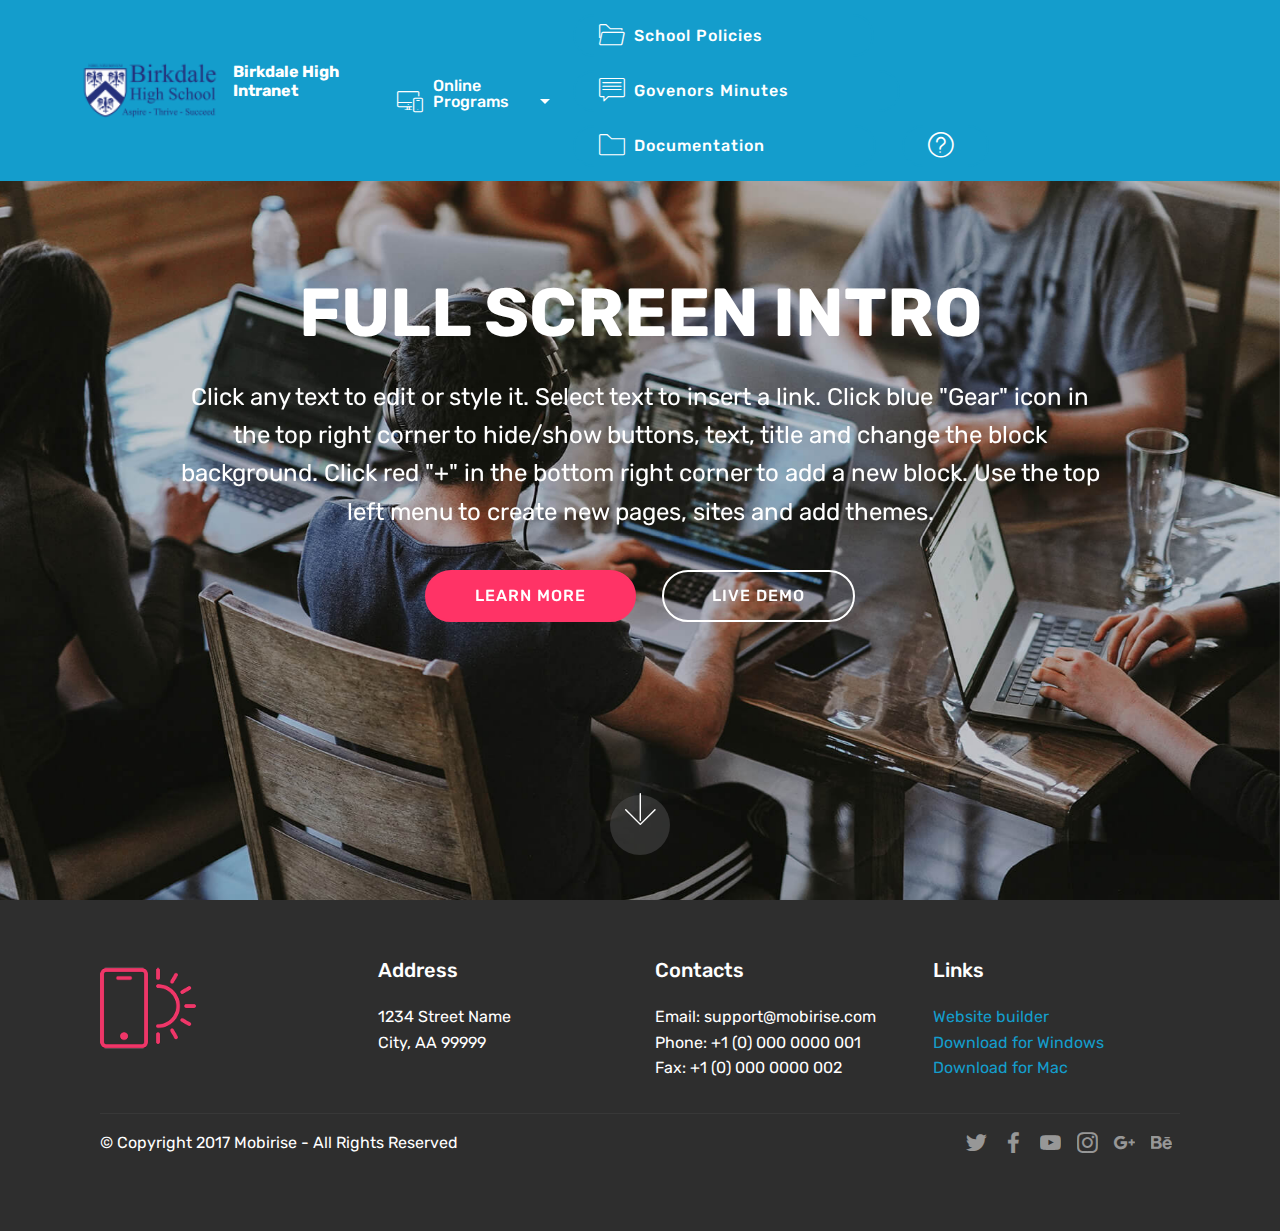
<file: index.html>
<!DOCTYPE html>
<html  >
<head>
  <!-- Site made with Mobirise Website Builder v4.10.5, https://mobirise.com -->
  <meta charset="UTF-8">
  <meta http-equiv="X-UA-Compatible" content="IE=edge">
  <meta name="generator" content="Mobirise v4.10.5, mobirise.com">
  <meta name="viewport" content="width=device-width, initial-scale=1, minimum-scale=1">
  <link rel="shortcut icon" href="assets/images/wide-full-transparent-122x53.png" type="image/x-icon">
  <meta name="description" content="">
  
  <title>Home</title>
  <link rel="stylesheet" href="assets/web/assets/mobirise-icons-bold/mobirise-icons-bold.css">
  <link rel="stylesheet" href="assets/web/assets/mobirise-icons/mobirise-icons.css">
  <link rel="stylesheet" href="assets/tether/tether.min.css">
  <link rel="stylesheet" href="assets/bootstrap/css/bootstrap.min.css">
  <link rel="stylesheet" href="assets/bootstrap/css/bootstrap-grid.min.css">
  <link rel="stylesheet" href="assets/bootstrap/css/bootstrap-reboot.min.css">
  <link rel="stylesheet" href="assets/socicon/css/styles.css">
  <link rel="stylesheet" href="assets/dropdown/css/style.css">
  <link rel="stylesheet" href="assets/theme/css/style.css">
  <link rel="stylesheet" href="assets/mobirise/css/mbr-additional.css" type="text/css">
  
  
  
</head>
<body>
  <section class="menu cid-qTkzRZLJNu" once="menu" id="menu1-0">

    

    <nav class="navbar navbar-expand beta-menu navbar-dropdown align-items-center navbar-fixed-top navbar-toggleable-sm">
        <button class="navbar-toggler navbar-toggler-right" type="button" data-toggle="collapse" data-target="#navbarSupportedContent" aria-controls="navbarSupportedContent" aria-expanded="false" aria-label="Toggle navigation">
            <div class="hamburger">
                <span></span>
                <span></span>
                <span></span>
                <span></span>
            </div>
        </button>
        <div class="menu-logo">
            <div class="navbar-brand">
                <span class="navbar-logo">
                    <a href="http://www.birkdalehigh.co.uk/">
                         <img src="assets/images/wide-full-transparent-122x53.png" alt="Mobirise" title="" style="height: 3.8rem;">
                    </a>
                </span>
                <span class="navbar-caption-wrap"><a class="navbar-caption text-white display-4" href="page1.html">Birkdale High <br>Intranet<br><br></a></span>
            </div>
        </div>
        <div class="collapse navbar-collapse" id="navbarSupportedContent">
            <ul class="navbar-nav nav-dropdown" data-app-modern-menu="true"><li class="nav-item">
                    <a class="nav-link link text-white display-4" href="https://mobirise.com">
                        </a>
                </li>
                <li class="nav-item dropdown open">
                    <a class="nav-link link text-white dropdown-toggle display-4" href="https://drive.google.com/drive/folders/1jQ9R87kAhr331OAlBccJO-vX7zREajGc" target="_blank" data-toggle="dropdown-submenu" aria-expanded="true"><span class="mbri-responsive mbr-iconfont mbr-iconfont-btn"></span>Online Programs &nbsp; &nbsp; &nbsp; &nbsp; &nbsp; &nbsp; &nbsp; &nbsp; &nbsp; &nbsp;&nbsp;</a><div class="dropdown-menu"><a class="text-white dropdown-item display-4" href="https://www.gcsepod.com/" target="_blank">GCSEPod</a><a class="text-white dropdown-item display-4" href="https://my.dynamic-learning.co.uk/Default.aspx?ReturnUrl=%2fMyDynamicLearning.aspx" target="_blank" aria-expanded="false">Dynamic Learning</a><a class="text-white dropdown-item display-4" href="https://switch.egress.com/ui/signin.aspx?ReturnUrl=%2fui%2fadmin" target="_blank" aria-expanded="false">egress</a><a class="text-white dropdown-item display-4" href="https://www.youtube.com/" target="_blank" aria-expanded="false">Youtube</a><a class="text-white dropdown-item display-4" href="https://pay-myview.sefton.gov.uk/dashboard/dashboard-ui/index.html#/landing" target="_blank" aria-expanded="false">My View<br></a><a class="text-white dropdown-item display-4" href="https://www.brainpop.com/" target="_blank" aria-expanded="false">Brain Pop<br></a><a class="text-white dropdown-item display-4" href="https://hegartymaths.com/" target="_blank" aria-expanded="false">Hegartymaths</a><a class="text-white dropdown-item display-4" href="https://www.sisraanalytics.co.uk/Account/Login?ReturnUrl=%2f" target="_blank" aria-expanded="false">Sisra<br></a><a class="text-white dropdown-item display-4" href="mailto:itsupport@birkdalehigh.co.uk" aria-expanded="false">Email IT<br></a><a class="text-white dropdown-item display-4" href="mailto:estate@birkdalehigh.co.uk" aria-expanded="false">Email Site Team<br></a></div>
                </li></ul>
            <div class="navbar-buttons mbr-section-btn"><a class="btn btn-sm btn-primary display-4" href="https://drive.google.com/drive/folders/1UfEXJvoWuZFtWRUJCmHR9GHPba_xgJ-9" target="_blank"><span class="mbri-opened-folder mbr-iconfont mbr-iconfont-btn"></span>
                    School Policies &nbsp; &nbsp; &nbsp; &nbsp; &nbsp; &nbsp; &nbsp; &nbsp;&nbsp;</a> <a class="btn btn-sm btn-primary display-4" href="https://drive.google.com/drive/folders/1aQSUJGkWvcbtR89gL-1DhSEqVC8IT1Pg" target="_blank"><span class="mbri-chat mbr-iconfont mbr-iconfont-btn"></span>
                    Govenors Minutes &nbsp; &nbsp; &nbsp; &nbsp; &nbsp; &nbsp; &nbsp; &nbsp;&nbsp;</a> <a class="btn btn-sm btn-primary display-4" href="https://drive.google.com/drive/folders/1jQ9R87kAhr331OAlBccJO-vX7zREajGc" target="_blank"><span class="mbri-folder mbr-iconfont mbr-iconfont-btn"></span>Documentation &nbsp; &nbsp; &nbsp; &nbsp; &nbsp; &nbsp; &nbsp; &nbsp;&nbsp;</a> <a class="btn btn-sm btn-primary display-4" href="page2.html" target="_blank"><span class="mbrib-question mbr-iconfont mbr-iconfont-btn"></span></a></div>
        </div>
    </nav>
</section>

<section class="engine"><a href="https://mobirise.info/b">how to create your own site for free</a></section><section class="cid-qTkA127IK8 mbr-fullscreen mbr-parallax-background" id="header2-1">

    

    

    <div class="container align-center">
        <div class="row justify-content-md-center">
            <div class="mbr-white col-md-10">
                <h1 class="mbr-section-title mbr-bold pb-3 mbr-fonts-style display-1">
                    FULL SCREEN INTRO
                </h1>
                
                <p class="mbr-text pb-3 mbr-fonts-style display-5">
                    Click any text to edit or style it. Select text to insert a link. Click blue "Gear" icon in the top right corner to hide/show buttons, text, title and change the block background. Click red "+" in the bottom right corner to add a new block. Use the top left menu to create new pages, sites and add themes.
                </p>
                <div class="mbr-section-btn">
                    <a class="btn btn-md btn-secondary display-4" href="https://mobirise.com">LEARN MORE</a>
                    <a class="btn btn-md btn-white-outline display-4" href="https://mobirise.com">LIVE DEMO</a>
                </div>
            </div>
        </div>
    </div>
    <div class="mbr-arrow hidden-sm-down" aria-hidden="true">
        <a href="#next">
            <i class="mbri-down mbr-iconfont"></i>
        </a>
    </div>
</section>

<section class="cid-qTkAaeaxX5" id="footer1-2">

    

    

    <div class="container">
        <div class="media-container-row content text-white">
            <div class="col-12 col-md-3">
                <div class="media-wrap">
                    <a href="https://mobirise.com/">
                        <img src="assets/images/logo2.png" alt="Mobirise">
                    </a>
                </div>
            </div>
            <div class="col-12 col-md-3 mbr-fonts-style display-7">
                <h5 class="pb-3">
                    Address
                </h5>
                <p class="mbr-text">
                    1234 Street Name
                    <br>City, AA 99999
                </p>
            </div>
            <div class="col-12 col-md-3 mbr-fonts-style display-7">
                <h5 class="pb-3">
                    Contacts
                </h5>
                <p class="mbr-text">
                    Email: support@mobirise.com
                    <br>Phone: +1 (0) 000 0000 001
                    <br>Fax: +1 (0) 000 0000 002
                </p>
            </div>
            <div class="col-12 col-md-3 mbr-fonts-style display-7">
                <h5 class="pb-3">
                    Links
                </h5>
                <p class="mbr-text">
                    <a class="text-primary" href="https://mobirise.com/">Website builder</a>
                    <br><a class="text-primary" href="https://mobirise.com/mobirise-free-win.zip">Download for Windows</a>
                    <br><a class="text-primary" href="https://mobirise.com/mobirise-free-mac.zip">Download for Mac</a>
                </p>
            </div>
        </div>
        <div class="footer-lower">
            <div class="media-container-row">
                <div class="col-sm-12">
                    <hr>
                </div>
            </div>
            <div class="media-container-row mbr-white">
                <div class="col-sm-6 copyright">
                    <p class="mbr-text mbr-fonts-style display-7">
                        © Copyright 2017 Mobirise - All Rights Reserved
                    </p>
                </div>
                <div class="col-md-6">
                    <div class="social-list align-right">
                        <div class="soc-item">
                            <a href="https://twitter.com/mobirise" target="_blank">
                                <span class="socicon-twitter socicon mbr-iconfont mbr-iconfont-social"></span>
                            </a>
                        </div>
                        <div class="soc-item">
                            <a href="https://www.facebook.com/pages/Mobirise/1616226671953247" target="_blank">
                                <span class="socicon-facebook socicon mbr-iconfont mbr-iconfont-social"></span>
                            </a>
                        </div>
                        <div class="soc-item">
                            <a href="https://www.youtube.com/c/mobirise" target="_blank">
                                <span class="socicon-youtube socicon mbr-iconfont mbr-iconfont-social"></span>
                            </a>
                        </div>
                        <div class="soc-item">
                            <a href="https://instagram.com/mobirise" target="_blank">
                                <span class="socicon-instagram socicon mbr-iconfont mbr-iconfont-social"></span>
                            </a>
                        </div>
                        <div class="soc-item">
                            <a href="https://plus.google.com/u/0/+Mobirise" target="_blank">
                                <span class="socicon-googleplus socicon mbr-iconfont mbr-iconfont-social"></span>
                            </a>
                        </div>
                        <div class="soc-item">
                            <a href="https://www.behance.net/Mobirise" target="_blank">
                                <span class="socicon-behance socicon mbr-iconfont mbr-iconfont-social"></span>
                            </a>
                        </div>
                    </div>
                </div>
            </div>
        </div>
    </div>
</section>


  <script src="assets/web/assets/jquery/jquery.min.js"></script>
  <script src="assets/popper/popper.min.js"></script>
  <script src="assets/tether/tether.min.js"></script>
  <script src="assets/bootstrap/js/bootstrap.min.js"></script>
  <script src="assets/touchswipe/jquery.touch-swipe.min.js"></script>
  <script src="assets/parallax/jarallax.min.js"></script>
  <script src="assets/smoothscroll/smooth-scroll.js"></script>
  <script src="assets/dropdown/js/nav-dropdown.js"></script>
  <script src="assets/dropdown/js/navbar-dropdown.js"></script>
  <script src="assets/theme/js/script.js"></script>
  
  
</body>
</html>
</file>
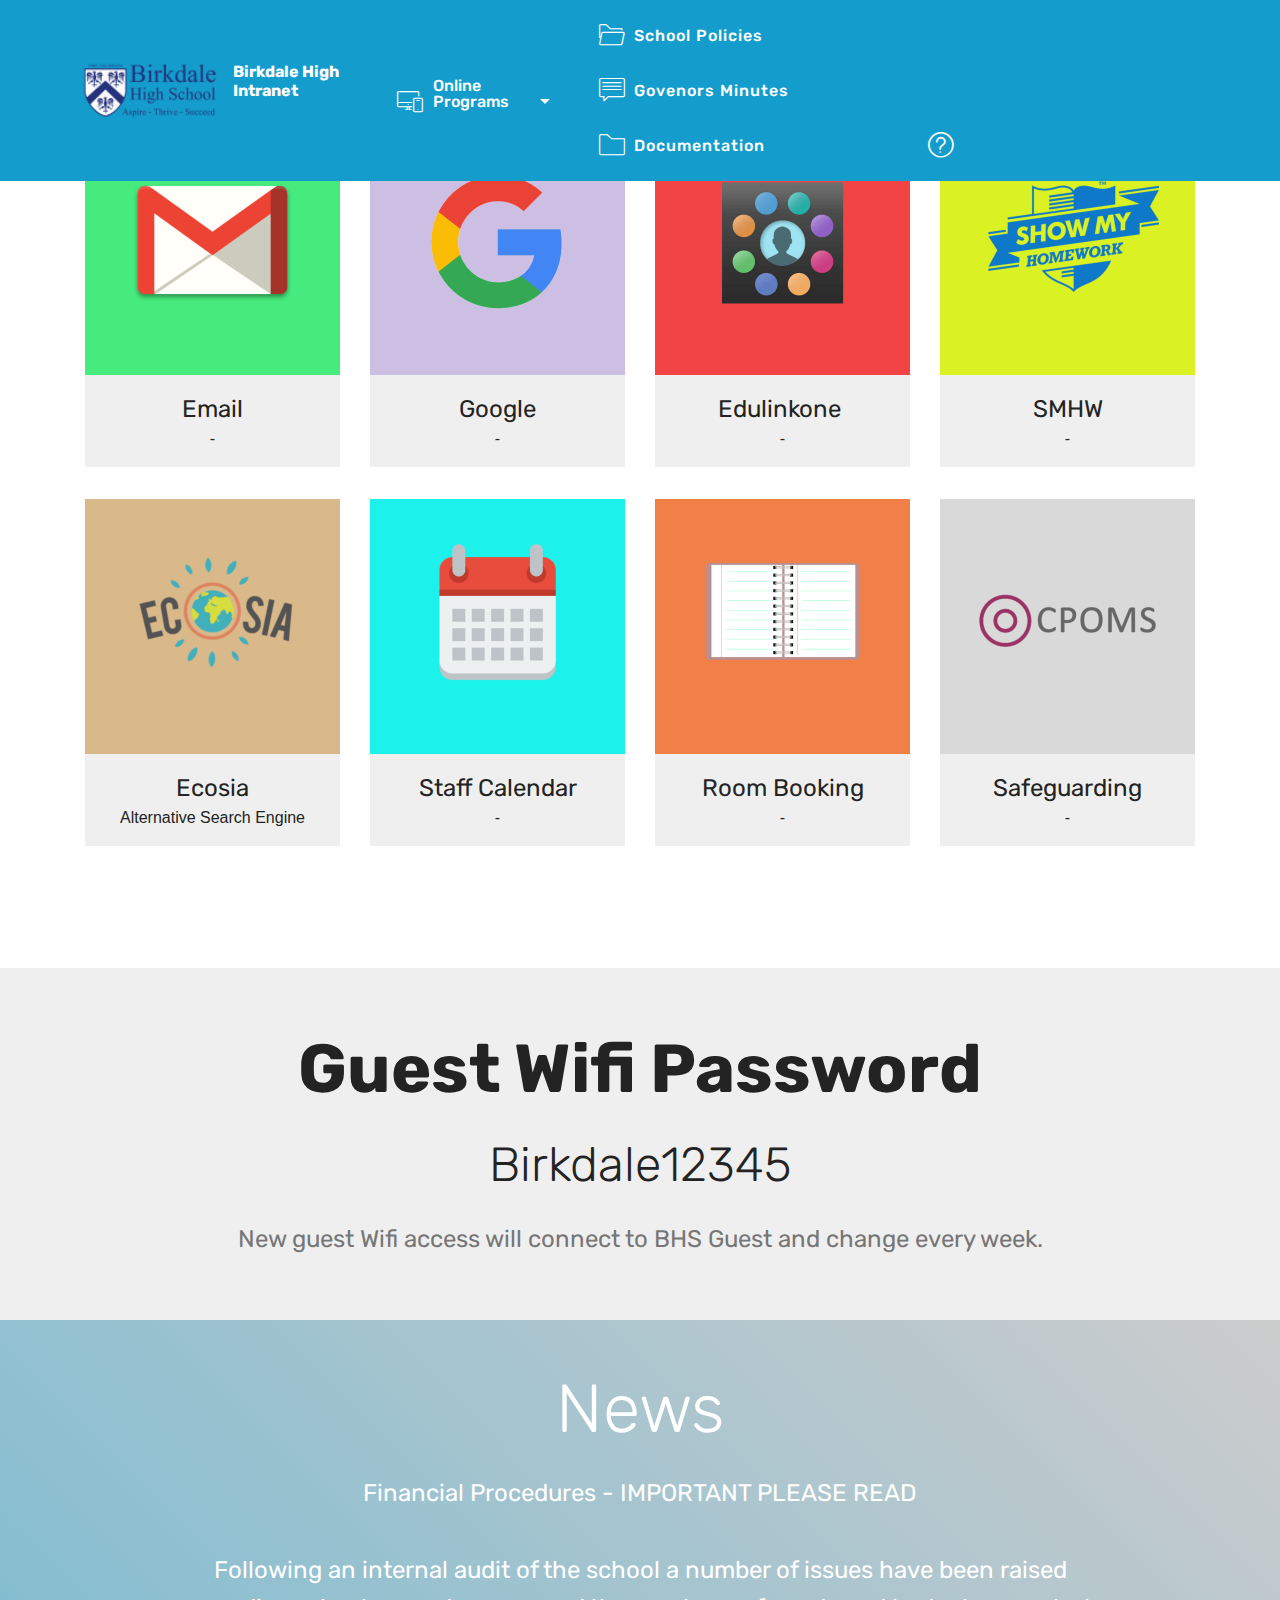
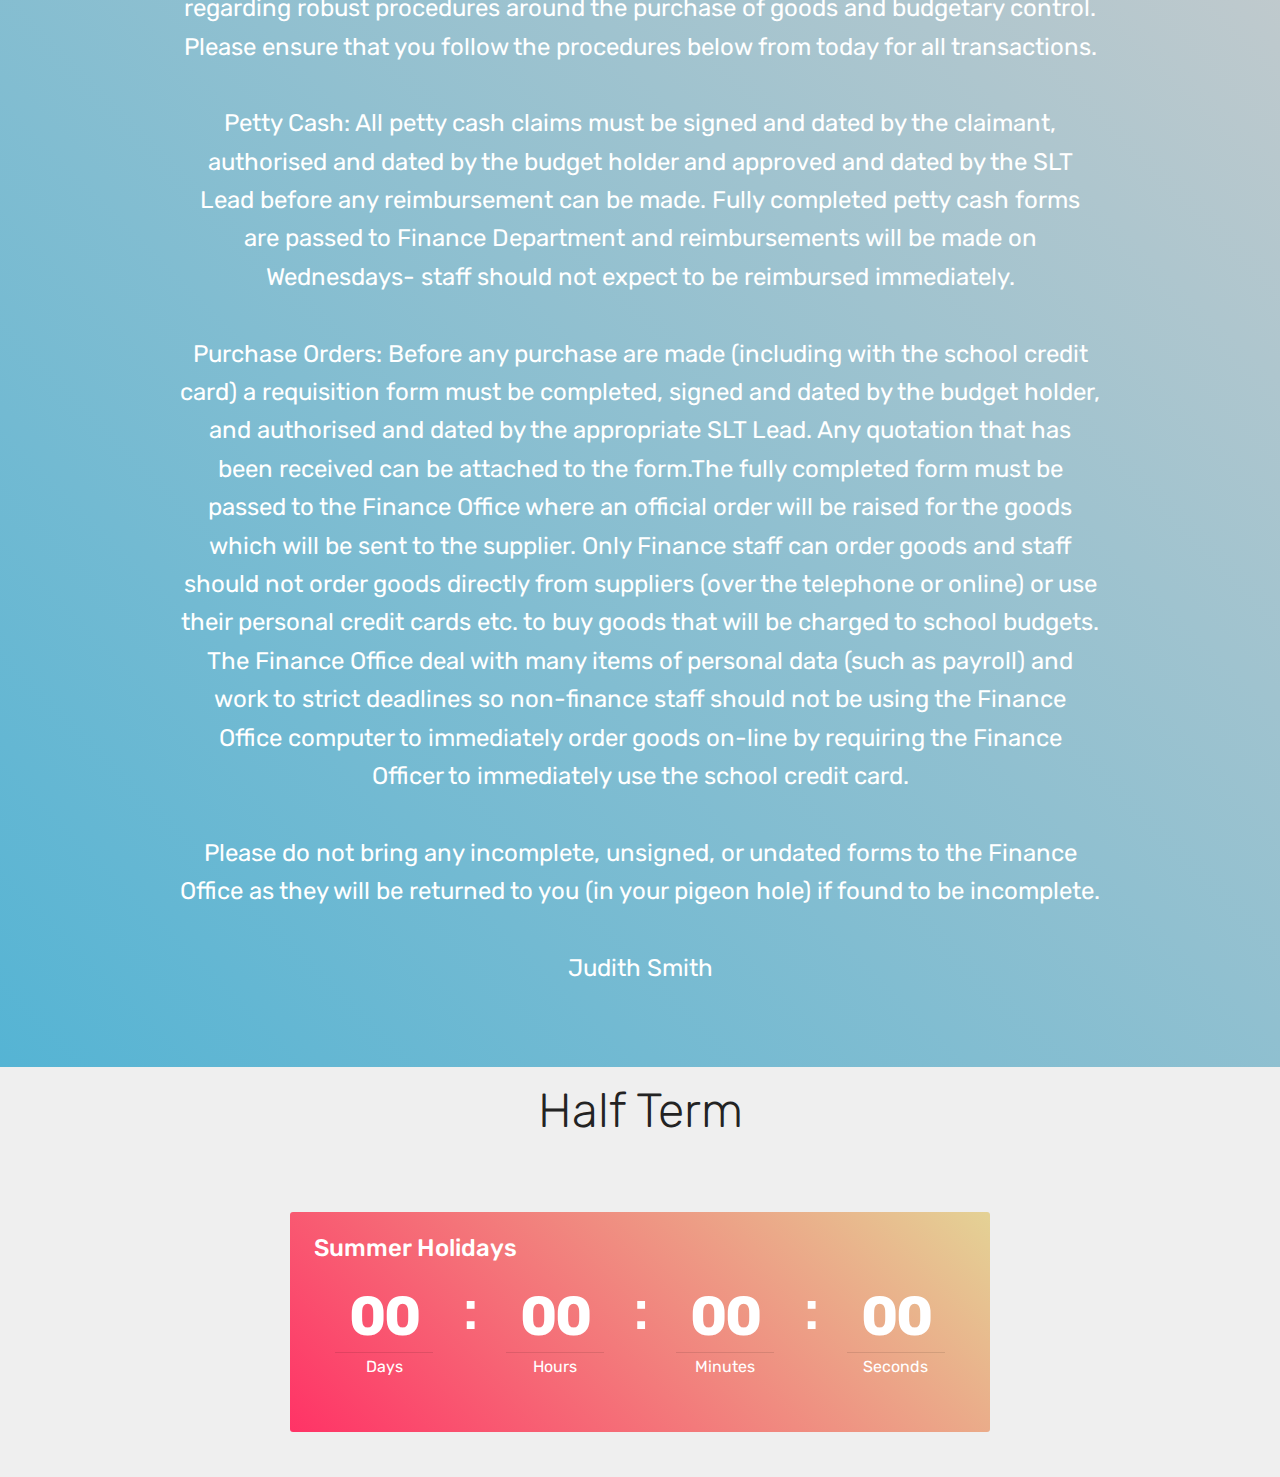
<file: page1.html>
<!DOCTYPE html>
<html  >
<head>
  <!-- Site made with Mobirise Website Builder v4.10.5, https://mobirise.com -->
  <meta charset="UTF-8">
  <meta http-equiv="X-UA-Compatible" content="IE=edge">
  <meta name="generator" content="Mobirise v4.10.5, mobirise.com">
  <meta name="viewport" content="width=device-width, initial-scale=1, minimum-scale=1">
  <link rel="shortcut icon" href="assets/images/wide-full-transparent-122x53.png" type="image/x-icon">
  <meta name="description" content="Web Generator Description">
  
  <title>Page 1</title>
  <link rel="stylesheet" href="assets/web/assets/mobirise-icons-bold/mobirise-icons-bold.css">
  <link rel="stylesheet" href="assets/web/assets/mobirise-icons/mobirise-icons.css">
  <link rel="stylesheet" href="assets/tether/tether.min.css">
  <link rel="stylesheet" href="assets/bootstrap/css/bootstrap.min.css">
  <link rel="stylesheet" href="assets/bootstrap/css/bootstrap-grid.min.css">
  <link rel="stylesheet" href="assets/bootstrap/css/bootstrap-reboot.min.css">
  <link rel="stylesheet" href="assets/socicon/css/styles.css">
  <link rel="stylesheet" href="assets/dropdown/css/style.css">
  <link rel="stylesheet" href="assets/theme/css/style.css">
  <link rel="stylesheet" href="assets/mobirise/css/mbr-additional.css" type="text/css">
  
  
  
</head>
<body>
  <section class="menu cid-qTkzRZLJNu" once="menu" id="menu1-3">

    

    <nav class="navbar navbar-expand beta-menu navbar-dropdown align-items-center navbar-fixed-top navbar-toggleable-sm">
        <button class="navbar-toggler navbar-toggler-right" type="button" data-toggle="collapse" data-target="#navbarSupportedContent" aria-controls="navbarSupportedContent" aria-expanded="false" aria-label="Toggle navigation">
            <div class="hamburger">
                <span></span>
                <span></span>
                <span></span>
                <span></span>
            </div>
        </button>
        <div class="menu-logo">
            <div class="navbar-brand">
                <span class="navbar-logo">
                    <a href="http://www.birkdalehigh.co.uk/">
                         <img src="assets/images/wide-full-transparent-122x53.png" alt="Mobirise" title="" style="height: 3.8rem;">
                    </a>
                </span>
                <span class="navbar-caption-wrap"><a class="navbar-caption text-white display-4" href="page1.html">Birkdale High <br>Intranet<br><br></a></span>
            </div>
        </div>
        <div class="collapse navbar-collapse" id="navbarSupportedContent">
            <ul class="navbar-nav nav-dropdown" data-app-modern-menu="true"><li class="nav-item">
                    <a class="nav-link link text-white display-4" href="https://mobirise.com">
                        </a>
                </li>
                <li class="nav-item dropdown">
                    <a class="nav-link link text-white dropdown-toggle display-4" href="https://drive.google.com/drive/folders/1jQ9R87kAhr331OAlBccJO-vX7zREajGc" target="_blank" data-toggle="dropdown-submenu" aria-expanded="true"><span class="mbri-responsive mbr-iconfont mbr-iconfont-btn"></span>Online Programs &nbsp; &nbsp; &nbsp; &nbsp; &nbsp; &nbsp; &nbsp; &nbsp; &nbsp; &nbsp;&nbsp;</a><div class="dropdown-menu"><a class="text-white dropdown-item display-4" href="https://www.gcsepod.com/" target="_blank">GCSEPod</a><a class="text-white dropdown-item display-4" href="https://my.dynamic-learning.co.uk/Default.aspx?ReturnUrl=%2fMyDynamicLearning.aspx" target="_blank" aria-expanded="false">Dynamic Learning</a><a class="text-white dropdown-item display-4" href="https://switch.egress.com/ui/signin.aspx?ReturnUrl=%2fui%2fadmin" target="_blank" aria-expanded="false">egress</a><a class="text-white dropdown-item display-4" href="https://www.youtube.com/" target="_blank" aria-expanded="false">Youtube</a><a class="text-white dropdown-item display-4" href="https://pay-myview.sefton.gov.uk/dashboard/dashboard-ui/index.html#/landing" target="_blank" aria-expanded="false">My View<br></a><a class="text-white dropdown-item display-4" href="https://www.brainpop.com/" target="_blank" aria-expanded="false">Brain Pop<br></a><a class="text-white dropdown-item display-4" href="https://hegartymaths.com/" target="_blank" aria-expanded="false">Hegartymaths</a><a class="text-white dropdown-item display-4" href="https://www.sisraanalytics.co.uk/Account/Login?ReturnUrl=%2f" target="_blank" aria-expanded="false">Sisra<br></a><a class="text-white dropdown-item display-4" href="mailto:itsupport@birkdalehigh.co.uk" aria-expanded="false">Email IT<br></a><a class="text-white dropdown-item display-4" href="mailto:estate@birkdalehigh.co.uk" aria-expanded="false">Email Site Team<br></a></div>
                </li></ul>
            <div class="navbar-buttons mbr-section-btn"><a class="btn btn-sm btn-primary display-4" href="https://drive.google.com/drive/folders/1UfEXJvoWuZFtWRUJCmHR9GHPba_xgJ-9" target="_blank"><span class="mbri-opened-folder mbr-iconfont mbr-iconfont-btn"></span>
                    School Policies &nbsp; &nbsp; &nbsp; &nbsp; &nbsp; &nbsp; &nbsp; &nbsp;&nbsp;</a> <a class="btn btn-sm btn-primary display-4" href="https://drive.google.com/drive/folders/1aQSUJGkWvcbtR89gL-1DhSEqVC8IT1Pg" target="_blank"><span class="mbri-chat mbr-iconfont mbr-iconfont-btn"></span>
                    Govenors Minutes &nbsp; &nbsp; &nbsp; &nbsp; &nbsp; &nbsp; &nbsp; &nbsp;&nbsp;</a> <a class="btn btn-sm btn-primary display-4" href="https://drive.google.com/drive/folders/1jQ9R87kAhr331OAlBccJO-vX7zREajGc" target="_blank"><span class="mbri-folder mbr-iconfont mbr-iconfont-btn"></span>Documentation &nbsp; &nbsp; &nbsp; &nbsp; &nbsp; &nbsp; &nbsp; &nbsp;&nbsp;</a> <a class="btn btn-sm btn-primary display-4" href="page2.html" target="_blank"><span class="mbrib-question mbr-iconfont mbr-iconfont-btn"></span></a></div>
        </div>
    </nav>
</section>

<section class="engine"><a href="https://mobirise.info/n">free simple website templates</a></section><section class="team1 cid-ruXBXW7Nhv" id="team1-t">
    
    
    
    <div class="container align-center">
        
        
        <div class="row media-row">
            
        <div class="team-item col-lg-3 col-md-6">
                <div class="item-image">
                    <a href="https://mail.google.com/mail" target="_blank"><img src="assets/images/gmail-510x510.png" alt="" title=""></a>
                </div>
                <div class="item-caption py-3">
                    <div class="item-name px-2">
                        <p class="mbr-fonts-style display-5">Email</p>
                    </div>
                    <div class="item-role px-2">
                        <p>-</p>
                    </div>
                    
                </div>
            </div><div class="team-item col-lg-3 col-md-6">
                <div class="item-image">
                    <a href="https://www.google.co.uk" target="_blank"><img src="assets/images/googlr-510x510.png" alt="" title=""></a>
                </div>
                <div class="item-caption py-3">
                    <div class="item-name px-2">
                        <p class="mbr-fonts-style display-5">
                           Google</p>
                    </div>
                    <div class="item-role px-2">
                        <p>-</p>
                    </div>
                    
                </div>
            </div><div class="team-item col-lg-3 col-md-6">
                <div class="item-image">
                    <a href="https://www.edulinkone.com/#!/login"><img src="assets/images/edulink-1-510x510.png" alt="" title=""></a>
                </div>
                <div class="item-caption py-3">
                    <div class="item-name px-2">
                        <p class="mbr-fonts-style display-5">Edulinkone&nbsp;</p>
                    </div>
                    <div class="item-role px-2">
                        <p>-</p>
                    </div>
                    
                </div>
            </div><div class="team-item col-lg-3 col-md-6">
                <div class="item-image">
                    <a href="https://www.showmyhomework.co.uk/login" target="_blank"><img src="assets/images/smhw-510x510.png" alt="" title=""></a>
                </div>
                <div class="item-caption py-3">
                    <div class="item-name px-2">
                        <p class="mbr-fonts-style display-5">
                           SMHW</p>
                    </div>
                    <div class="item-role px-2">
                        <p>-</p>
                    </div>
                    
                </div>
            </div></div>    
    </div>
</section>

<section class="team1 cid-ruXKQJD11f" id="team1-v">
    
    
    
    <div class="container align-center">
        
        
        <div class="row media-row">
            
        <div class="team-item col-lg-3 col-md-6">
                <div class="item-image">
                    <a href="https://www.ecosia.org" target="_blank"><img src="assets/images/ecosia-510x510.png" alt="" title=""></a>
                </div>
                <div class="item-caption py-3">
                    <div class="item-name px-2">
                        <p class="mbr-fonts-style display-5">
                           Ecosia</p>
                    </div>
                    <div class="item-role px-2">
                        <p>Alternative Search Engine</p>
                    </div>
                    
                </div>
            </div><div class="team-item col-lg-3 col-md-6">
                <div class="item-image">
                    <a href="https://calendar.google.com/calendar/embed?src=birkdalehigh.co.uk_mjddvo6ghug471mosne9po3cv8%40group.calendar.google.com&ctz=Europe%2FLondon" target="_blank"><img src="assets/images/calendar-510x510.png" alt="" title=""></a>
                </div>
                <div class="item-caption py-3">
                    <div class="item-name px-2">
                        <p class="mbr-fonts-style display-5">
                           Staff Calendar</p>
                    </div>
                    <div class="item-role px-2">
                        <p>-</p>
                    </div>
                    
                </div>
            </div><div class="team-item col-lg-3 col-md-6">
                <div class="item-image">
                    <a href="https://www.edulinkone.com/#!/resourse-booking/list" target="_blank"><img src="assets/images/booking-510x510.png" alt="" title=""></a>
                </div>
                <div class="item-caption py-3">
                    <div class="item-name px-2">
                        <p class="mbr-fonts-style display-5">Room Booking</p>
                    </div>
                    <div class="item-role px-2">
                        <p>-</p>
                    </div>
                    
                </div>
            </div><div class="team-item col-lg-3 col-md-6">
                <div class="item-image">
                    <a href="https://birkdalehigh.cpoms.net/auth/identity?origin=https://birkdalehigh.cpoms.net/" target="_blank"><img src="assets/images/cpoms2-510x510.png" alt="" title=""></a>
                </div>
                <div class="item-caption py-3">
                    <div class="item-name px-2">
                        <p class="mbr-fonts-style display-5">
                           Safeguarding</p>
                    </div>
                    <div class="item-role px-2">
                        <p>-</p>
                    </div>
                    
                </div>
            </div></div>    
    </div>
</section>

<section class="header1 cid-rppTqAUvDa" id="header16-7">

    

    

    <div class="container">
        <div class="row justify-content-md-center">
            <div class="col-md-10 align-center">
                <h1 class="mbr-section-title mbr-bold pb-3 mbr-fonts-style display-1">Guest Wifi Password</h1>
                <h3 class="mbr-section-subtitle mbr-light pb-3 mbr-fonts-style display-2">
                    Birkdale12345
                </h3>
                <p class="mbr-text pb-3 mbr-fonts-style display-5">New guest Wifi access will connect to BHS Guest and change every week.</p>
                
            </div>
        </div>
    </div>

</section>

<section class="header5 cid-rtKV84juHn mbr-fullscreen" id="header5-k">

    

    
    <div class="container">
        <div class="row justify-content-center">
            <div class="mbr-white col-md-10">
                <h1 class="mbr-section-title align-center pb-3 mbr-fonts-style display-1">
                    News</h1>
                <p class="mbr-text align-center display-5 pb-3 mbr-fonts-style">Financial Procedures - IMPORTANT PLEASE READ
<br>
<br>Following an internal audit of the school a number of issues have been raised regarding robust procedures around the purchase of goods and budgetary control. Please ensure that you follow the procedures below from today for all transactions.
<br>
<br>Petty Cash: All petty cash claims must be signed and dated by the claimant, authorised and dated by the budget holder and approved and dated by the SLT Lead before any reimbursement can be made. Fully completed petty cash forms are passed to Finance Department and reimbursements will be made on Wednesdays- staff should not expect to be reimbursed immediately.
<br>
<br>Purchase Orders: Before any purchase are made (including with the school credit card) a requisition form must be completed, signed and dated by the budget holder, and authorised and dated by the appropriate SLT Lead. Any quotation that has been received can be attached to the form.The fully completed form must be passed to the Finance Office where an official order will be raised for the goods which will be sent to the supplier. Only Finance staff can order goods and staff should not order goods directly from suppliers (over the telephone or online) or use their personal credit cards etc. to buy goods that will be charged to school budgets. The Finance Office deal with many items of personal data (such as payroll) and work to strict deadlines so non-finance staff should not be using the Finance Office computer to immediately order goods on-line by requiring the Finance Officer to immediately use the school credit card.
<br>
<br>Please do not bring any incomplete, unsigned, or undated forms to the Finance Office as they will be returned to you (in your pigeon hole) if found to be incomplete.
<br>
<br>Judith Smith</p>
                
            </div>
        </div>
    </div>

    
</section>

<section class="countdown2 cid-rppYfRzf7m" id="countdown2-d">

    

    

    <div class="container">
        <h2 class="mbr-section-title pb-3 align-center mbr-fonts-style display-2">Half Term</h2>
        
    </div>
    <div class="container pt-5 mt-2">
        <div class=" countdown-cont align-center p-4">
            <div class="event-name align-left mbr-white ">
                <h4 class="mbr-fonts-style display-5">Summer Holidays</h4>
            </div>
            <div class="countdown align-center py-2" data-due-date="2019/10/25">
            </div>
            <div class="daysCountdown" title="Days"></div>
            <div class="hoursCountdown" title="Hours"></div>
            <div class="minutesCountdown" title="Minutes"></div>
            <div class="secondsCountdown" title="Seconds"></div>
            <div class="event-date align-left mbr-white">
                <h5 class="mbr-fonts-style display-7"></h5>
            </div>
        </div>

        
    </div>
</section>


  <script src="assets/web/assets/jquery/jquery.min.js"></script>
  <script src="assets/popper/popper.min.js"></script>
  <script src="assets/tether/tether.min.js"></script>
  <script src="assets/bootstrap/js/bootstrap.min.js"></script>
  <script src="assets/touchswipe/jquery.touch-swipe.min.js"></script>
  <script src="assets/countdown/jquery.countdown.min.js"></script>
  <script src="assets/smoothscroll/smooth-scroll.js"></script>
  <script src="assets/dropdown/js/nav-dropdown.js"></script>
  <script src="assets/dropdown/js/navbar-dropdown.js"></script>
  <script src="assets/theme/js/script.js"></script>
  
  
</body>
</html>
</file>
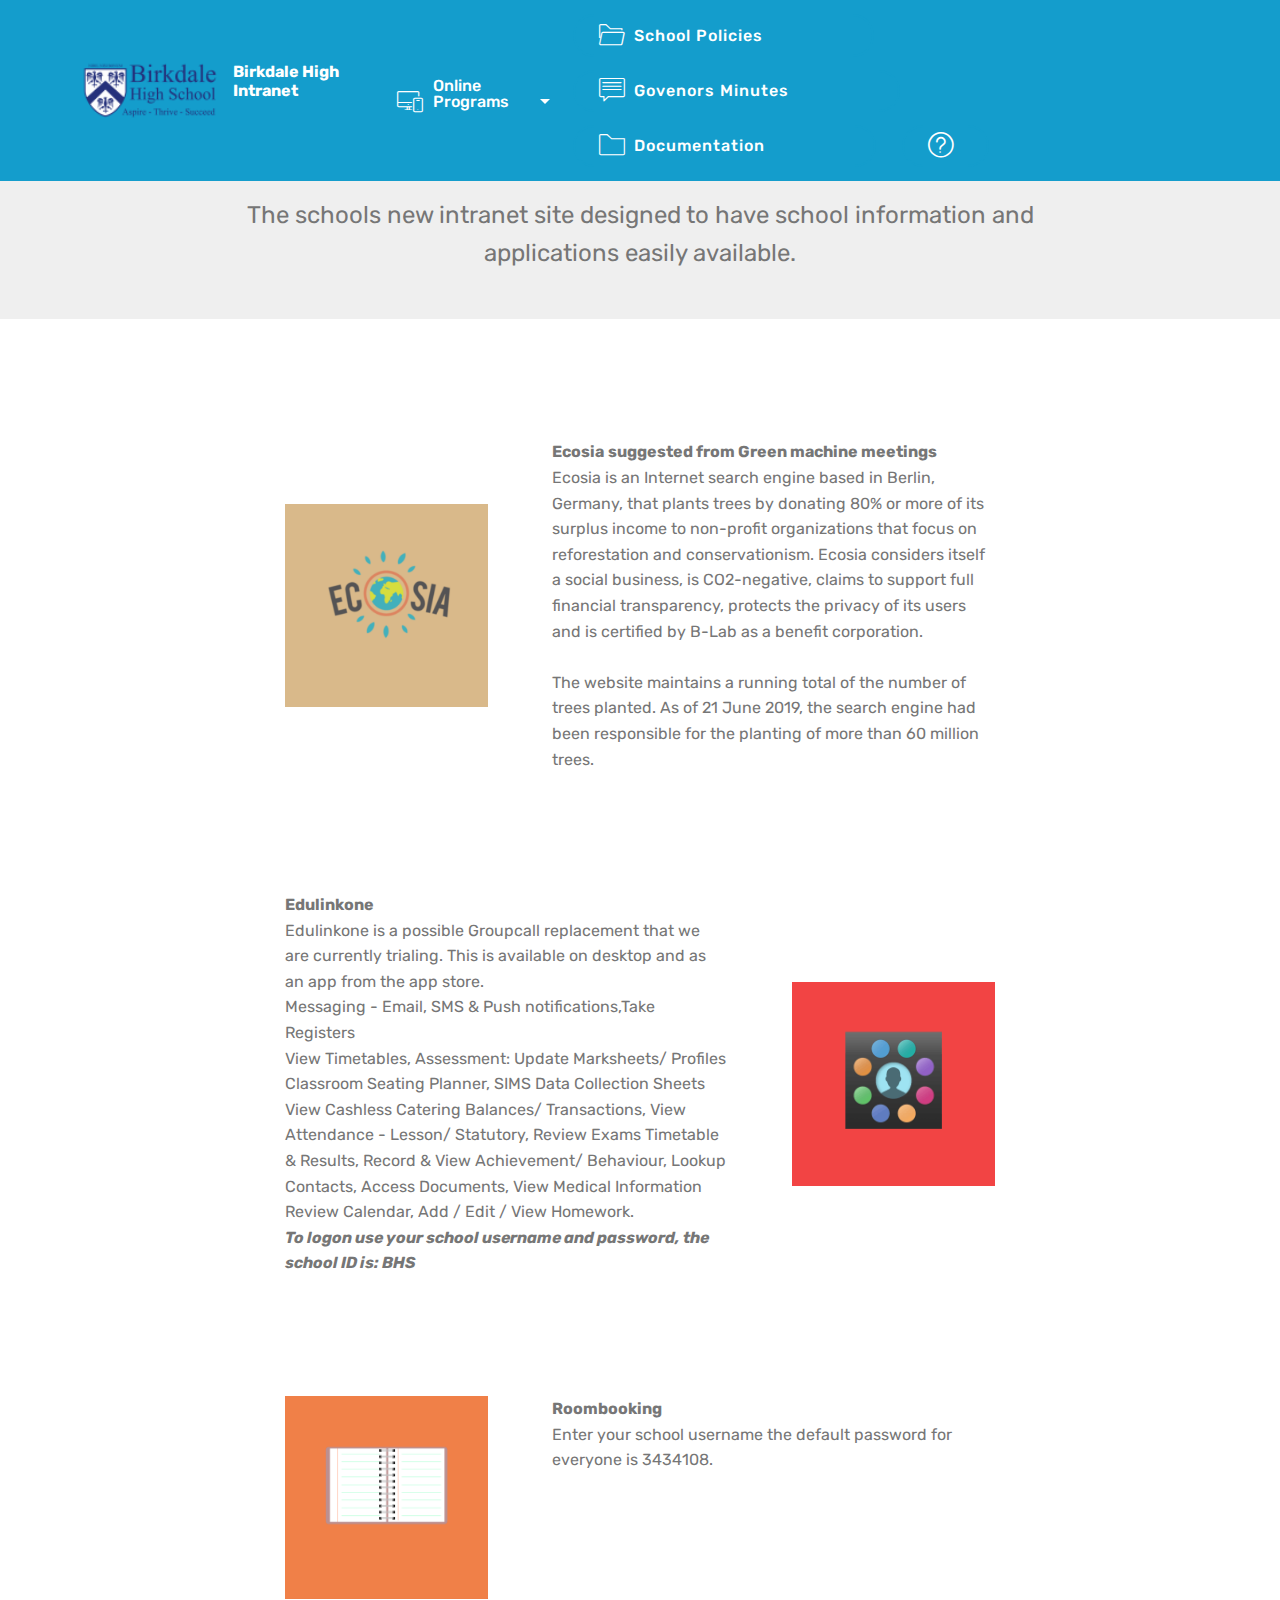
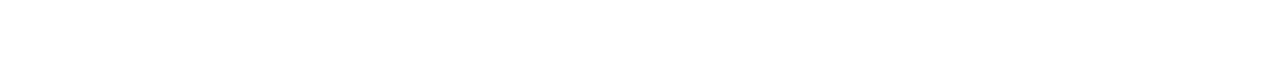
<file: page2.html>
<!DOCTYPE html>
<html  >
<head>
  <!-- Site made with Mobirise Website Builder v4.10.5, https://mobirise.com -->
  <meta charset="UTF-8">
  <meta http-equiv="X-UA-Compatible" content="IE=edge">
  <meta name="generator" content="Mobirise v4.10.5, mobirise.com">
  <meta name="viewport" content="width=device-width, initial-scale=1, minimum-scale=1">
  <link rel="shortcut icon" href="assets/images/wide-full-transparent-122x53.png" type="image/x-icon">
  <meta name="description" content="Web Site Maker Description">
  
  <title>Information</title>
  <link rel="stylesheet" href="assets/web/assets/mobirise-icons/mobirise-icons.css">
  <link rel="stylesheet" href="assets/web/assets/mobirise-icons-bold/mobirise-icons-bold.css">
  <link rel="stylesheet" href="assets/tether/tether.min.css">
  <link rel="stylesheet" href="assets/bootstrap/css/bootstrap.min.css">
  <link rel="stylesheet" href="assets/bootstrap/css/bootstrap-grid.min.css">
  <link rel="stylesheet" href="assets/bootstrap/css/bootstrap-reboot.min.css">
  <link rel="stylesheet" href="assets/dropdown/css/style.css">
  <link rel="stylesheet" href="assets/theme/css/style.css">
  <link rel="stylesheet" href="assets/mobirise/css/mbr-additional.css" type="text/css">
  
  
  
</head>
<body>
  <section class="menu cid-qTkzRZLJNu" once="menu" id="menu1-y">

    

    <nav class="navbar navbar-expand beta-menu navbar-dropdown align-items-center navbar-fixed-top navbar-toggleable-sm">
        <button class="navbar-toggler navbar-toggler-right" type="button" data-toggle="collapse" data-target="#navbarSupportedContent" aria-controls="navbarSupportedContent" aria-expanded="false" aria-label="Toggle navigation">
            <div class="hamburger">
                <span></span>
                <span></span>
                <span></span>
                <span></span>
            </div>
        </button>
        <div class="menu-logo">
            <div class="navbar-brand">
                <span class="navbar-logo">
                    <a href="http://www.birkdalehigh.co.uk/">
                         <img src="assets/images/wide-full-transparent-122x53.png" alt="Mobirise" title="" style="height: 3.8rem;">
                    </a>
                </span>
                <span class="navbar-caption-wrap"><a class="navbar-caption text-white display-4" href="page1.html">Birkdale High <br>Intranet<br><br></a></span>
            </div>
        </div>
        <div class="collapse navbar-collapse" id="navbarSupportedContent">
            <ul class="navbar-nav nav-dropdown" data-app-modern-menu="true"><li class="nav-item">
                    <a class="nav-link link text-white display-4" href="https://mobirise.com">
                        </a>
                </li>
                <li class="nav-item dropdown">
                    <a class="nav-link link text-white dropdown-toggle display-4" href="https://drive.google.com/drive/folders/1jQ9R87kAhr331OAlBccJO-vX7zREajGc" target="_blank" data-toggle="dropdown-submenu" aria-expanded="true"><span class="mbri-responsive mbr-iconfont mbr-iconfont-btn"></span>Online Programs &nbsp; &nbsp; &nbsp; &nbsp; &nbsp; &nbsp; &nbsp; &nbsp; &nbsp; &nbsp;&nbsp;</a><div class="dropdown-menu"><a class="text-white dropdown-item display-4" href="https://www.gcsepod.com/" target="_blank">GCSEPod</a><a class="text-white dropdown-item display-4" href="https://my.dynamic-learning.co.uk/Default.aspx?ReturnUrl=%2fMyDynamicLearning.aspx" target="_blank" aria-expanded="false">Dynamic Learning</a><a class="text-white dropdown-item display-4" href="https://switch.egress.com/ui/signin.aspx?ReturnUrl=%2fui%2fadmin" target="_blank" aria-expanded="false">egress</a><a class="text-white dropdown-item display-4" href="https://www.youtube.com/" target="_blank" aria-expanded="false">Youtube</a><a class="text-white dropdown-item display-4" href="https://pay-myview.sefton.gov.uk/dashboard/dashboard-ui/index.html#/landing" target="_blank" aria-expanded="false">My View<br></a><a class="text-white dropdown-item display-4" href="https://www.brainpop.com/" target="_blank" aria-expanded="false">Brain Pop<br></a><a class="text-white dropdown-item display-4" href="https://hegartymaths.com/" target="_blank" aria-expanded="false">Hegartymaths</a><a class="text-white dropdown-item display-4" href="https://www.sisraanalytics.co.uk/Account/Login?ReturnUrl=%2f" target="_blank" aria-expanded="false">Sisra<br></a><a class="text-white dropdown-item display-4" href="mailto:itsupport@birkdalehigh.co.uk" aria-expanded="false">Email IT<br></a><a class="text-white dropdown-item display-4" href="mailto:estate@birkdalehigh.co.uk" aria-expanded="false">Email Site Team<br></a></div>
                </li></ul>
            <div class="navbar-buttons mbr-section-btn"><a class="btn btn-sm btn-primary display-4" href="https://drive.google.com/drive/folders/1UfEXJvoWuZFtWRUJCmHR9GHPba_xgJ-9" target="_blank"><span class="mbri-opened-folder mbr-iconfont mbr-iconfont-btn"></span>
                    School Policies &nbsp; &nbsp; &nbsp; &nbsp; &nbsp; &nbsp; &nbsp; &nbsp;&nbsp;</a> <a class="btn btn-sm btn-primary display-4" href="https://drive.google.com/drive/folders/1aQSUJGkWvcbtR89gL-1DhSEqVC8IT1Pg" target="_blank"><span class="mbri-chat mbr-iconfont mbr-iconfont-btn"></span>
                    Govenors Minutes &nbsp; &nbsp; &nbsp; &nbsp; &nbsp; &nbsp; &nbsp; &nbsp;&nbsp;</a> <a class="btn btn-sm btn-primary display-4" href="https://drive.google.com/drive/folders/1jQ9R87kAhr331OAlBccJO-vX7zREajGc" target="_blank"><span class="mbri-folder mbr-iconfont mbr-iconfont-btn"></span>Documentation &nbsp; &nbsp; &nbsp; &nbsp; &nbsp; &nbsp; &nbsp; &nbsp;&nbsp;</a> <a class="btn btn-sm btn-primary display-4" href="page2.html" target="_blank"><span class="mbrib-question mbr-iconfont mbr-iconfont-btn"></span></a></div>
        </div>
    </nav>
</section>

<section class="engine"><a href="https://mobirise.info/c">free site builder</a></section><section class="header1 cid-rv3m1TiN4w" id="header16-11">

    

    

    <div class="container">
        <div class="row justify-content-md-center">
            <div class="col-md-10 align-center">
                <h1 class="mbr-section-title mbr-bold pb-3 mbr-fonts-style display-1">
                    Birkdale High Intranet&nbsp;</h1>
                
                <p class="mbr-text pb-3 mbr-fonts-style display-5">
                    The schools new intranet site designed to have school information and applications easily available.</p>
                
            </div>
        </div>
    </div>

</section>

<section class="mbr-section content7 cid-rv3lGdPn28" id="content7-10">
          
    

    <div class="container">
        <div class="media-container-row">
            <div class="col-12 col-md-8">
                <div class="media-container-row">
                    <div class="media-content">
                        <div class="mbr-section-text">
                            <p class="mbr-text align-right mb-0 mbr-fonts-style display-7"><strong>Ecosia</strong>&nbsp;<strong>suggested from Green machine meetings&nbsp;</strong><br>Ecosia is an Internet search engine based in Berlin, Germany, that plants trees by donating 80% or more of its surplus income to non-profit organizations that focus on reforestation and conservationism. Ecosia considers itself a social business, is CO2-negative, claims to support full financial transparency, protects the privacy of its users and is certified by B-Lab as a benefit corporation.&nbsp;<br>
<br>The website maintains a running total of the number of trees planted. As of 21 June 2019, the search engine had been responsible for the planting of more than 60 million trees.</p>
                        </div>
                    </div>
                    <div class="mbr-figure" style="width: 55%;">
                     <img src="assets/images/ecosia-510x510.png" alt="Mobirise" title="">  
                    </div>
                </div>
            </div>
        </div>
    </div>
</section>

<section class="mbr-section content7 cid-rv3nD0aawU" id="content7-12">
          
    

    <div class="container">
        <div class="media-container-row">
            <div class="col-12 col-md-8">
                <div class="media-container-row">
                    <div class="media-content">
                        <div class="mbr-section-text">
                            <p class="mbr-text align-right mb-0 mbr-fonts-style display-7"><strong>Edulinkone</strong>&nbsp;<br>Edulinkone is a possible Groupcall replacement that we are currently trialing. This is available on desktop and as an app from the app store.<br>Messaging - Email, SMS &amp; Push notifications,Take Registers
<br>View Timetables, Assessment: Update Marksheets/ Profiles
<br>Classroom Seating Planner, SIMS Data Collection Sheets
<br>View Cashless Catering Balances/ Transactions, View Attendance - Lesson/ Statutory, Review Exams Timetable &amp; Results, Record &amp; View Achievement/ Behaviour, Lookup Contacts, Access Documents, View Medical Information
Review Calendar, Add / Edit / View Homework.<br><strong><em>To logon use your school username and password, the school ID is: BHS</em></strong></p>
                        </div>
                    </div>
                    <div class="mbr-figure" style="width: 55%;">
                     <img src="assets/images/edulink-1-436x436.png" alt="Mobirise" title="">  
                    </div>
                </div>
            </div>
        </div>
    </div>
</section>

<section class="mbr-section content6 cid-rv3pHxR5wf" id="content6-13">
    
     
    
    <div class="container">
        <div class="media-container-row">
            <div class="col-12 col-md-8">
                <div class="media-container-row">
                    <div class="mbr-figure" style="width: 55%;">
                      <img src="assets/images/booking-436x436.png" alt="Mobirise" title="">  
                    </div>
                    <div class="media-content">
                        <div class="mbr-section-text">
                            <p class="mbr-text mb-0 mbr-fonts-style display-7"><strong>Roombooking</strong><br>Enter your school username the default password for everyone is 3434108.</p>
                        </div>
                    </div>
                </div>
            </div>
        </div>
    </div>
</section>


  <script src="assets/web/assets/jquery/jquery.min.js"></script>
  <script src="assets/popper/popper.min.js"></script>
  <script src="assets/tether/tether.min.js"></script>
  <script src="assets/bootstrap/js/bootstrap.min.js"></script>
  <script src="assets/smoothscroll/smooth-scroll.js"></script>
  <script src="assets/dropdown/js/nav-dropdown.js"></script>
  <script src="assets/dropdown/js/navbar-dropdown.js"></script>
  <script src="assets/touchswipe/jquery.touch-swipe.min.js"></script>
  <script src="assets/theme/js/script.js"></script>
  
  
</body>
</html>
</file>
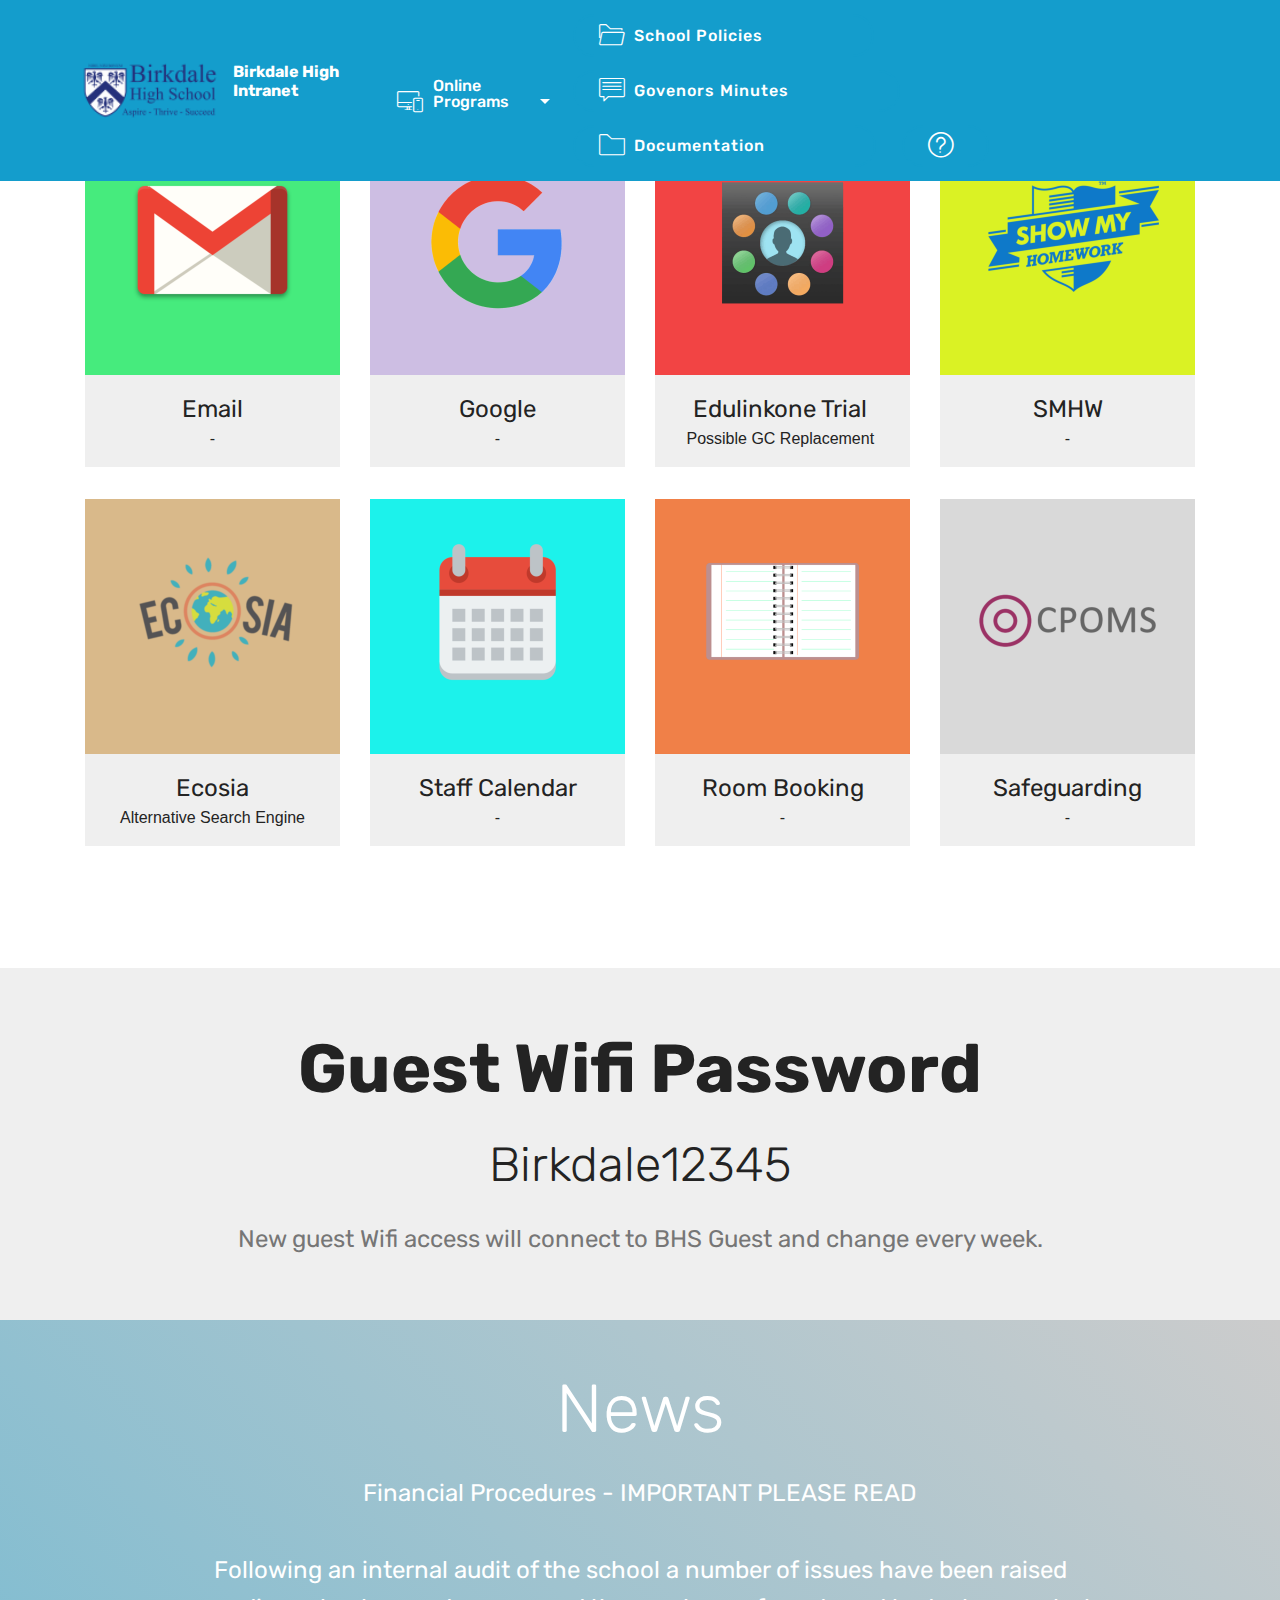
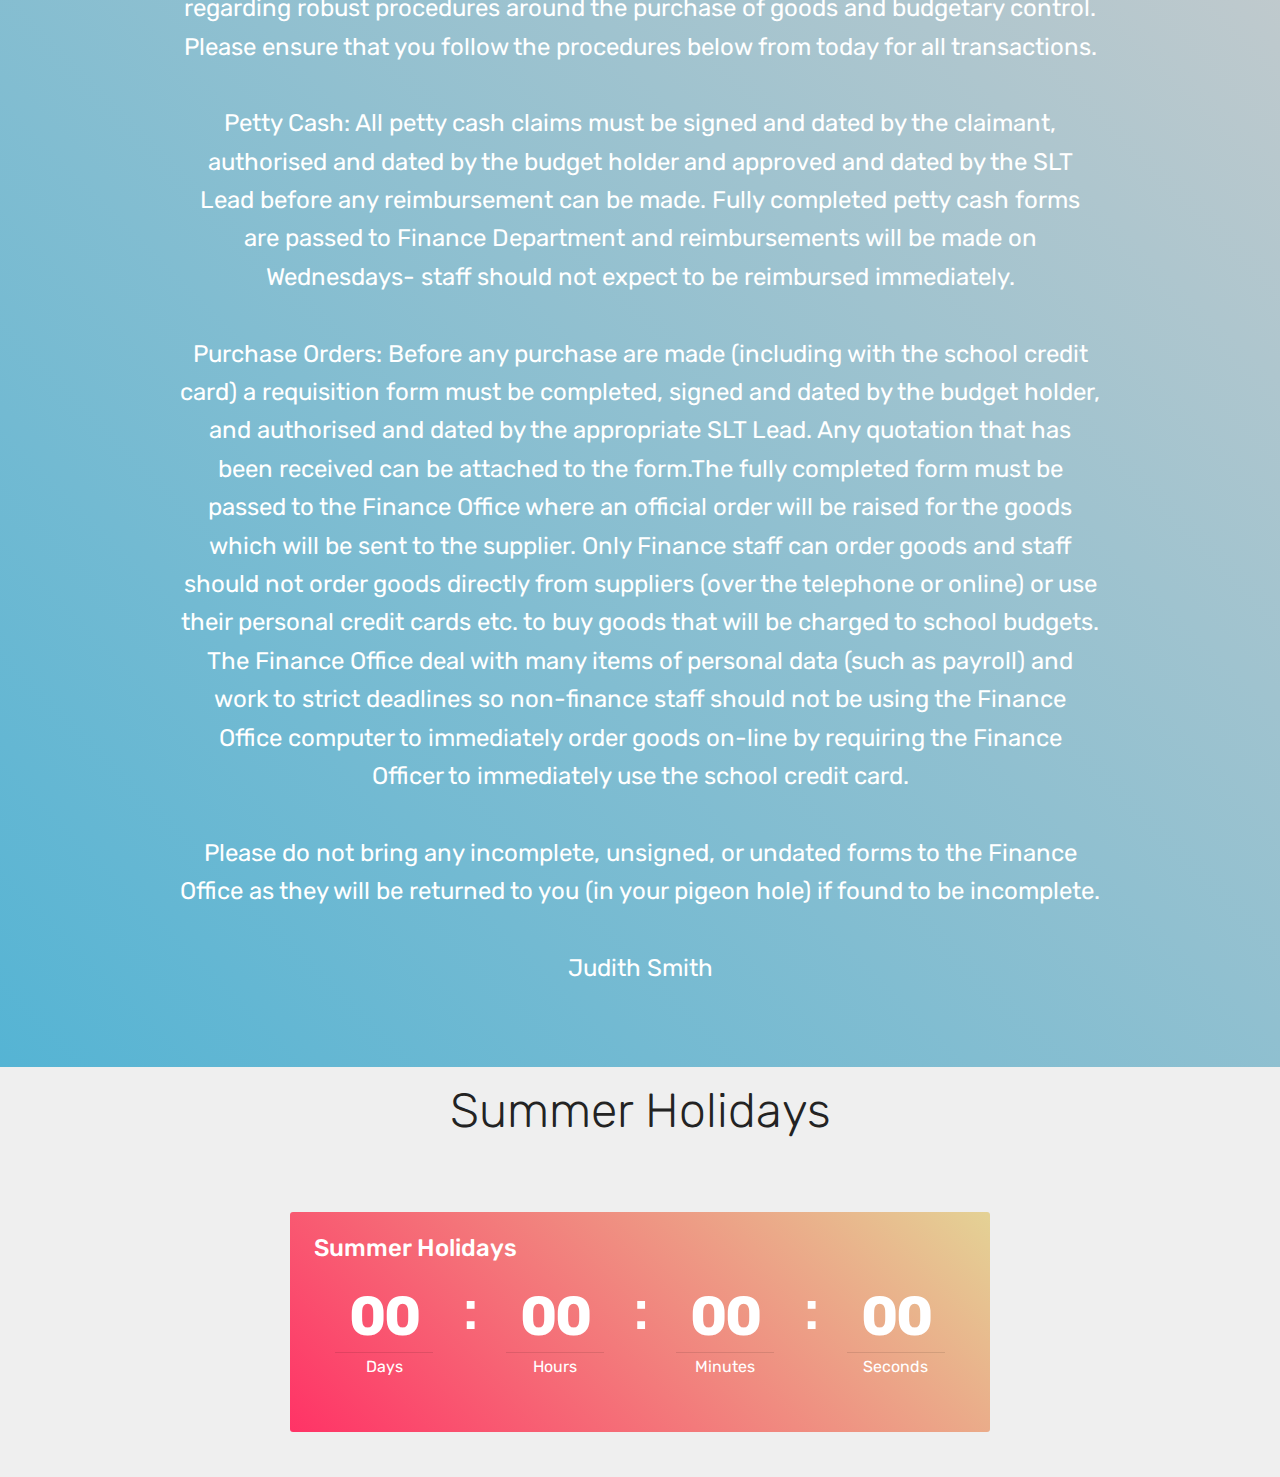
<file: page3.html>
<!DOCTYPE html>
<html  >
<head>
  <!-- Site made with Mobirise Website Builder v4.10.5, https://mobirise.com -->
  <meta charset="UTF-8">
  <meta http-equiv="X-UA-Compatible" content="IE=edge">
  <meta name="generator" content="Mobirise v4.10.5, mobirise.com">
  <meta name="viewport" content="width=device-width, initial-scale=1, minimum-scale=1">
  <link rel="shortcut icon" href="assets/images/wide-full-transparent-122x53.png" type="image/x-icon">
  <meta name="description" content="Web Generator Description">
  
  <title>Page 3</title>
  <link rel="stylesheet" href="assets/web/assets/mobirise-icons-bold/mobirise-icons-bold.css">
  <link rel="stylesheet" href="assets/web/assets/mobirise-icons/mobirise-icons.css">
  <link rel="stylesheet" href="assets/tether/tether.min.css">
  <link rel="stylesheet" href="assets/bootstrap/css/bootstrap.min.css">
  <link rel="stylesheet" href="assets/bootstrap/css/bootstrap-grid.min.css">
  <link rel="stylesheet" href="assets/bootstrap/css/bootstrap-reboot.min.css">
  <link rel="stylesheet" href="assets/socicon/css/styles.css">
  <link rel="stylesheet" href="assets/dropdown/css/style.css">
  <link rel="stylesheet" href="assets/theme/css/style.css">
  <link rel="stylesheet" href="assets/mobirise/css/mbr-additional.css" type="text/css">
  
  
  
</head>
<body>
  <section class="menu cid-rvIHChcr31" once="menu" id="menu1-16">

    

    <nav class="navbar navbar-expand beta-menu navbar-dropdown align-items-center navbar-fixed-top navbar-toggleable-sm">
        <button class="navbar-toggler navbar-toggler-right" type="button" data-toggle="collapse" data-target="#navbarSupportedContent" aria-controls="navbarSupportedContent" aria-expanded="false" aria-label="Toggle navigation">
            <div class="hamburger">
                <span></span>
                <span></span>
                <span></span>
                <span></span>
            </div>
        </button>
        <div class="menu-logo">
            <div class="navbar-brand">
                <span class="navbar-logo">
                    <a href="http://www.birkdalehigh.co.uk/">
                         <img src="assets/images/wide-full-transparent-122x53.png" alt="Mobirise" title="" style="height: 3.8rem;">
                    </a>
                </span>
                <span class="navbar-caption-wrap"><a class="navbar-caption text-white display-4" href="page1.html">Birkdale High <br>Intranet<br><br></a></span>
            </div>
        </div>
        <div class="collapse navbar-collapse" id="navbarSupportedContent">
            <ul class="navbar-nav nav-dropdown" data-app-modern-menu="true"><li class="nav-item">
                    <a class="nav-link link text-white display-4" href="https://mobirise.com">
                        </a>
                </li>
                <li class="nav-item dropdown open">
                    <a class="nav-link link text-white dropdown-toggle display-4" href="https://drive.google.com/drive/folders/1jQ9R87kAhr331OAlBccJO-vX7zREajGc" target="_blank" data-toggle="dropdown-submenu" aria-expanded="true"><span class="mbri-responsive mbr-iconfont mbr-iconfont-btn"></span>Online Programs &nbsp; &nbsp; &nbsp; &nbsp; &nbsp; &nbsp; &nbsp; &nbsp; &nbsp; &nbsp;&nbsp;</a><div class="dropdown-menu"><a class="text-white dropdown-item display-4" href="https://www.gcsepod.com/" target="_blank">GCSEPod</a><a class="text-white dropdown-item display-4" href="https://my.dynamic-learning.co.uk/Default.aspx?ReturnUrl=%2fMyDynamicLearning.aspx" target="_blank" aria-expanded="false">Dynamic Learning</a><a class="text-white dropdown-item display-4" href="https://switch.egress.com/ui/signin.aspx?ReturnUrl=%2fui%2fadmin" target="_blank" aria-expanded="false">egress</a><a class="text-white dropdown-item display-4" href="https://www.youtube.com/" target="_blank" aria-expanded="false">Youtube</a><a class="text-white dropdown-item display-4" href="https://pay-myview.sefton.gov.uk/dashboard/dashboard-ui/index.html#/landing" target="_blank" aria-expanded="false">My View<br></a><a class="text-white dropdown-item display-4" href="https://www.brainpop.com/" target="_blank" aria-expanded="false">Brain Pop<br></a><a class="text-white dropdown-item display-4" href="https://hegartymaths.com/" target="_blank" aria-expanded="false">Hegartymaths</a><a class="text-white dropdown-item display-4" href="https://www.sisraanalytics.co.uk/Account/Login?ReturnUrl=%2f" target="_blank" aria-expanded="false">Sisra<br></a><a class="text-white dropdown-item display-4" href="mailto:itsupport@birkdalehigh.co.uk" aria-expanded="false">Email IT<br></a><a class="text-white dropdown-item display-4" href="mailto:estate@birkdalehigh.co.uk" aria-expanded="false">Email Site Team<br></a></div>
                </li></ul>
            <div class="navbar-buttons mbr-section-btn"><a class="btn btn-sm btn-primary display-4" href="https://drive.google.com/drive/folders/1UfEXJvoWuZFtWRUJCmHR9GHPba_xgJ-9" target="_blank"><span class="mbri-opened-folder mbr-iconfont mbr-iconfont-btn"></span>
                    School Policies &nbsp; &nbsp; &nbsp; &nbsp; &nbsp; &nbsp; &nbsp; &nbsp;&nbsp;</a> <a class="btn btn-sm btn-primary display-4" href="https://drive.google.com/drive/folders/1aQSUJGkWvcbtR89gL-1DhSEqVC8IT1Pg" target="_blank"><span class="mbri-chat mbr-iconfont mbr-iconfont-btn"></span>
                    Govenors Minutes &nbsp; &nbsp; &nbsp; &nbsp; &nbsp; &nbsp; &nbsp; &nbsp;&nbsp;</a> <a class="btn btn-sm btn-primary display-4" href="https://drive.google.com/drive/folders/1jQ9R87kAhr331OAlBccJO-vX7zREajGc" target="_blank"><span class="mbri-folder mbr-iconfont mbr-iconfont-btn"></span>Documentation &nbsp; &nbsp; &nbsp; &nbsp; &nbsp; &nbsp; &nbsp; &nbsp;&nbsp;</a> <a class="btn btn-sm btn-primary display-4" href="page2.html" target="_blank"><span class="mbrib-question mbr-iconfont mbr-iconfont-btn"></span></a></div>
        </div>
    </nav>
</section>

<section class="engine"><a href="https://mobirise.info/x">css templates</a></section><section class="team1 cid-rvIHCcRQG8" id="team1-14">
    
    
    
    <div class="container align-center">
        
        
        <div class="row media-row">
            
        <div class="team-item col-lg-3 col-md-6">
                <div class="item-image">
                    <a href="https://mail.google.com/mail" target="_blank"><img src="assets/images/gmail-510x510.png" alt="" title=""></a>
                </div>
                <div class="item-caption py-3">
                    <div class="item-name px-2">
                        <p class="mbr-fonts-style display-5">Email</p>
                    </div>
                    <div class="item-role px-2">
                        <p>-</p>
                    </div>
                    
                </div>
            </div><div class="team-item col-lg-3 col-md-6">
                <div class="item-image">
                    <a href="https://www.google.co.uk" target="_blank"><img src="assets/images/googlr-510x510.png" alt="" title=""></a>
                </div>
                <div class="item-caption py-3">
                    <div class="item-name px-2">
                        <p class="mbr-fonts-style display-5">
                           Google</p>
                    </div>
                    <div class="item-role px-2">
                        <p>-</p>
                    </div>
                    
                </div>
            </div><div class="team-item col-lg-3 col-md-6">
                <div class="item-image">
                    <a href="https://www.edulinkone.com/#!/login"><img src="assets/images/edulink-1-510x510.png" alt="" title=""></a>
                </div>
                <div class="item-caption py-3">
                    <div class="item-name px-2">
                        <p class="mbr-fonts-style display-5">Edulinkone Trial&nbsp;</p>
                    </div>
                    <div class="item-role px-2">
                        <p>Possible GC Replacement&nbsp;</p>
                    </div>
                    
                </div>
            </div><div class="team-item col-lg-3 col-md-6">
                <div class="item-image">
                    <a href="https://www.showmyhomework.co.uk/login" target="_blank"><img src="assets/images/smhw-510x510.png" alt="" title=""></a>
                </div>
                <div class="item-caption py-3">
                    <div class="item-name px-2">
                        <p class="mbr-fonts-style display-5">
                           SMHW</p>
                    </div>
                    <div class="item-role px-2">
                        <p>-</p>
                    </div>
                    
                </div>
            </div></div>    
    </div>
</section>

<section class="team1 cid-rvIHCeQ2ee" id="team1-15">
    
    
    
    <div class="container align-center">
        
        
        <div class="row media-row">
            
        <div class="team-item col-lg-3 col-md-6">
                <div class="item-image">
                    <a href="https://www.ecosia.org" target="_blank"><img src="assets/images/ecosia-510x510.png" alt="" title=""></a>
                </div>
                <div class="item-caption py-3">
                    <div class="item-name px-2">
                        <p class="mbr-fonts-style display-5">
                           Ecosia</p>
                    </div>
                    <div class="item-role px-2">
                        <p>Alternative Search Engine</p>
                    </div>
                    
                </div>
            </div><div class="team-item col-lg-3 col-md-6">
                <div class="item-image">
                    <a href="https://calendar.google.com/calendar/embed?src=birkdalehigh.co.uk_mjddvo6ghug471mosne9po3cv8%40group.calendar.google.com&ctz=Europe%2FLondon" target="_blank"><img src="assets/images/calendar-510x510.png" alt="" title=""></a>
                </div>
                <div class="item-caption py-3">
                    <div class="item-name px-2">
                        <p class="mbr-fonts-style display-5">
                           Staff Calendar</p>
                    </div>
                    <div class="item-role px-2">
                        <p>-</p>
                    </div>
                    
                </div>
            </div><div class="team-item col-lg-3 col-md-6">
                <div class="item-image">
                    <a href="https://birkdalehigh.crbsapp.co.uk/login" target="_blank"><img src="assets/images/booking-510x510.png" alt="" title=""></a>
                </div>
                <div class="item-caption py-3">
                    <div class="item-name px-2">
                        <p class="mbr-fonts-style display-5">Room Booking</p>
                    </div>
                    <div class="item-role px-2">
                        <p>-</p>
                    </div>
                    
                </div>
            </div><div class="team-item col-lg-3 col-md-6">
                <div class="item-image">
                    <a href="https://birkdalehigh.cpoms.net/auth/identity?origin=https://birkdalehigh.cpoms.net/" target="_blank"><img src="assets/images/cpoms2-510x510.png" alt="" title=""></a>
                </div>
                <div class="item-caption py-3">
                    <div class="item-name px-2">
                        <p class="mbr-fonts-style display-5">
                           Safeguarding</p>
                    </div>
                    <div class="item-role px-2">
                        <p>-</p>
                    </div>
                    
                </div>
            </div></div>    
    </div>
</section>

<section class="header1 cid-rvIHCi7e4k" id="header16-17">

    

    

    <div class="container">
        <div class="row justify-content-md-center">
            <div class="col-md-10 align-center">
                <h1 class="mbr-section-title mbr-bold pb-3 mbr-fonts-style display-1">Guest Wifi Password</h1>
                <h3 class="mbr-section-subtitle mbr-light pb-3 mbr-fonts-style display-2">
                    Birkdale12345
                </h3>
                <p class="mbr-text pb-3 mbr-fonts-style display-5">New guest Wifi access will connect to BHS Guest and change every week.</p>
                
            </div>
        </div>
    </div>

</section>

<section class="header5 cid-rvIHCjmnah mbr-fullscreen" id="header5-18">

    

    
    <div class="container">
        <div class="row justify-content-center">
            <div class="mbr-white col-md-10">
                <h1 class="mbr-section-title align-center pb-3 mbr-fonts-style display-1">
                    News</h1>
                <p class="mbr-text align-center display-5 pb-3 mbr-fonts-style">Financial Procedures - IMPORTANT PLEASE READ
<br>
<br>Following an internal audit of the school a number of issues have been raised regarding robust procedures around the purchase of goods and budgetary control. Please ensure that you follow the procedures below from today for all transactions.
<br>
<br>Petty Cash: All petty cash claims must be signed and dated by the claimant, authorised and dated by the budget holder and approved and dated by the SLT Lead before any reimbursement can be made. Fully completed petty cash forms are passed to Finance Department and reimbursements will be made on Wednesdays- staff should not expect to be reimbursed immediately.
<br>
<br>Purchase Orders: Before any purchase are made (including with the school credit card) a requisition form must be completed, signed and dated by the budget holder, and authorised and dated by the appropriate SLT Lead. Any quotation that has been received can be attached to the form.The fully completed form must be passed to the Finance Office where an official order will be raised for the goods which will be sent to the supplier. Only Finance staff can order goods and staff should not order goods directly from suppliers (over the telephone or online) or use their personal credit cards etc. to buy goods that will be charged to school budgets. The Finance Office deal with many items of personal data (such as payroll) and work to strict deadlines so non-finance staff should not be using the Finance Office computer to immediately order goods on-line by requiring the Finance Officer to immediately use the school credit card.
<br>
<br>Please do not bring any incomplete, unsigned, or undated forms to the Finance Office as they will be returned to you (in your pigeon hole) if found to be incomplete.
<br>
<br>Judith Smith</p>
                
            </div>
        </div>
    </div>

    
</section>

<section class="countdown2 cid-rvIHCkpiWH" id="countdown2-19">

    

    

    <div class="container">
        <h2 class="mbr-section-title pb-3 align-center mbr-fonts-style display-2">
            Summer Holidays</h2>
        
    </div>
    <div class="container pt-5 mt-2">
        <div class=" countdown-cont align-center p-4">
            <div class="event-name align-left mbr-white ">
                <h4 class="mbr-fonts-style display-5">Summer Holidays</h4>
            </div>
            <div class="countdown align-center py-2" data-due-date="2019/07/19">
            </div>
            <div class="daysCountdown" title="Days"></div>
            <div class="hoursCountdown" title="Hours"></div>
            <div class="minutesCountdown" title="Minutes"></div>
            <div class="secondsCountdown" title="Seconds"></div>
            <div class="event-date align-left mbr-white">
                <h5 class="mbr-fonts-style display-7"></h5>
            </div>
        </div>

        
    </div>
</section>


  <script src="assets/web/assets/jquery/jquery.min.js"></script>
  <script src="assets/popper/popper.min.js"></script>
  <script src="assets/tether/tether.min.js"></script>
  <script src="assets/bootstrap/js/bootstrap.min.js"></script>
  <script src="assets/touchswipe/jquery.touch-swipe.min.js"></script>
  <script src="assets/countdown/jquery.countdown.min.js"></script>
  <script src="assets/smoothscroll/smooth-scroll.js"></script>
  <script src="assets/dropdown/js/nav-dropdown.js"></script>
  <script src="assets/dropdown/js/navbar-dropdown.js"></script>
  <script src="assets/theme/js/script.js"></script>
  
  
</body>
</html>
</file>
<file: assets/web/assets/mobirise-icons-bold/mobirise-icons-bold.css>
@font-face {
  font-family: 'mobirise-icons-bold';
  src:  url('mobirise-icons-bold.eot?m1l4yr');
  src:  url('mobirise-icons-bold.eot?m1l4yr#iefix') format('embedded-opentype'),
    url('mobirise-icons-bold.ttf?m1l4yr') format('truetype'),
    url('mobirise-icons-bold.woff?m1l4yr') format('woff'),
    url('mobirise-icons-bold.svg?m1l4yr#mobirise-icons-bold') format('svg');
  font-weight: normal;
  font-style: normal;
}

[class^="mbrib-"], [class*="mbrib-"] {
  /* use !important to prevent issues with browser extensions that change fonts */
  font-family: 'mobirise-icons-bold' !important;
  speak: none;
  font-style: normal;
  font-weight: normal;
  font-variant: normal;
  text-transform: none;
  line-height: 1;

  /* Better Font Rendering =========== */
  -webkit-font-smoothing: antialiased;
  -moz-osx-font-smoothing: grayscale;
}

.mbrib-add-submenu:before {
  content: "\e900";
}
.mbrib-alert:before {
  content: "\e901";
}
.mbrib-align-center:before {
  content: "\e902";
}
.mbrib-align-justify:before {
  content: "\e903";
}
.mbrib-align-left:before {
  content: "\e904";
}
.mbrib-align-right:before {
  content: "\e905";
}
.mbrib-android:before {
  content: "\e906";
}
.mbrib-apple:before {
  content: "\e907";
}
.mbrib-arrow-down:before {
  content: "\e908";
}
.mbrib-arrow-next:before {
  content: "\e909";
}
.mbrib-arrow-prev:before {
  content: "\e90a";
}
.mbrib-arrow-up:before {
  content: "\e90b";
}
.mbrib-bold:before {
  content: "\e90c";
}
.mbrib-bookmark:before {
  content: "\e90d";
}
.mbrib-bootstrap:before {
  content: "\e90e";
}
.mbrib-briefcase:before {
  content: "\e90f";
}
.mbrib-browse:before {
  content: "\e910";
}
.mbrib-bulleted-list:before {
  content: "\e911";
}
.mbrib-calendar:before {
  content: "\e912";
}
.mbrib-camera:before {
  content: "\e913";
}
.mbrib-cart-add:before {
  content: "\e914";
}
.mbrib-cart-full:before {
  content: "\e915";
}
.mbrib-cash:before {
  content: "\e916";
}
.mbrib-change-style:before {
  content: "\e917";
}
.mbrib-chat:before {
  content: "\e918";
}
.mbrib-clock:before {
  content: "\e919";
}
.mbrib-close:before {
  content: "\e91a";
}
.mbrib-cloud:before {
  content: "\e91b";
}
.mbrib-code:before {
  content: "\e91c";
}
.mbrib-contact-form:before {
  content: "\e91d";
}
.mbrib-credit-card:before {
  content: "\e91e";
}
.mbrib-cursor-click:before {
  content: "\e91f";
}
.mbrib-cust-feedback:before {
  content: "\e920";
}
.mbrib-database:before {
  content: "\e921";
}
.mbrib-delivery:before {
  content: "\e922";
}
.mbrib-desktop:before {
  content: "\e923";
}
.mbrib-devices:before {
  content: "\e924";
}
.mbrib-down:before {
  content: "\e925";
}
.mbrib-download:before {
  content: "\e926";
}
.mbrib-drag-n-drop:before {
  content: "\e927";
}
.mbrib-drag-n-drop2:before {
  content: "\e928";
}
.mbrib-edit:before {
  content: "\e929";
}
.mbrib-edit2:before {
  content: "\e92a";
}
.mbrib-error:before {
  content: "\e92b";
}
.mbrib-extension:before {
  content: "\e92c";
}
.mbrib-features:before {
  content: "\e92d";
}
.mbrib-file:before {
  content: "\e92e";
}
.mbrib-flag:before {
  content: "\e92f";
}
.mbrib-folder:before {
  content: "\e930";
}
.mbrib-gift:before {
  content: "\e931";
}
.mbrib-github:before {
  content: "\e932";
}
.mbrib-globe-2:before {
  content: "\e933";
}
.mbrib-globe:before {
  content: "\e934";
}
.mbrib-growing-chart:before {
  content: "\e935";
}
.mbrib-hearth:before {
  content: "\e936";
}
.mbrib-help:before {
  content: "\e937";
}
.mbrib-home:before {
  content: "\e938";
}
.mbrib-hot-cup:before {
  content: "\e939";
}
.mbrib-idea:before {
  content: "\e93a";
}
.mbrib-image-gallery:before {
  content: "\e93b";
}
.mbrib-image-slider:before {
  content: "\e93c";
}
.mbrib-info:before {
  content: "\e93d";
}
.mbrib-italic:before {
  content: "\e93e";
}
.mbrib-key:before {
  content: "\e93f";
}
.mbrib-laptop:before {
  content: "\e940";
}
.mbrib-layers:before {
  content: "\e941";
}
.mbrib-left-right:before {
  content: "\e942";
}
.mbrib-left:before {
  content: "\e943";
}
.mbrib-letter:before {
  content: "\e944";
}
.mbrib-like:before {
  content: "\e945";
}
.mbrib-link:before {
  content: "\e946";
}
.mbrib-lock:before {
  content: "\e947";
}
.mbrib-login:before {
  content: "\e948";
}
.mbrib-logout:before {
  content: "\e949";
}
.mbrib-magic-stick:before {
  content: "\e94a";
}
.mbrib-map-pin:before {
  content: "\e94b";
}
.mbrib-menu:before {
  content: "\e94c";
}
.mbrib-mobile:before {
  content: "\e94d";
}
.mbrib-mobile2:before {
  content: "\e94e";
}
.mbrib-mobirise:before {
  content: "\e94f";
}
.mbrib-more-horizontal:before {
  content: "\e950";
}
.mbrib-more-vertical:before {
  content: "\e951";
}
.mbrib-music:before {
  content: "\e952";
}
.mbrib-new-file:before {
  content: "\e953";
}
.mbrib-numbered-list:before {
  content: "\e954";
}
.mbrib-opened-folder:before {
  content: "\e955";
}
.mbrib-pages:before {
  content: "\e956";
}
.mbrib-paper-plane:before {
  content: "\e957";
}
.mbrib-paperclip:before {
  content: "\e958";
}
.mbrib-photo:before {
  content: "\e959";
}
.mbrib-photos:before {
  content: "\e95a";
}
.mbrib-pin:before {
  content: "\e95b";
}
.mbrib-play:before {
  content: "\e95c";
}
.mbrib-plus:before {
  content: "\e95d";
}
.mbrib-preview:before {
  content: "\e95e";
}
.mbrib-print:before {
  content: "\e95f";
}
.mbrib-protect:before {
  content: "\e960";
}
.mbrib-question:before {
  content: "\e961";
}
.mbrib-quote-left:before {
  content: "\e962";
}
.mbrib-quote-right:before {
  content: "\e963";
}
.mbrib-redo:before {
  content: "\e964";
}
.mbrib-refresh:before {
  content: "\e965";
}
.mbrib-responsive:before {
  content: "\e966";
}
.mbrib-right:before {
  content: "\e967";
}
.mbrib-rocket:before {
  content: "\e968";
}
.mbrib-sad-face:before {
  content: "\e969";
}
.mbrib-sale:before {
  content: "\e96a";
}
.mbrib-save:before {
  content: "\e96b";
}
.mbrib-search:before {
  content: "\e96c";
}
.mbrib-setting:before {
  content: "\e96d";
}
.mbrib-setting2:before {
  content: "\e96e";
}
.mbrib-setting3:before {
  content: "\e96f";
}
.mbrib-share:before {
  content: "\e970";
}
.mbrib-shopping-bag:before {
  content: "\e971";
}
.mbrib-shopping-basket:before {
  content: "\e972";
}
.mbrib-shopping-cart:before {
  content: "\e973";
}
.mbrib-sites:before {
  content: "\e974";
}
.mbrib-smile-face:before {
  content: "\e975";
}
.mbrib-speed:before {
  content: "\e976";
}
.mbrib-star:before {
  content: "\e977";
}
.mbrib-success:before {
  content: "\e978";
}
.mbrib-sun:before {
  content: "\e979";
}
.mbrib-sun2:before {
  content: "\e97a";
}
.mbrib-tablet-vertical:before {
  content: "\e97b";
}
.mbrib-tablet:before {
  content: "\e97c";
}
.mbrib-target:before {
  content: "\e97d";
}
.mbrib-timer:before {
  content: "\e97e";
}
.mbrib-to-ftp:before {
  content: "\e97f";
}
.mbrib-to-local-drive:before {
  content: "\e980";
}
.mbrib-touch-swipe:before {
  content: "\e981";
}
.mbrib-touch:before {
  content: "\e982";
}
.mbrib-trash:before {
  content: "\e983";
}
.mbrib-underline:before {
  content: "\e984";
}
.mbrib-undo:before {
  content: "\e985";
}
.mbrib-unlink:before {
  content: "\e986";
}
.mbrib-unlock:before {
  content: "\e987";
}
.mbrib-up-down:before {
  content: "\e988";
}
.mbrib-up:before {
  content: "\e989";
}
.mbrib-update:before {
  content: "\e98a";
}
.mbrib-upload:before {
  content: "\e98b";
}
.mbrib-user:before {
  content: "\e98c";
}
.mbrib-user2:before {
  content: "\e98d";
}
.mbrib-users:before {
  content: "\e98e";
}
.mbrib-video-play:before {
  content: "\e98f";
}
.mbrib-video:before {
  content: "\e990";
}
.mbrib-watch:before {
  content: "\e991";
}
.mbrib-website-theme:before {
  content: "\e992";
}
.mbrib-wifi:before {
  content: "\e993";
}
.mbrib-windows:before {
  content: "\e994";
}
.mbrib-zoom-out:before {
  content: "\e995";
}
</file>
<file: assets/web/assets/mobirise-icons/mobirise-icons.css>
@font-face {
  font-family: 'MobiriseIcons';
  src:  url('mobirise-icons.eot?spat4u');
  src:  url('mobirise-icons.eot?spat4u#iefix') format('embedded-opentype'),
    url('mobirise-icons.ttf?spat4u') format('truetype'),
    url('mobirise-icons.woff?spat4u') format('woff'),
    url('mobirise-icons.svg?spat4u#MobiriseIcons') format('svg');
  font-weight: normal;
  font-style: normal;
}

[class^="mbri-"], [class*=" mbri-"] {
  /* use !important to prevent issues with browser extensions that change fonts */
  font-family: MobiriseIcons !important;
  speak: none;
  font-style: normal;
  font-weight: normal;
  font-variant: normal;
  text-transform: none;
  line-height: 1;

  /* Better Font Rendering =========== */
  -webkit-font-smoothing: antialiased;
  -moz-osx-font-smoothing: grayscale;
}

.mbri-add-submenu:before {
  content: "\e900";
}
.mbri-alert:before {
  content: "\e901";
}
.mbri-align-center:before {
  content: "\e902";
}
.mbri-align-justify:before {
  content: "\e903";
}
.mbri-align-left:before {
  content: "\e904";
}
.mbri-align-right:before {
  content: "\e905";
}
.mbri-android:before {
  content: "\e906";
}
.mbri-apple:before {
  content: "\e907";
}
.mbri-arrow-down:before {
  content: "\e908";
}
.mbri-arrow-next:before {
  content: "\e909";
}
.mbri-arrow-prev:before {
  content: "\e90a";
}
.mbri-arrow-up:before {
  content: "\e90b";
}
.mbri-bold:before {
  content: "\e90c";
}
.mbri-bookmark:before {
  content: "\e90d";
}
.mbri-bootstrap:before {
  content: "\e90e";
}
.mbri-briefcase:before {
  content: "\e90f";
}
.mbri-browse:before {
  content: "\e910";
}
.mbri-bulleted-list:before {
  content: "\e911";
}
.mbri-calendar:before {
  content: "\e912";
}
.mbri-camera:before {
  content: "\e913";
}
.mbri-cart-add:before {
  content: "\e914";
}
.mbri-cart-full:before {
  content: "\e915";
}
.mbri-cash:before {
  content: "\e916";
}
.mbri-change-style:before {
  content: "\e917";
}
.mbri-chat:before {
  content: "\e918";
}
.mbri-clock:before {
  content: "\e919";
}
.mbri-close:before {
  content: "\e91a";
}
.mbri-cloud:before {
  content: "\e91b";
}
.mbri-code:before {
  content: "\e91c";
}
.mbri-contact-form:before {
  content: "\e91d";
}
.mbri-credit-card:before {
  content: "\e91e";
}
.mbri-cursor-click:before {
  content: "\e91f";
}
.mbri-cust-feedback:before {
  content: "\e920";
}
.mbri-database:before {
  content: "\e921";
}
.mbri-delivery:before {
  content: "\e922";
}
.mbri-desktop:before {
  content: "\e923";
}
.mbri-devices:before {
  content: "\e924";
}
.mbri-down:before {
  content: "\e925";
}
.mbri-download:before {
  content: "\e989";
}
.mbri-drag-n-drop:before {
  content: "\e927";
}
.mbri-drag-n-drop2:before {
  content: "\e928";
}
.mbri-edit:before {
  content: "\e929";
}
.mbri-edit2:before {
  content: "\e92a";
}
.mbri-error:before {
  content: "\e92b";
}
.mbri-extension:before {
  content: "\e92c";
}
.mbri-features:before {
  content: "\e92d";
}
.mbri-file:before {
  content: "\e92e";
}
.mbri-flag:before {
  content: "\e92f";
}
.mbri-folder:before {
  content: "\e930";
}
.mbri-gift:before {
  content: "\e931";
}
.mbri-github:before {
  content: "\e932";
}
.mbri-globe:before {
  content: "\e933";
}
.mbri-globe-2:before {
  content: "\e934";
}
.mbri-growing-chart:before {
  content: "\e935";
}
.mbri-hearth:before {
  content: "\e936";
}
.mbri-help:before {
  content: "\e937";
}
.mbri-home:before {
  content: "\e938";
}
.mbri-hot-cup:before {
  content: "\e939";
}
.mbri-idea:before {
  content: "\e93a";
}
.mbri-image-gallery:before {
  content: "\e93b";
}
.mbri-image-slider:before {
  content: "\e93c";
}
.mbri-info:before {
  content: "\e93d";
}
.mbri-italic:before {
  content: "\e93e";
}
.mbri-key:before {
  content: "\e93f";
}
.mbri-laptop:before {
  content: "\e940";
}
.mbri-layers:before {
  content: "\e941";
}
.mbri-left-right:before {
  content: "\e942";
}
.mbri-left:before {
  content: "\e943";
}
.mbri-letter:before {
  content: "\e944";
}
.mbri-like:before {
  content: "\e945";
}
.mbri-link:before {
  content: "\e946";
}
.mbri-lock:before {
  content: "\e947";
}
.mbri-login:before {
  content: "\e948";
}
.mbri-logout:before {
  content: "\e949";
}
.mbri-magic-stick:before {
  content: "\e94a";
}
.mbri-map-pin:before {
  content: "\e94b";
}
.mbri-menu:before {
  content: "\e94c";
}
.mbri-mobile:before {
  content: "\e94d";
}
.mbri-mobile2:before {
  content: "\e94e";
}
.mbri-mobirise:before {
  content: "\e94f";
}
.mbri-more-horizontal:before {
  content: "\e950";
}
.mbri-more-vertical:before {
  content: "\e951";
}
.mbri-music:before {
  content: "\e952";
}
.mbri-new-file:before {
  content: "\e953";
}
.mbri-numbered-list:before {
  content: "\e954";
}
.mbri-opened-folder:before {
  content: "\e955";
}
.mbri-pages:before {
  content: "\e956";
}
.mbri-paper-plane:before {
  content: "\e957";
}
.mbri-paperclip:before {
  content: "\e958";
}
.mbri-photo:before {
  content: "\e959";
}
.mbri-photos:before {
  content: "\e95a";
}
.mbri-pin:before {
  content: "\e95b";
}
.mbri-play:before {
  content: "\e95c";
}
.mbri-plus:before {
  content: "\e95d";
}
.mbri-preview:before {
  content: "\e95e";
}
.mbri-print:before {
  content: "\e95f";
}
.mbri-protect:before {
  content: "\e960";
}
.mbri-question:before {
  content: "\e961";
}
.mbri-quote-left:before {
  content: "\e962";
}
.mbri-quote-right:before {
  content: "\e963";
}
.mbri-refresh:before {
  content: "\e964";
}
.mbri-responsive:before {
  content: "\e965";
}
.mbri-right:before {
  content: "\e966";
}
.mbri-rocket:before {
  content: "\e967";
}
.mbri-sad-face:before {
  content: "\e968";
}
.mbri-sale:before {
  content: "\e969";
}
.mbri-save:before {
  content: "\e96a";
}
.mbri-search:before {
  content: "\e96b";
}
.mbri-setting:before {
  content: "\e96c";
}
.mbri-setting2:before {
  content: "\e96d";
}
.mbri-setting3:before {
  content: "\e96e";
}
.mbri-share:before {
  content: "\e96f";
}
.mbri-shopping-bag:before {
  content: "\e970";
}
.mbri-shopping-basket:before {
  content: "\e971";
}
.mbri-shopping-cart:before {
  content: "\e972";
}
.mbri-sites:before {
  content: "\e973";
}
.mbri-smile-face:before {
  content: "\e974";
}
.mbri-speed:before {
  content: "\e975";
}
.mbri-star:before {
  content: "\e976";
}
.mbri-success:before {
  content: "\e977";
}
.mbri-sun:before {
  content: "\e978";
}
.mbri-sun2:before {
  content: "\e979";
}
.mbri-tablet:before {
  content: "\e97a";
}
.mbri-tablet-vertical:before {
  content: "\e97b";
}
.mbri-target:before {
  content: "\e97c";
}
.mbri-timer:before {
  content: "\e97d";
}
.mbri-to-ftp:before {
  content: "\e97e";
}
.mbri-to-local-drive:before {
  content: "\e97f";
}
.mbri-touch-swipe:before {
  content: "\e980";
}
.mbri-touch:before {
  content: "\e981";
}
.mbri-trash:before {
  content: "\e982";
}
.mbri-underline:before {
  content: "\e983";
}
.mbri-unlink:before {
  content: "\e984";
}
.mbri-unlock:before {
  content: "\e985";
}
.mbri-up-down:before {
  content: "\e986";
}
.mbri-up:before {
  content: "\e987";
}
.mbri-update:before {
  content: "\e988";
}
.mbri-upload:before {
 content: "\e926"; 
}
.mbri-user:before {
  content: "\e98a";
}
.mbri-user2:before {
  content: "\e98b";
}
.mbri-users:before {
  content: "\e98c";
}
.mbri-video:before {
  content: "\e98d";
}
.mbri-video-play:before {
  content: "\e98e";
}
.mbri-watch:before {
  content: "\e98f";
}
.mbri-website-theme:before {
  content: "\e990";
}
.mbri-wifi:before {
  content: "\e991";
}
.mbri-windows:before {
  content: "\e992";
}
.mbri-zoom-out:before {
  content: "\e993";
}
.mbri-redo:before {
  content: "\e994";
}
.mbri-undo:before {
  content: "\e995";
}
</file>
<file: assets/socicon/css/styles.css>
@charset "UTF-8";

@font-face {
  font-family: "socicon";
  src:url("../fonts/socicon.eot");
  src:url("../fonts/socicon.eot?#iefix") format("embedded-opentype"),
    url("../fonts/socicon.woff") format("woff"),
    url("../fonts/socicon.ttf") format("truetype"),
    url("../fonts/socicon.svg#socicon") format("svg");
  font-weight: normal;
  font-style: normal;

}

[data-icon]:before {
  font-family: "socicon" !important;
  content: attr(data-icon);
  font-style: normal !important;
  font-weight: normal !important;
  font-variant: normal !important;
  text-transform: none !important;
  speak: none;
  line-height: 1;
  -webkit-font-smoothing: antialiased;
  -moz-osx-font-smoothing: grayscale;
}

[class^="socicon-"]:before,
[class*=" socicon-"]:before {
  font-family: "socicon" !important;
  font-style: normal !important;
  font-weight: normal !important;
  font-variant: normal !important;
  text-transform: none !important;
  speak: none;
  line-height: 1;
  -webkit-font-smoothing: antialiased;
  -moz-osx-font-smoothing: grayscale;
}

.socicon-modelmayhem:before {
  content: "\e000";
}
.socicon-mixcloud:before {
  content: "\e001";
}
.socicon-drupal:before {
  content: "\e002";
}
.socicon-swarm:before {
  content: "\e003";
}
.socicon-istock:before {
  content: "\e004";
}
.socicon-yammer:before {
  content: "\e005";
}
.socicon-ello:before {
  content: "\e006";
}
.socicon-stackoverflow:before {
  content: "\e007";
}
.socicon-persona:before {
  content: "\e008";
}
.socicon-triplej:before {
  content: "\e009";
}
.socicon-houzz:before {
  content: "\e00a";
}
.socicon-rss:before {
  content: "\e00b";
}
.socicon-paypal:before {
  content: "\e00c";
}
.socicon-odnoklassniki:before {
  content: "\e00d";
}
.socicon-airbnb:before {
  content: "\e00e";
}
.socicon-periscope:before {
  content: "\e00f";
}
.socicon-outlook:before {
  content: "\e010";
}
.socicon-coderwall:before {
  content: "\e011";
}
.socicon-tripadvisor:before {
  content: "\e012";
}
.socicon-appnet:before {
  content: "\e013";
}
.socicon-goodreads:before {
  content: "\e014";
}
.socicon-tripit:before {
  content: "\e015";
}
.socicon-lanyrd:before {
  content: "\e016";
}
.socicon-slideshare:before {
  content: "\e017";
}
.socicon-buffer:before {
  content: "\e018";
}
.socicon-disqus:before {
  content: "\e019";
}
.socicon-vkontakte:before {
  content: "\e01a";
}
.socicon-whatsapp:before {
  content: "\e01b";
}
.socicon-patreon:before {
  content: "\e01c";
}
.socicon-storehouse:before {
  content: "\e01d";
}
.socicon-pocket:before {
  content: "\e01e";
}
.socicon-mail:before {
  content: "\e01f";
}
.socicon-blogger:before {
  content: "\e020";
}
.socicon-technorati:before {
  content: "\e021";
}
.socicon-reddit:before {
  content: "\e022";
}
.socicon-dribbble:before {
  content: "\e023";
}
.socicon-stumbleupon:before {
  content: "\e024";
}
.socicon-digg:before {
  content: "\e025";
}
.socicon-envato:before {
  content: "\e026";
}
.socicon-behance:before {
  content: "\e027";
}
.socicon-delicious:before {
  content: "\e028";
}
.socicon-deviantart:before {
  content: "\e029";
}
.socicon-forrst:before {
  content: "\e02a";
}
.socicon-play:before {
  content: "\e02b";
}
.socicon-zerply:before {
  content: "\e02c";
}
.socicon-wikipedia:before {
  content: "\e02d";
}
.socicon-apple:before {
  content: "\e02e";
}
.socicon-flattr:before {
  content: "\e02f";
}
.socicon-github:before {
  content: "\e030";
}
.socicon-renren:before {
  content: "\e031";
}
.socicon-friendfeed:before {
  content: "\e032";
}
.socicon-newsvine:before {
  content: "\e033";
}
.socicon-identica:before {
  content: "\e034";
}
.socicon-bebo:before {
  content: "\e035";
}
.socicon-zynga:before {
  content: "\e036";
}
.socicon-steam:before {
  content: "\e037";
}
.socicon-xbox:before {
  content: "\e038";
}
.socicon-windows:before {
  content: "\e039";
}
.socicon-qq:before {
  content: "\e03a";
}
.socicon-douban:before {
  content: "\e03b";
}
.socicon-meetup:before {
  content: "\e03c";
}
.socicon-playstation:before {
  content: "\e03d";
}
.socicon-android:before {
  content: "\e03e";
}
.socicon-snapchat:before {
  content: "\e03f";
}
.socicon-twitter:before {
  content: "\e040";
}
.socicon-facebook:before {
  content: "\e041";
}
.socicon-googleplus:before {
  content: "\e042";
}
.socicon-pinterest:before {
  content: "\e043";
}
.socicon-foursquare:before {
  content: "\e044";
}
.socicon-yahoo:before {
  content: "\e045";
}
.socicon-skype:before {
  content: "\e046";
}
.socicon-yelp:before {
  content: "\e047";
}
.socicon-feedburner:before {
  content: "\e048";
}
.socicon-linkedin:before {
  content: "\e049";
}
.socicon-viadeo:before {
  content: "\e04a";
}
.socicon-xing:before {
  content: "\e04b";
}
.socicon-myspace:before {
  content: "\e04c";
}
.socicon-soundcloud:before {
  content: "\e04d";
}
.socicon-spotify:before {
  content: "\e04e";
}
.socicon-grooveshark:before {
  content: "\e04f";
}
.socicon-lastfm:before {
  content: "\e050";
}
.socicon-youtube:before {
  content: "\e051";
}
.socicon-vimeo:before {
  content: "\e052";
}
.socicon-dailymotion:before {
  content: "\e053";
}
.socicon-vine:before {
  content: "\e054";
}
.socicon-flickr:before {
  content: "\e055";
}
.socicon-500px:before {
  content: "\e056";
}
.socicon-wordpress:before {
  content: "\e058";
}
.socicon-tumblr:before {
  content: "\e059";
}
.socicon-twitch:before {
  content: "\e05a";
}
.socicon-8tracks:before {
  content: "\e05b";
}
.socicon-amazon:before {
  content: "\e05c";
}
.socicon-icq:before {
  content: "\e05d";
}
.socicon-smugmug:before {
  content: "\e05e";
}
.socicon-ravelry:before {
  content: "\e05f";
}
.socicon-weibo:before {
  content: "\e060";
}
.socicon-baidu:before {
  content: "\e061";
}
.socicon-angellist:before {
  content: "\e062";
}
.socicon-ebay:before {
  content: "\e063";
}
.socicon-imdb:before {
  content: "\e064";
}
.socicon-stayfriends:before {
  content: "\e065";
}
.socicon-residentadvisor:before {
  content: "\e066";
}
.socicon-google:before {
  content: "\e067";
}
.socicon-yandex:before {
  content: "\e068";
}
.socicon-sharethis:before {
  content: "\e069";
}
.socicon-bandcamp:before {
  content: "\e06a";
}
.socicon-itunes:before {
  content: "\e06b";
}
.socicon-deezer:before {
  content: "\e06c";
}
.socicon-telegram:before {
  content: "\e06e";
}
.socicon-openid:before {
  content: "\e06f";
}
.socicon-amplement:before {
  content: "\e070";
}
.socicon-viber:before {
  content: "\e071";
}
.socicon-zomato:before {
  content: "\e072";
}
.socicon-draugiem:before {
  content: "\e074";
}
.socicon-endomodo:before {
  content: "\e075";
}
.socicon-filmweb:before {
  content: "\e076";
}
.socicon-stackexchange:before {
  content: "\e077";
}
.socicon-wykop:before {
  content: "\e078";
}
.socicon-teamspeak:before {
  content: "\e079";
}
.socicon-teamviewer:before {
  content: "\e07a";
}
.socicon-ventrilo:before {
  content: "\e07b";
}
.socicon-younow:before {
  content: "\e07c";
}
.socicon-raidcall:before {
  content: "\e07d";
}
.socicon-mumble:before {
  content: "\e07e";
}
.socicon-medium:before {
  content: "\e06d";
}
.socicon-bebee:before {
  content: "\e07f";
}
.socicon-hitbox:before {
  content: "\e080";
}
.socicon-reverbnation:before {
  content: "\e081";
}
.socicon-formulr:before {
  content: "\e082";
}
.socicon-instagram:before {
  content: "\e057";
}
.socicon-battlenet:before {
  content: "\e083";
}
.socicon-chrome:before {
  content: "\e084";
}
.socicon-discord:before {
  content: "\e086";
}
.socicon-issuu:before {
  content: "\e087";
}
.socicon-macos:before {
  content: "\e088";
}
.socicon-firefox:before {
  content: "\e089";
}
.socicon-opera:before {
  content: "\e08d";
}
.socicon-keybase:before {
  content: "\e090";
}
.socicon-alliance:before {
  content: "\e091";
}
.socicon-livejournal:before {
  content: "\e092";
}
.socicon-googlephotos:before {
  content: "\e093";
}
.socicon-horde:before {
  content: "\e094";
}
.socicon-etsy:before {
  content: "\e095";
}
.socicon-zapier:before {
  content: "\e096";
}
.socicon-google-scholar:before {
  content: "\e097";
}
.socicon-researchgate:before {
  content: "\e098";
}
.socicon-wechat:before {
  content: "\e099";
}
.socicon-strava:before {
  content: "\e09a";
}
.socicon-line:before {
  content: "\e09b";
}
.socicon-lyft:before {
  content: "\e09c";
}
.socicon-uber:before {
  content: "\e09d";
}
.socicon-songkick:before {
  content: "\e09e";
}
.socicon-viewbug:before {
  content: "\e09f";
}
.socicon-googlegroups:before {
  content: "\e0a0";
}
.socicon-quora:before {
  content: "\e073";
}
.socicon-diablo:before {
  content: "\e085";
}
.socicon-blizzard:before {
  content: "\e0a1";
}
.socicon-hearthstone:before {
  content: "\e08b";
}
.socicon-heroes:before {
  content: "\e08a";
}
.socicon-overwatch:before {
  content: "\e08c";
}
.socicon-warcraft:before {
  content: "\e08e";
}
.socicon-starcraft:before {
  content: "\e08f";
}
.socicon-beam:before {
  content: "\e0a2";
}
.socicon-curse:before {
  content: "\e0a3";
}
.socicon-player:before {
  content: "\e0a4";
}
.socicon-streamjar:before {
  content: "\e0a5";
}
.socicon-nintendo:before {
  content: "\e0a6";
}
.socicon-hellocoton:before {
  content: "\e0a7";
}
</file>
<file: assets/dropdown/css/style.css>
.navbar-dropdown {
  left: 0;
  padding: 0;
  position: absolute;
  right: 0;
  top: 0;
  transition: all 0.45s ease;
  z-index: 1030;
  background: #282828; }
  .navbar-dropdown .navbar-logo {
    margin-right: 0.8rem;
    transition: margin 0.3s ease-in-out;
    vertical-align: middle; }
    .navbar-dropdown .navbar-logo img {
      height: 3.125rem;
      transition: all 0.3s ease-in-out; }
    .navbar-dropdown .navbar-logo.mbr-iconfont {
      font-size: 3.125rem;
      line-height: 3.125rem; }
  .navbar-dropdown .navbar-caption {
    font-weight: 700;
    white-space: normal;
    vertical-align: -4px;
    line-height: 3.125rem !important; }
    .navbar-dropdown .navbar-caption, .navbar-dropdown .navbar-caption:hover {
      color: inherit;
      text-decoration: none; }
  .navbar-dropdown .mbr-iconfont + .navbar-caption {
    vertical-align: -1px; }
  .navbar-dropdown.navbar-fixed-top {
    position: fixed; }
  .navbar-dropdown .navbar-brand span {
    vertical-align: -4px; }
  .navbar-dropdown.bg-color.transparent {
    background: none; }
  .navbar-dropdown.navbar-short .navbar-brand {
    padding: 0.625rem 0; }
    .navbar-dropdown.navbar-short .navbar-brand span {
      vertical-align: -1px; }
  .navbar-dropdown.navbar-short .navbar-caption {
    line-height: 2.375rem !important;
    vertical-align: -2px; }
  .navbar-dropdown.navbar-short .navbar-logo {
    margin-right: 0.5rem; }
    .navbar-dropdown.navbar-short .navbar-logo img {
      height: 2.375rem; }
    .navbar-dropdown.navbar-short .navbar-logo.mbr-iconfont {
      font-size: 2.375rem;
      line-height: 2.375rem; }
  .navbar-dropdown.navbar-short .mbr-table-cell {
    height: 3.625rem; }
  .navbar-dropdown .navbar-close {
    left: 0.6875rem;
    position: fixed;
    top: 0.75rem;
    z-index: 1000; }
  .navbar-dropdown .hamburger-icon {
    content: "";
    display: inline-block;
    vertical-align: middle;
    width: 16px;
    -webkit-box-shadow: 0 -6px 0 1px #282828,0 0 0 1px #282828,0 6px 0 1px #282828;
    -moz-box-shadow: 0 -6px 0 1px #282828,0 0 0 1px #282828,0 6px 0 1px #282828;
    box-shadow: 0 -6px 0 1px #282828,0 0 0 1px #282828,0 6px 0 1px #282828; }

.dropdown-menu .dropdown-toggle[data-toggle="dropdown-submenu"]::after {
  border-bottom: 0.35em solid transparent;
  border-left: 0.35em solid;
  border-right: 0;
  border-top: 0.35em solid transparent;
  margin-left: 0.3rem; }

.dropdown-menu .dropdown-item:focus {
  outline: 0; }

.nav-dropdown {
  font-size: 0.75rem;
  font-weight: 500;
  height: auto !important; }
  .nav-dropdown .nav-btn {
    padding-left: 1rem; }
  .nav-dropdown .link {
    margin: .667em 1.667em;
    font-weight: 500;
    padding: 0;
    transition: color .2s ease-in-out; }
    .nav-dropdown .link.dropdown-toggle {
      margin-right: 2.583em; }
      .nav-dropdown .link.dropdown-toggle::after {
        margin-left: .25rem;
        border-top: 0.35em solid;
        border-right: 0.35em solid transparent;
        border-left: 0.35em solid transparent;
        border-bottom: 0; }
      .nav-dropdown .link.dropdown-toggle[aria-expanded="true"] {
        margin: 0;
        padding: 0.667em 3.263em  0.667em 1.667em; }
  .nav-dropdown .link::after,
  .nav-dropdown .dropdown-item::after {
    color: inherit; }
  .nav-dropdown .btn {
    font-size: 0.75rem;
    font-weight: 700;
    letter-spacing: 0;
    margin-bottom: 0;
    padding-left: 1.25rem;
    padding-right: 1.25rem; }
  .nav-dropdown .dropdown-menu {
    border-radius: 0;
    border: 0;
    left: 0;
    margin: 0;
    padding-bottom: 1.25rem;
    padding-top: 1.25rem;
    position: relative; }
  .nav-dropdown .dropdown-submenu {
    margin-left: 0.125rem;
    top: 0; }
  .nav-dropdown .dropdown-item {
    font-weight: 500;
    line-height: 2;
    padding: 0.3846em 4.615em 0.3846em 1.5385em;
    position: relative;
    transition: color .2s ease-in-out, background-color .2s ease-in-out; }
    .nav-dropdown .dropdown-item::after {
      margin-top: -0.3077em;
      position: absolute;
      right: 1.1538em;
      top: 50%; }
    .nav-dropdown .dropdown-item:focus, .nav-dropdown .dropdown-item:hover {
      background: none; }

@media (max-width: 767px) {
  .nav-dropdown.navbar-toggleable-sm {
    bottom: 0;
    display: none;
    left: 0;
    overflow-x: hidden;
    position: fixed;
    top: 0;
    transform: translateX(-100%);
    -ms-transform: translateX(-100%);
    -webkit-transform: translateX(-100%);
    width: 18.75rem;
    z-index: 999; } }
.nav-dropdown.navbar-toggleable-xl {
  bottom: 0;
  display: none;
  left: 0;
  overflow-x: hidden;
  position: fixed;
  top: 0;
  transform: translateX(-100%);
  -ms-transform: translateX(-100%);
  -webkit-transform: translateX(-100%);
  width: 18.75rem;
  z-index: 999; }

.nav-dropdown-sm {
  display: block !important;
  overflow-x: hidden;
  overflow: auto;
  padding-top: 3.875rem; }
  .nav-dropdown-sm::after {
    content: "";
    display: block;
    height: 3rem;
    width: 100%; }
  .nav-dropdown-sm.collapse.in ~ .navbar-close {
    display: block !important; }
  .nav-dropdown-sm.collapsing, .nav-dropdown-sm.collapse.in {
    transform: translateX(0);
    -ms-transform: translateX(0);
    -webkit-transform: translateX(0);
    transition: all 0.25s ease-out;
    -webkit-transition: all 0.25s ease-out;
    background: #282828; }
  .nav-dropdown-sm.collapsing[aria-expanded="false"] {
    transform: translateX(-100%);
    -ms-transform: translateX(-100%);
    -webkit-transform: translateX(-100%); }
  .nav-dropdown-sm .nav-item {
    display: block;
    margin-left: 0 !important;
    padding-left: 0; }
  .nav-dropdown-sm .link,
  .nav-dropdown-sm .dropdown-item {
    border-top: 1px dotted rgba(255, 255, 255, 0.1);
    font-size: 0.8125rem;
    line-height: 1.6;
    margin: 0 !important;
    padding: 0.875rem 2.4rem 0.875rem 1.5625rem !important;
    position: relative;
    white-space: normal; }
    .nav-dropdown-sm .link:focus, .nav-dropdown-sm .link:hover,
    .nav-dropdown-sm .dropdown-item:focus,
    .nav-dropdown-sm .dropdown-item:hover {
      background: rgba(0, 0, 0, 0.2) !important;
      color: #c0a375; }
  .nav-dropdown-sm .nav-btn {
    position: relative;
    padding: 1.5625rem 1.5625rem 0 1.5625rem; }
    .nav-dropdown-sm .nav-btn::before {
      border-top: 1px dotted rgba(255, 255, 255, 0.1);
      content: "";
      left: 0;
      position: absolute;
      top: 0;
      width: 100%; }
    .nav-dropdown-sm .nav-btn + .nav-btn {
      padding-top: 0.625rem; }
      .nav-dropdown-sm .nav-btn + .nav-btn::before {
        display: none; }
  .nav-dropdown-sm .btn {
    padding: 0.625rem 0; }
  .nav-dropdown-sm .dropdown-toggle[data-toggle="dropdown-submenu"]::after {
    margin-left: .25rem;
    border-top: 0.35em solid;
    border-right: 0.35em solid transparent;
    border-left: 0.35em solid transparent;
    border-bottom: 0; }
  .nav-dropdown-sm .dropdown-toggle[data-toggle="dropdown-submenu"][aria-expanded="true"]::after {
    border-top: 0;
    border-right: 0.35em solid transparent;
    border-left: 0.35em solid transparent;
    border-bottom: 0.35em solid; }
  .nav-dropdown-sm .dropdown-menu {
    margin: 0;
    padding: 0;
    position: relative;
    top: 0;
    left: 0;
    width: 100%;
    border: 0;
    float: none;
    border-radius: 0;
    background: none; }
  .nav-dropdown-sm .dropdown-submenu {
    left: 100%;
    margin-left: 0.125rem;
    margin-top: -1.25rem;
    top: 0; }

.navbar-toggleable-sm .nav-dropdown .dropdown-menu {
  position: absolute; }

.navbar-toggleable-sm .nav-dropdown .dropdown-submenu {
  left: 100%;
  margin-left: 0.125rem;
  margin-top: -1.25rem;
  top: 0; }

.navbar-toggleable-sm.opened .nav-dropdown .dropdown-menu {
  position: relative; }

.navbar-toggleable-sm.opened .nav-dropdown .dropdown-submenu {
  left: 0;
  margin-left: 00rem;
  margin-top: 0rem;
  top: 0; }

.is-builder .nav-dropdown.collapsing {
  transition: none !important; }

/*# sourceMappingURL=style.css.map */
</file>
<file: assets/theme/css/style.css>
/*!
 * Mobirise v4 theme (https://mobirise.com/)
 * Copyright 2017 Mobirise
 */
section {
  background-color: #eeeeee; }

section,
.container,
.container-fluid {
  position: relative;
  word-wrap: break-word; }

a.mbr-iconfont:hover {
  text-decoration: none; }

.article .lead p, .article .lead ul, .article .lead ol, .article .lead pre, .article .lead blockquote {
  margin-bottom: 0; }

a {
  font-style: normal;
  font-weight: 400;
  cursor: pointer; }
  a, a:hover {
    text-decoration: none; }

figure {
  margin-bottom: 0; }

body {
  color: #232323; }

h1, h2, h3, h4, h5, h6,
.h1, .h2, .h3, .h4, .h5, .h6,
.display-1, .display-2, .display-3, .display-4 {
  line-height: 1;
  word-break: break-word;
  word-wrap: break-word; }

b, strong {
  font-weight: bold; }

blockquote {
  padding: 10px 0 10px 20px;
  position: relative;
  border-left: 2px solid;
  border-color: #ff3366; }

input:-webkit-autofill, input:-webkit-autofill:hover, input:-webkit-autofill:focus, input:-webkit-autofill:active {
  transition-delay: 9999s;
  transition-property: background-color, color; }

textarea[type="hidden"] {
  display: none; }

body {
  position: relative; }

section {
  background-position: 50% 50%;
  background-repeat: no-repeat;
  background-size: cover; }
  section .mbr-background-video,
  section .mbr-background-video-preview {
    position: absolute;
    bottom: 0;
    left: 0;
    right: 0;
    top: 0; }

.hidden {
  visibility: hidden; }

.mbr-z-index20 {
  z-index: 20; }

/*! Base colors */
.mbr-white {
  color: #ffffff; }

.mbr-black {
  color: #000000; }

.mbr-bg-white {
  background-color: #ffffff; }

.mbr-bg-black {
  background-color: #000000; }

/*! Text-aligns */
.align-left {
  text-align: left; }

.align-center {
  text-align: center; }

.align-right {
  text-align: right; }

@media (max-width: 767px) {
  .align-left, .align-center, .align-right, .mbr-section-btn, .mbr-section-title {
    text-align: center; } }
/*! Font-weight  */
.mbr-light {
  font-weight: 300; }

.mbr-regular {
  font-weight: 400; }

.mbr-semibold {
  font-weight: 500; }

.mbr-bold {
  font-weight: 700; }

/*! Media  */
.media-size-item {
  -webkit-flex: 1 1 auto;
  -moz-flex: 1 1 auto;
  -ms-flex: 1 1 auto;
  -o-flex: 1 1 auto;
  flex: 1 1 auto; }

.media-content {
  -webkit-flex-basis: 100%;
  flex-basis: 100%; }

.media-container-row {
  display: -ms-flexbox;
  display: -webkit-flex;
  display: flex;
  -webkit-flex-direction: row;
  -ms-flex-direction: row;
  flex-direction: row;
  -webkit-flex-wrap: wrap;
  -ms-flex-wrap: wrap;
  flex-wrap: wrap;
  -webkit-justify-content: center;
  -ms-flex-pack: center;
  justify-content: center;
  -webkit-align-content: center;
  -ms-flex-line-pack: center;
  align-content: center;
  -webkit-align-items: start;
  -ms-flex-align: start;
  align-items: start; }
  .media-container-row .media-size-item {
    width: 400px; }

.media-container-column {
  display: -ms-flexbox;
  display: -webkit-flex;
  display: flex;
  -webkit-flex-direction: column;
  -ms-flex-direction: column;
  flex-direction: column;
  -webkit-flex-wrap: wrap;
  -ms-flex-wrap: wrap;
  flex-wrap: wrap;
  -webkit-justify-content: center;
  -ms-flex-pack: center;
  justify-content: center;
  -webkit-align-content: center;
  -ms-flex-line-pack: center;
  align-content: center;
  -webkit-align-items: stretch;
  -ms-flex-align: stretch;
  align-items: stretch; }
  .media-container-column > * {
    width: 100%; }

@media (min-width: 992px) {
  .media-container-row {
    -webkit-flex-wrap: nowrap;
    -ms-flex-wrap: nowrap;
    flex-wrap: nowrap; } }
figure {
  overflow: hidden; }

figure[mbr-media-size] {
  transition: width 0.1s; }

.mbr-figure img, .mbr-figure iframe {
  display: block;
  width: 100%; }

.card {
  background-color: transparent;
  border: none; }

.card-box {
  width: 100%; }

.card-img {
  text-align: center;
  flex-shrink: 0;
  -webkit-flex-shrink: 0; }

.media {
  max-width: 100%;
  margin: 0 auto; }

.mbr-figure {
  -ms-flex-item-align: center;
  -ms-grid-row-align: center;
  -webkit-align-self: center;
  align-self: center; }

.media-container > div {
  max-width: 100%; }

.mbr-figure img, .card-img img {
  width: 100%; }

@media (max-width: 991px) {
  .media-size-item {
    width: auto !important; }

  .media {
    width: auto; }

  .mbr-figure {
    width: 100% !important; } }
/*! Buttons */
.mbr-section-btn {
  margin-left: -.25rem;
  margin-right: -.25rem;
  font-size: 0; }

nav .mbr-section-btn {
  margin-left: 0rem;
  margin-right: 0rem; }

/*! Btn icon margin */
.btn .mbr-iconfont, .btn.btn-sm .mbr-iconfont {
  cursor: pointer;
  margin-right: 0.5rem; }

.btn.btn-md .mbr-iconfont, .btn.btn-md .mbr-iconfont {
  margin-right: 0.8rem; }

.mbr-regular {
  font-weight: 400; }

.mbr-semibold {
  font-weight: 500; }

.mbr-bold {
  font-weight: 700; }

[type="submit"] {
  -webkit-appearance: none; }

/*! Full-screen */
.mbr-fullscreen .mbr-overlay {
  min-height: 100vh; }

.mbr-fullscreen {
  display: flex;
  display: -webkit-flex;
  display: -moz-flex;
  display: -ms-flex;
  display: -o-flex;
  align-items: center;
  -webkit-align-items: center;
  min-height: 100vh;
  padding-top: 3rem;
  padding-bottom: 3rem; }

/*! Map */
.map {
  height: 25rem;
  position: relative; }
  .map iframe {
    width: 100%;
    height: 100%; }

/* Form */
.form-asterisk {
  font-family: initial;
  position: absolute;
  top: -2px;
  font-weight: normal; }

/*! Scroll to top arrow */
.mbr-arrow-up {
  bottom: 25px;
  right: 90px;
  position: fixed;
  text-align: right;
  z-index: 5000;
  color: #ffffff;
  font-size: 32px;
  transform: rotate(180deg);
  -webkit-transform: rotate(180deg); }

.mbr-arrow-up a {
  background: rgba(0, 0, 0, 0.2);
  border-radius: 3px;
  color: #fff;
  display: inline-block;
  height: 60px;
  width: 60px;
  outline-style: none !important;
  position: relative;
  text-decoration: none;
  transition: all .3s ease-in-out;
  cursor: pointer;
  text-align: center; }
  .mbr-arrow-up a:hover {
    background-color: rgba(0, 0, 0, 0.4); }
  .mbr-arrow-up a i {
    line-height: 60px; }

.mbr-arrow-up-icon {
  display: block;
  color: #fff; }

.mbr-arrow-up-icon::before {
  content: "\203a";
  display: inline-block;
  font-family: serif;
  font-size: 32px;
  line-height: 1;
  font-style: normal;
  position: relative;
  top: 6px;
  left: -4px;
  -webkit-transform: rotate(-90deg);
  transform: rotate(-90deg); }

/*! Arrow Down */
.mbr-arrow {
  position: absolute;
  bottom: 45px;
  left: 50%;
  width: 60px;
  height: 60px;
  cursor: pointer;
  background-color: rgba(80, 80, 80, 0.5);
  border-radius: 50%;
  -webkit-transform: translateX(-50%);
  transform: translateX(-50%); }
  .mbr-arrow > a {
    display: inline-block;
    text-decoration: none;
    outline-style: none;
    -webkit-animation: arrowdown 1.7s ease-in-out infinite;
    animation: arrowdown 1.7s ease-in-out infinite; }
    .mbr-arrow > a > i {
      position: absolute;
      top: -2px;
      left: 15px;
      font-size: 2rem; }

@keyframes arrowdown {
  0% {
    transform: translateY(0px);
    -webkit-transform: translateY(0px); }
  50% {
    transform: translateY(-5px);
    -webkit-transform: translateY(-5px); }
  100% {
    transform: translateY(0px);
    -webkit-transform: translateY(0px); } }
@-webkit-keyframes arrowdown {
  0% {
    transform: translateY(0px);
    -webkit-transform: translateY(0px); }
  50% {
    transform: translateY(-5px);
    -webkit-transform: translateY(-5px); }
  100% {
    transform: translateY(0px);
    -webkit-transform: translateY(0px); } }
@media (max-width: 500px) {
  .mbr-arrow-up {
    left: 50%;
    right: auto;
    transform: translateX(-50%) rotate(180deg);
    -webkit-transform: translateX(-50%) rotate(180deg); } }
/*Gradients animation*/
@keyframes gradient-animation {
  from {
    background-position: 0% 100%;
    animation-timing-function: ease-in-out; }
  to {
    background-position: 100% 0%;
    animation-timing-function: ease-in-out; } }
@-webkit-keyframes gradient-animation {
  from {
    background-position: 0% 100%;
    animation-timing-function: ease-in-out; }
  to {
    background-position: 100% 0%;
    animation-timing-function: ease-in-out; } }
.bg-gradient {
  background-size: 200% 200%;
  animation: gradient-animation 5s infinite alternate;
  -webkit-animation: gradient-animation 5s infinite alternate; }

.menu .navbar-brand {
  display: -webkit-flex; }
  .menu .navbar-brand span {
    display: flex;
    display: -webkit-flex; }
  .menu .navbar-brand .navbar-caption-wrap {
    display: -webkit-flex; }
  .menu .navbar-brand .navbar-logo img {
    display: -webkit-flex; }
@media (min-width: 768px) and (max-width: 991px) {
  .menu .navbar-toggleable-sm .navbar-nav {
    display: -webkit-box;
    display: -webkit-flex;
    display: -ms-flexbox; } }
@media (max-width: 991px) {
  .menu .navbar-collapse {
    max-height: 93.5vh; }
    .menu .navbar-collapse.show {
      overflow: auto; } }
@media (min-width: 992px) {
  .menu .navbar-nav.nav-dropdown {
    display: -webkit-flex; }
  .menu .navbar-toggleable-sm .navbar-collapse {
    display: -webkit-flex !important; } }
@media (max-width: 767px) {
  .menu .navbar-collapse {
    max-height: 80vh; } }

.navbar {
  display: -webkit-flex;
  -webkit-flex-wrap: wrap;
  -webkit-align-items: center;
  -webkit-justify-content: space-between; }

.navbar-collapse {
  -webkit-flex-basis: 100%;
  -webkit-flex-grow: 1;
  -webkit-align-items: center; }

.nav-dropdown .link {
  padding: .667em 1.667em !important;
  margin: 0 !important; }

.nav {
  display: -webkit-flex;
  -webkit-flex-wrap: wrap; }

.row {
  display: -webkit-flex;
  -webkit-flex-wrap: wrap; }

.justify-content-center {
  -webkit-justify-content: center; }

.form-inline {
  display: -webkit-flex;
  -webkit-flex-flow: row wrap;
  -webkit-align-items: center; }

.card-wrapper {
  -webkit-flex: 1; }

.carousel-control {
  z-index: 10;
  display: -webkit-flex;
  -webkit-align-items: center;
  -webkit-justify-content: center; }

.carousel-controls {
  display: -webkit-flex; }

.media {
  display: -webkit-flex; }

.form-group:focus {
  outline: none; }

.jq-selectbox__select {
  padding: 1.07em .5em;
  position: absolute;
  top: 0;
  left: 0;
  width: 100%; }

.jq-selectbox__dropdown {
  position: absolute;
  top: 100% !important;
  left: 0 !important;
  width: 100% !important; }

.jq-selectbox__trigger-arrow {
  transform: translateY(-50%); }

.jq-selectbox li {
  padding: 1.07em .5em; }

input[type="range"] {
  padding-left: 0 !important;
  padding-right: 0 !important; }

.modal-dialog, .modal-content {
  height: 100%; }

.modal-dialog .carousel-inner {
  height: 100%;
  height: -webkit-fill-available;
  height: fill-available; }

.carousel-item {
  text-align: center; }

.carousel-item img {
  margin: auto; }

/*# sourceMappingURL=style.css.map */
.engine {
	position: absolute;
	text-indent: -2400px;
	text-align: center;
	padding: 0;
	top: 0;
	left: -2400px;
}
</file>
<file: assets/mobirise/css/mbr-additional.css>
@import url(https://fonts.googleapis.com/css?family=Rubik:300,300i,400,400i,500,500i,700,700i,900,900i);





body {
  font-style: normal;
  line-height: 1.5;
}
.mbr-section-title {
  font-style: normal;
  line-height: 1.2;
}
.mbr-section-subtitle {
  line-height: 1.3;
}
.mbr-text {
  font-style: normal;
  line-height: 1.6;
}
.display-1 {
  font-family: 'Rubik', sans-serif;
  font-size: 4.25rem;
}
.display-1 > .mbr-iconfont {
  font-size: 6.8rem;
}
.display-2 {
  font-family: 'Rubik', sans-serif;
  font-size: 3rem;
}
.display-2 > .mbr-iconfont {
  font-size: 4.8rem;
}
.display-4 {
  font-family: 'Rubik', sans-serif;
  font-size: 1rem;
}
.display-4 > .mbr-iconfont {
  font-size: 1.6rem;
}
.display-5 {
  font-family: 'Rubik', sans-serif;
  font-size: 1.5rem;
}
.display-5 > .mbr-iconfont {
  font-size: 2.4rem;
}
.display-7 {
  font-family: 'Rubik', sans-serif;
  font-size: 1rem;
}
.display-7 > .mbr-iconfont {
  font-size: 1.6rem;
}
/* ---- Fluid typography for mobile devices ---- */
/* 1.4 - font scale ratio ( bootstrap == 1.42857 ) */
/* 100vw - current viewport width */
/* (48 - 20)  48 == 48rem == 768px, 20 == 20rem == 320px(minimal supported viewport) */
/* 0.65 - min scale variable, may vary */
@media (max-width: 768px) {
  .display-1 {
    font-size: 3.4rem;
    font-size: calc( 2.1374999999999997rem + (4.25 - 2.1374999999999997) * ((100vw - 20rem) / (48 - 20)));
    line-height: calc( 1.4 * (2.1374999999999997rem + (4.25 - 2.1374999999999997) * ((100vw - 20rem) / (48 - 20))));
  }
  .display-2 {
    font-size: 2.4rem;
    font-size: calc( 1.7rem + (3 - 1.7) * ((100vw - 20rem) / (48 - 20)));
    line-height: calc( 1.4 * (1.7rem + (3 - 1.7) * ((100vw - 20rem) / (48 - 20))));
  }
  .display-4 {
    font-size: 0.8rem;
    font-size: calc( 1rem + (1 - 1) * ((100vw - 20rem) / (48 - 20)));
    line-height: calc( 1.4 * (1rem + (1 - 1) * ((100vw - 20rem) / (48 - 20))));
  }
  .display-5 {
    font-size: 1.2rem;
    font-size: calc( 1.175rem + (1.5 - 1.175) * ((100vw - 20rem) / (48 - 20)));
    line-height: calc( 1.4 * (1.175rem + (1.5 - 1.175) * ((100vw - 20rem) / (48 - 20))));
  }
}
/* Buttons */
.btn {
  font-weight: 500;
  border-width: 2px;
  font-style: normal;
  letter-spacing: 1px;
  margin: .4rem .8rem;
  white-space: normal;
  -webkit-transition: all 0.3s ease-in-out;
  -moz-transition: all 0.3s ease-in-out;
  transition: all 0.3s ease-in-out;
  display: inline-flex;
  align-items: center;
  justify-content: center;
  word-break: break-word;
  -webkit-align-items: center;
  -webkit-justify-content: center;
  display: -webkit-inline-flex;
  padding: 1rem 3rem;
  border-radius: 3px;
}
.btn-sm {
  font-weight: 500;
  letter-spacing: 1px;
  -webkit-transition: all 0.3s ease-in-out;
  -moz-transition: all 0.3s ease-in-out;
  transition: all 0.3s ease-in-out;
  padding: 0.6rem 1.5rem;
  border-radius: 3px;
}
.btn-md {
  font-weight: 500;
  letter-spacing: 1px;
  margin: .4rem .8rem !important;
  -webkit-transition: all 0.3s ease-in-out;
  -moz-transition: all 0.3s ease-in-out;
  transition: all 0.3s ease-in-out;
  padding: 1rem 3rem;
  border-radius: 3px;
}
.btn-lg {
  font-weight: 500;
  letter-spacing: 1px;
  margin: .4rem .8rem !important;
  -webkit-transition: all 0.3s ease-in-out;
  -moz-transition: all 0.3s ease-in-out;
  transition: all 0.3s ease-in-out;
  padding: 1.2rem 3.2rem;
  border-radius: 3px;
}
.bg-primary {
  background-color: #149dcc !important;
}
.bg-success {
  background-color: #f7ed4a !important;
}
.bg-info {
  background-color: #82786e !important;
}
.bg-warning {
  background-color: #879a9f !important;
}
.bg-danger {
  background-color: #b1a374 !important;
}
.btn-primary,
.btn-primary:active {
  background-color: #149dcc !important;
  border-color: #149dcc !important;
  color: #ffffff !important;
}
.btn-primary:hover,
.btn-primary:focus,
.btn-primary.focus,
.btn-primary.active {
  color: #ffffff !important;
  background-color: #0d6786 !important;
  border-color: #0d6786 !important;
}
.btn-primary.disabled,
.btn-primary:disabled {
  color: #ffffff !important;
  background-color: #0d6786 !important;
  border-color: #0d6786 !important;
}
.btn-secondary,
.btn-secondary:active {
  background-color: #ff3366 !important;
  border-color: #ff3366 !important;
  color: #ffffff !important;
}
.btn-secondary:hover,
.btn-secondary:focus,
.btn-secondary.focus,
.btn-secondary.active {
  color: #ffffff !important;
  background-color: #e50039 !important;
  border-color: #e50039 !important;
}
.btn-secondary.disabled,
.btn-secondary:disabled {
  color: #ffffff !important;
  background-color: #e50039 !important;
  border-color: #e50039 !important;
}
.btn-info,
.btn-info:active {
  background-color: #82786e !important;
  border-color: #82786e !important;
  color: #ffffff !important;
}
.btn-info:hover,
.btn-info:focus,
.btn-info.focus,
.btn-info.active {
  color: #ffffff !important;
  background-color: #59524b !important;
  border-color: #59524b !important;
}
.btn-info.disabled,
.btn-info:disabled {
  color: #ffffff !important;
  background-color: #59524b !important;
  border-color: #59524b !important;
}
.btn-success,
.btn-success:active {
  background-color: #f7ed4a !important;
  border-color: #f7ed4a !important;
  color: #3f3c03 !important;
}
.btn-success:hover,
.btn-success:focus,
.btn-success.focus,
.btn-success.active {
  color: #3f3c03 !important;
  background-color: #eadd0a !important;
  border-color: #eadd0a !important;
}
.btn-success.disabled,
.btn-success:disabled {
  color: #3f3c03 !important;
  background-color: #eadd0a !important;
  border-color: #eadd0a !important;
}
.btn-warning,
.btn-warning:active {
  background-color: #879a9f !important;
  border-color: #879a9f !important;
  color: #ffffff !important;
}
.btn-warning:hover,
.btn-warning:focus,
.btn-warning.focus,
.btn-warning.active {
  color: #ffffff !important;
  background-color: #617479 !important;
  border-color: #617479 !important;
}
.btn-warning.disabled,
.btn-warning:disabled {
  color: #ffffff !important;
  background-color: #617479 !important;
  border-color: #617479 !important;
}
.btn-danger,
.btn-danger:active {
  background-color: #b1a374 !important;
  border-color: #b1a374 !important;
  color: #ffffff !important;
}
.btn-danger:hover,
.btn-danger:focus,
.btn-danger.focus,
.btn-danger.active {
  color: #ffffff !important;
  background-color: #8b7d4e !important;
  border-color: #8b7d4e !important;
}
.btn-danger.disabled,
.btn-danger:disabled {
  color: #ffffff !important;
  background-color: #8b7d4e !important;
  border-color: #8b7d4e !important;
}
.btn-white {
  color: #333333 !important;
}
.btn-white,
.btn-white:active {
  background-color: #ffffff !important;
  border-color: #ffffff !important;
  color: #808080 !important;
}
.btn-white:hover,
.btn-white:focus,
.btn-white.focus,
.btn-white.active {
  color: #808080 !important;
  background-color: #d9d9d9 !important;
  border-color: #d9d9d9 !important;
}
.btn-white.disabled,
.btn-white:disabled {
  color: #808080 !important;
  background-color: #d9d9d9 !important;
  border-color: #d9d9d9 !important;
}
.btn-black,
.btn-black:active {
  background-color: #333333 !important;
  border-color: #333333 !important;
  color: #ffffff !important;
}
.btn-black:hover,
.btn-black:focus,
.btn-black.focus,
.btn-black.active {
  color: #ffffff !important;
  background-color: #0d0d0d !important;
  border-color: #0d0d0d !important;
}
.btn-black.disabled,
.btn-black:disabled {
  color: #ffffff !important;
  background-color: #0d0d0d !important;
  border-color: #0d0d0d !important;
}
.btn-primary-outline,
.btn-primary-outline:active {
  background: none;
  border-color: #0b566f;
  color: #0b566f;
}
.btn-primary-outline:hover,
.btn-primary-outline:focus,
.btn-primary-outline.focus,
.btn-primary-outline.active {
  color: #ffffff;
  background-color: #149dcc;
  border-color: #149dcc;
}
.btn-primary-outline.disabled,
.btn-primary-outline:disabled {
  color: #ffffff !important;
  background-color: #149dcc !important;
  border-color: #149dcc !important;
}
.btn-secondary-outline,
.btn-secondary-outline:active {
  background: none;
  border-color: #cc0033;
  color: #cc0033;
}
.btn-secondary-outline:hover,
.btn-secondary-outline:focus,
.btn-secondary-outline.focus,
.btn-secondary-outline.active {
  color: #ffffff;
  background-color: #ff3366;
  border-color: #ff3366;
}
.btn-secondary-outline.disabled,
.btn-secondary-outline:disabled {
  color: #ffffff !important;
  background-color: #ff3366 !important;
  border-color: #ff3366 !important;
}
.btn-info-outline,
.btn-info-outline:active {
  background: none;
  border-color: #4b453f;
  color: #4b453f;
}
.btn-info-outline:hover,
.btn-info-outline:focus,
.btn-info-outline.focus,
.btn-info-outline.active {
  color: #ffffff;
  background-color: #82786e;
  border-color: #82786e;
}
.btn-info-outline.disabled,
.btn-info-outline:disabled {
  color: #ffffff !important;
  background-color: #82786e !important;
  border-color: #82786e !important;
}
.btn-success-outline,
.btn-success-outline:active {
  background: none;
  border-color: #d2c609;
  color: #d2c609;
}
.btn-success-outline:hover,
.btn-success-outline:focus,
.btn-success-outline.focus,
.btn-success-outline.active {
  color: #3f3c03;
  background-color: #f7ed4a;
  border-color: #f7ed4a;
}
.btn-success-outline.disabled,
.btn-success-outline:disabled {
  color: #3f3c03 !important;
  background-color: #f7ed4a !important;
  border-color: #f7ed4a !important;
}
.btn-warning-outline,
.btn-warning-outline:active {
  background: none;
  border-color: #55666b;
  color: #55666b;
}
.btn-warning-outline:hover,
.btn-warning-outline:focus,
.btn-warning-outline.focus,
.btn-warning-outline.active {
  color: #ffffff;
  background-color: #879a9f;
  border-color: #879a9f;
}
.btn-warning-outline.disabled,
.btn-warning-outline:disabled {
  color: #ffffff !important;
  background-color: #879a9f !important;
  border-color: #879a9f !important;
}
.btn-danger-outline,
.btn-danger-outline:active {
  background: none;
  border-color: #7a6e45;
  color: #7a6e45;
}
.btn-danger-outline:hover,
.btn-danger-outline:focus,
.btn-danger-outline.focus,
.btn-danger-outline.active {
  color: #ffffff;
  background-color: #b1a374;
  border-color: #b1a374;
}
.btn-danger-outline.disabled,
.btn-danger-outline:disabled {
  color: #ffffff !important;
  background-color: #b1a374 !important;
  border-color: #b1a374 !important;
}
.btn-black-outline,
.btn-black-outline:active {
  background: none;
  border-color: #000000;
  color: #000000;
}
.btn-black-outline:hover,
.btn-black-outline:focus,
.btn-black-outline.focus,
.btn-black-outline.active {
  color: #ffffff;
  background-color: #333333;
  border-color: #333333;
}
.btn-black-outline.disabled,
.btn-black-outline:disabled {
  color: #ffffff !important;
  background-color: #333333 !important;
  border-color: #333333 !important;
}
.btn-white-outline,
.btn-white-outline:active,
.btn-white-outline.active {
  background: none;
  border-color: #ffffff;
  color: #ffffff;
}
.btn-white-outline:hover,
.btn-white-outline:focus,
.btn-white-outline.focus {
  color: #333333;
  background-color: #ffffff;
  border-color: #ffffff;
}
.text-primary {
  color: #149dcc !important;
}
.text-secondary {
  color: #ff3366 !important;
}
.text-success {
  color: #f7ed4a !important;
}
.text-info {
  color: #82786e !important;
}
.text-warning {
  color: #879a9f !important;
}
.text-danger {
  color: #b1a374 !important;
}
.text-white {
  color: #ffffff !important;
}
.text-black {
  color: #000000 !important;
}
a.text-primary:hover,
a.text-primary:focus {
  color: #0b566f !important;
}
a.text-secondary:hover,
a.text-secondary:focus {
  color: #cc0033 !important;
}
a.text-success:hover,
a.text-success:focus {
  color: #d2c609 !important;
}
a.text-info:hover,
a.text-info:focus {
  color: #4b453f !important;
}
a.text-warning:hover,
a.text-warning:focus {
  color: #55666b !important;
}
a.text-danger:hover,
a.text-danger:focus {
  color: #7a6e45 !important;
}
a.text-white:hover,
a.text-white:focus {
  color: #b3b3b3 !important;
}
a.text-black:hover,
a.text-black:focus {
  color: #4d4d4d !important;
}
.alert-success {
  background-color: #70c770;
}
.alert-info {
  background-color: #82786e;
}
.alert-warning {
  background-color: #879a9f;
}
.alert-danger {
  background-color: #b1a374;
}
.mbr-section-btn a.btn:not(.btn-form) {
  border-radius: 100px;
}
.mbr-section-btn a.btn:not(.btn-form):hover,
.mbr-section-btn a.btn:not(.btn-form):focus {
  box-shadow: none !important;
}
.mbr-section-btn a.btn:not(.btn-form):hover,
.mbr-section-btn a.btn:not(.btn-form):focus {
  box-shadow: 0 10px 40px 0 rgba(0, 0, 0, 0.2) !important;
  -webkit-box-shadow: 0 10px 40px 0 rgba(0, 0, 0, 0.2) !important;
}
.mbr-gallery-filter li a {
  border-radius: 100px !important;
}
.mbr-gallery-filter li.active .btn {
  background-color: #149dcc;
  border-color: #149dcc;
  color: #ffffff;
}
.mbr-gallery-filter li.active .btn:focus {
  box-shadow: none;
}
.nav-tabs .nav-link {
  border-radius: 100px !important;
}
.btn-form {
  border-radius: 0;
}
.btn-form:hover {
  cursor: pointer;
}
a,
a:hover {
  color: #149dcc;
}
.mbr-plan-header.bg-primary .mbr-plan-subtitle,
.mbr-plan-header.bg-primary .mbr-plan-price-desc {
  color: #b4e6f8;
}
.mbr-plan-header.bg-success .mbr-plan-subtitle,
.mbr-plan-header.bg-success .mbr-plan-price-desc {
  color: #ffffff;
}
.mbr-plan-header.bg-info .mbr-plan-subtitle,
.mbr-plan-header.bg-info .mbr-plan-price-desc {
  color: #beb8b2;
}
.mbr-plan-header.bg-warning .mbr-plan-subtitle,
.mbr-plan-header.bg-warning .mbr-plan-price-desc {
  color: #ced6d8;
}
.mbr-plan-header.bg-danger .mbr-plan-subtitle,
.mbr-plan-header.bg-danger .mbr-plan-price-desc {
  color: #dfd9c6;
}
/* Scroll to top button*/
.scrollToTop_wraper {
  display: none;
}
#scrollToTop a i:before {
  content: '';
  position: absolute;
  height: 40%;
  top: 25%;
  background: #fff;
  width: 2px;
  left: calc(50% - 1px);
}
#scrollToTop a i:after {
  content: '';
  position: absolute;
  display: block;
  border-top: 2px solid #fff;
  border-right: 2px solid #fff;
  width: 40%;
  height: 40%;
  left: 30%;
  bottom: 30%;
  transform: rotate(135deg);
  -webkit-transform: rotate(135deg);
}
/* Others*/
.note-check a[data-value=Rubik] {
  font-style: normal;
}
.mbr-arrow a {
  color: #ffffff;
}
@media (max-width: 767px) {
  .mbr-arrow {
    display: none;
  }
}
.form-control-label {
  position: relative;
  cursor: pointer;
  margin-bottom: .357em;
  padding: 0;
}
.alert {
  color: #ffffff;
  border-radius: 0;
  border: 0;
  font-size: .875rem;
  line-height: 1.5;
  margin-bottom: 1.875rem;
  padding: 1.25rem;
  position: relative;
}
.alert.alert-form::after {
  background-color: inherit;
  bottom: -7px;
  content: "";
  display: block;
  height: 14px;
  left: 50%;
  margin-left: -7px;
  position: absolute;
  transform: rotate(45deg);
  width: 14px;
  -webkit-transform: rotate(45deg);
}
.form-control {
  background-color: #f5f5f5;
  box-shadow: none;
  color: #565656;
  font-family: 'Rubik', sans-serif;
  font-size: 1rem;
  line-height: 1.43;
  min-height: 3.5em;
  padding: 1.07em .5em;
}
.form-control > .mbr-iconfont {
  font-size: 1.6rem;
}
.form-control,
.form-control:focus {
  border: 1px solid #e8e8e8;
}
.form-active .form-control:invalid {
  border-color: red;
}
.mbr-overlay {
  background-color: #000;
  bottom: 0;
  left: 0;
  opacity: .5;
  position: absolute;
  right: 0;
  top: 0;
  z-index: 0;
  pointer-events: none;
}
blockquote {
  font-style: italic;
  padding: 10px 0 10px 20px;
  font-size: 1.09rem;
  position: relative;
  border-color: #149dcc;
  border-width: 3px;
}
ul,
ol,
pre,
blockquote {
  margin-bottom: 2.3125rem;
}
pre {
  background: #f4f4f4;
  padding: 10px 24px;
  white-space: pre-wrap;
}
.inactive {
  -webkit-user-select: none;
  -moz-user-select: none;
  -ms-user-select: none;
  user-select: none;
  pointer-events: none;
  -webkit-user-drag: none;
  user-drag: none;
}
.mbr-section__comments .row {
  justify-content: center;
  -webkit-justify-content: center;
}
/* Forms */
.mbr-form .btn {
  margin: .4rem 0;
}
.mbr-form .input-group-btn a.btn {
  border-radius: 100px !important;
}
.mbr-form .input-group-btn a.btn:hover {
  box-shadow: 0 10px 40px 0 rgba(0, 0, 0, 0.2);
}
.mbr-form .input-group-btn button[type="submit"] {
  border-radius: 100px !important;
  padding: 1rem 3rem;
}
.mbr-form .input-group-btn button[type="submit"]:hover {
  box-shadow: 0 10px 40px 0 rgba(0, 0, 0, 0.2);
}
.form2 .form-control {
  border-top-left-radius: 100px;
  border-bottom-left-radius: 100px;
}
.form2 .input-group-btn a.btn {
  border-top-left-radius: 0 !important;
  border-bottom-left-radius: 0 !important;
}
.form2 .input-group-btn button[type="submit"] {
  border-top-left-radius: 0 !important;
  border-bottom-left-radius: 0 !important;
}
.form3 input[type="email"] {
  border-radius: 100px !important;
}
@media (max-width: 349px) {
  .form2 input[type="email"] {
    border-radius: 100px !important;
  }
  .form2 .input-group-btn a.btn {
    border-radius: 100px !important;
  }
  .form2 .input-group-btn button[type="submit"] {
    border-radius: 100px !important;
  }
}
@media (max-width: 767px) {
  .btn {
    font-size: .75rem !important;
  }
  .btn .mbr-iconfont {
    font-size: 1rem !important;
  }
}
/* Social block */
.btn-social {
  font-size: 20px;
  border-radius: 50%;
  padding: 0;
  width: 44px;
  height: 44px;
  line-height: 44px;
  text-align: center;
  position: relative;
  border: 2px solid #c0a375;
  border-color: #149dcc;
  color: #232323;
  cursor: pointer;
}
.btn-social i {
  top: 0;
  line-height: 44px;
  width: 44px;
}
.btn-social:hover {
  color: #fff;
  background: #149dcc;
}
.btn-social + .btn {
  margin-left: .1rem;
}
/* Footer */
.mbr-footer-content li::before,
.mbr-footer .mbr-contacts li::before {
  background: #149dcc;
}
.mbr-footer-content li a:hover,
.mbr-footer .mbr-contacts li a:hover {
  color: #149dcc;
}
.footer3 input[type="email"],
.footer4 input[type="email"] {
  border-radius: 100px !important;
}
.footer3 .input-group-btn a.btn,
.footer4 .input-group-btn a.btn {
  border-radius: 100px !important;
}
.footer3 .input-group-btn button[type="submit"],
.footer4 .input-group-btn button[type="submit"] {
  border-radius: 100px !important;
}
/* Headers*/
.header13 .form-inline input[type="email"],
.header14 .form-inline input[type="email"] {
  border-radius: 100px;
}
.header13 .form-inline input[type="text"],
.header14 .form-inline input[type="text"] {
  border-radius: 100px;
}
.header13 .form-inline input[type="tel"],
.header14 .form-inline input[type="tel"] {
  border-radius: 100px;
}
.header13 .form-inline a.btn,
.header14 .form-inline a.btn {
  border-radius: 100px;
}
.header13 .form-inline button,
.header14 .form-inline button {
  border-radius: 100px !important;
}
.offset-1 {
  margin-left: 8.33333%;
}
.offset-2 {
  margin-left: 16.66667%;
}
.offset-3 {
  margin-left: 25%;
}
.offset-4 {
  margin-left: 33.33333%;
}
.offset-5 {
  margin-left: 41.66667%;
}
.offset-6 {
  margin-left: 50%;
}
.offset-7 {
  margin-left: 58.33333%;
}
.offset-8 {
  margin-left: 66.66667%;
}
.offset-9 {
  margin-left: 75%;
}
.offset-10 {
  margin-left: 83.33333%;
}
.offset-11 {
  margin-left: 91.66667%;
}
@media (min-width: 576px) {
  .offset-sm-0 {
    margin-left: 0%;
  }
  .offset-sm-1 {
    margin-left: 8.33333%;
  }
  .offset-sm-2 {
    margin-left: 16.66667%;
  }
  .offset-sm-3 {
    margin-left: 25%;
  }
  .offset-sm-4 {
    margin-left: 33.33333%;
  }
  .offset-sm-5 {
    margin-left: 41.66667%;
  }
  .offset-sm-6 {
    margin-left: 50%;
  }
  .offset-sm-7 {
    margin-left: 58.33333%;
  }
  .offset-sm-8 {
    margin-left: 66.66667%;
  }
  .offset-sm-9 {
    margin-left: 75%;
  }
  .offset-sm-10 {
    margin-left: 83.33333%;
  }
  .offset-sm-11 {
    margin-left: 91.66667%;
  }
}
@media (min-width: 768px) {
  .offset-md-0 {
    margin-left: 0%;
  }
  .offset-md-1 {
    margin-left: 8.33333%;
  }
  .offset-md-2 {
    margin-left: 16.66667%;
  }
  .offset-md-3 {
    margin-left: 25%;
  }
  .offset-md-4 {
    margin-left: 33.33333%;
  }
  .offset-md-5 {
    margin-left: 41.66667%;
  }
  .offset-md-6 {
    margin-left: 50%;
  }
  .offset-md-7 {
    margin-left: 58.33333%;
  }
  .offset-md-8 {
    margin-left: 66.66667%;
  }
  .offset-md-9 {
    margin-left: 75%;
  }
  .offset-md-10 {
    margin-left: 83.33333%;
  }
  .offset-md-11 {
    margin-left: 91.66667%;
  }
}
@media (min-width: 992px) {
  .offset-lg-0 {
    margin-left: 0%;
  }
  .offset-lg-1 {
    margin-left: 8.33333%;
  }
  .offset-lg-2 {
    margin-left: 16.66667%;
  }
  .offset-lg-3 {
    margin-left: 25%;
  }
  .offset-lg-4 {
    margin-left: 33.33333%;
  }
  .offset-lg-5 {
    margin-left: 41.66667%;
  }
  .offset-lg-6 {
    margin-left: 50%;
  }
  .offset-lg-7 {
    margin-left: 58.33333%;
  }
  .offset-lg-8 {
    margin-left: 66.66667%;
  }
  .offset-lg-9 {
    margin-left: 75%;
  }
  .offset-lg-10 {
    margin-left: 83.33333%;
  }
  .offset-lg-11 {
    margin-left: 91.66667%;
  }
}
@media (min-width: 1200px) {
  .offset-xl-0 {
    margin-left: 0%;
  }
  .offset-xl-1 {
    margin-left: 8.33333%;
  }
  .offset-xl-2 {
    margin-left: 16.66667%;
  }
  .offset-xl-3 {
    margin-left: 25%;
  }
  .offset-xl-4 {
    margin-left: 33.33333%;
  }
  .offset-xl-5 {
    margin-left: 41.66667%;
  }
  .offset-xl-6 {
    margin-left: 50%;
  }
  .offset-xl-7 {
    margin-left: 58.33333%;
  }
  .offset-xl-8 {
    margin-left: 66.66667%;
  }
  .offset-xl-9 {
    margin-left: 75%;
  }
  .offset-xl-10 {
    margin-left: 83.33333%;
  }
  .offset-xl-11 {
    margin-left: 91.66667%;
  }
}
.navbar-toggler {
  -webkit-align-self: flex-start;
  -ms-flex-item-align: start;
  align-self: flex-start;
  padding: 0.25rem 0.75rem;
  font-size: 1.25rem;
  line-height: 1;
  background: transparent;
  border: 1px solid transparent;
  -webkit-border-radius: 0.25rem;
  border-radius: 0.25rem;
}
.navbar-toggler:focus,
.navbar-toggler:hover {
  text-decoration: none;
}
.navbar-toggler-icon {
  display: inline-block;
  width: 1.5em;
  height: 1.5em;
  vertical-align: middle;
  content: "";
  background: no-repeat center center;
  -webkit-background-size: 100% 100%;
  -o-background-size: 100% 100%;
  background-size: 100% 100%;
}
.navbar-toggler-left {
  position: absolute;
  left: 1rem;
}
.navbar-toggler-right {
  position: absolute;
  right: 1rem;
}
@media (max-width: 575px) {
  .navbar-toggleable .navbar-nav .dropdown-menu {
    position: static;
    float: none;
  }
  .navbar-toggleable > .container {
    padding-right: 0;
    padding-left: 0;
  }
}
@media (min-width: 576px) {
  .navbar-toggleable {
    -webkit-box-orient: horizontal;
    -webkit-box-direction: normal;
    -webkit-flex-direction: row;
    -ms-flex-direction: row;
    flex-direction: row;
    -webkit-flex-wrap: nowrap;
    -ms-flex-wrap: nowrap;
    flex-wrap: nowrap;
    -webkit-box-align: center;
    -webkit-align-items: center;
    -ms-flex-align: center;
    align-items: center;
  }
  .navbar-toggleable .navbar-nav {
    -webkit-box-orient: horizontal;
    -webkit-box-direction: normal;
    -webkit-flex-direction: row;
    -ms-flex-direction: row;
    flex-direction: row;
  }
  .navbar-toggleable .navbar-nav .nav-link {
    padding-right: .5rem;
    padding-left: .5rem;
  }
  .navbar-toggleable > .container {
    display: -webkit-box;
    display: -webkit-flex;
    display: -ms-flexbox;
    display: flex;
    -webkit-flex-wrap: nowrap;
    -ms-flex-wrap: nowrap;
    flex-wrap: nowrap;
    -webkit-box-align: center;
    -webkit-align-items: center;
    -ms-flex-align: center;
    align-items: center;
  }
  .navbar-toggleable .navbar-collapse {
    display: -webkit-box !important;
    display: -webkit-flex !important;
    display: -ms-flexbox !important;
    display: flex !important;
    width: 100%;
  }
  .navbar-toggleable .navbar-toggler {
    display: none;
  }
}
@media (max-width: 767px) {
  .navbar-toggleable-sm .navbar-nav .dropdown-menu {
    position: static;
    float: none;
  }
  .navbar-toggleable-sm > .container {
    padding-right: 0;
    padding-left: 0;
  }
}
@media (min-width: 768px) {
  .navbar-toggleable-sm {
    -webkit-box-orient: horizontal;
    -webkit-box-direction: normal;
    -webkit-flex-direction: row;
    -ms-flex-direction: row;
    flex-direction: row;
    -webkit-flex-wrap: nowrap;
    -ms-flex-wrap: nowrap;
    flex-wrap: nowrap;
    -webkit-box-align: center;
    -webkit-align-items: center;
    -ms-flex-align: center;
    align-items: center;
  }
  .navbar-toggleable-sm .navbar-nav {
    -webkit-box-orient: horizontal;
    -webkit-box-direction: normal;
    -webkit-flex-direction: row;
    -ms-flex-direction: row;
    flex-direction: row;
  }
  .navbar-toggleable-sm .navbar-nav .nav-link {
    padding-right: .5rem;
    padding-left: .5rem;
  }
  .navbar-toggleable-sm > .container {
    display: -webkit-box;
    display: -webkit-flex;
    display: -ms-flexbox;
    display: flex;
    -webkit-flex-wrap: nowrap;
    -ms-flex-wrap: nowrap;
    flex-wrap: nowrap;
    -webkit-box-align: center;
    -webkit-align-items: center;
    -ms-flex-align: center;
    align-items: center;
  }
  .navbar-toggleable-sm .navbar-collapse {
    display: none;
    width: 100%;
  }
  .navbar-toggleable-sm .navbar-toggler {
    display: none;
  }
}
@media (max-width: 991px) {
  .navbar-toggleable-md .navbar-nav .dropdown-menu {
    position: static;
    float: none;
  }
  .navbar-toggleable-md > .container {
    padding-right: 0;
    padding-left: 0;
  }
}
@media (min-width: 992px) {
  .navbar-toggleable-md {
    -webkit-box-orient: horizontal;
    -webkit-box-direction: normal;
    -webkit-flex-direction: row;
    -ms-flex-direction: row;
    flex-direction: row;
    -webkit-flex-wrap: nowrap;
    -ms-flex-wrap: nowrap;
    flex-wrap: nowrap;
    -webkit-box-align: center;
    -webkit-align-items: center;
    -ms-flex-align: center;
    align-items: center;
  }
  .navbar-toggleable-md .navbar-nav {
    -webkit-box-orient: horizontal;
    -webkit-box-direction: normal;
    -webkit-flex-direction: row;
    -ms-flex-direction: row;
    flex-direction: row;
  }
  .navbar-toggleable-md .navbar-nav .nav-link {
    padding-right: .5rem;
    padding-left: .5rem;
  }
  .navbar-toggleable-md > .container {
    display: -webkit-box;
    display: -webkit-flex;
    display: -ms-flexbox;
    display: flex;
    -webkit-flex-wrap: nowrap;
    -ms-flex-wrap: nowrap;
    flex-wrap: nowrap;
    -webkit-box-align: center;
    -webkit-align-items: center;
    -ms-flex-align: center;
    align-items: center;
  }
  .navbar-toggleable-md .navbar-collapse {
    display: -webkit-box !important;
    display: -webkit-flex !important;
    display: -ms-flexbox !important;
    display: flex !important;
    width: 100%;
  }
  .navbar-toggleable-md .navbar-toggler {
    display: none;
  }
}
@media (max-width: 1199px) {
  .navbar-toggleable-lg .navbar-nav .dropdown-menu {
    position: static;
    float: none;
  }
  .navbar-toggleable-lg > .container {
    padding-right: 0;
    padding-left: 0;
  }
}
@media (min-width: 1200px) {
  .navbar-toggleable-lg {
    -webkit-box-orient: horizontal;
    -webkit-box-direction: normal;
    -webkit-flex-direction: row;
    -ms-flex-direction: row;
    flex-direction: row;
    -webkit-flex-wrap: nowrap;
    -ms-flex-wrap: nowrap;
    flex-wrap: nowrap;
    -webkit-box-align: center;
    -webkit-align-items: center;
    -ms-flex-align: center;
    align-items: center;
  }
  .navbar-toggleable-lg .navbar-nav {
    -webkit-box-orient: horizontal;
    -webkit-box-direction: normal;
    -webkit-flex-direction: row;
    -ms-flex-direction: row;
    flex-direction: row;
  }
  .navbar-toggleable-lg .navbar-nav .nav-link {
    padding-right: .5rem;
    padding-left: .5rem;
  }
  .navbar-toggleable-lg > .container {
    display: -webkit-box;
    display: -webkit-flex;
    display: -ms-flexbox;
    display: flex;
    -webkit-flex-wrap: nowrap;
    -ms-flex-wrap: nowrap;
    flex-wrap: nowrap;
    -webkit-box-align: center;
    -webkit-align-items: center;
    -ms-flex-align: center;
    align-items: center;
  }
  .navbar-toggleable-lg .navbar-collapse {
    display: -webkit-box !important;
    display: -webkit-flex !important;
    display: -ms-flexbox !important;
    display: flex !important;
    width: 100%;
  }
  .navbar-toggleable-lg .navbar-toggler {
    display: none;
  }
}
.navbar-toggleable-xl {
  -webkit-box-orient: horizontal;
  -webkit-box-direction: normal;
  -webkit-flex-direction: row;
  -ms-flex-direction: row;
  flex-direction: row;
  -webkit-flex-wrap: nowrap;
  -ms-flex-wrap: nowrap;
  flex-wrap: nowrap;
  -webkit-box-align: center;
  -webkit-align-items: center;
  -ms-flex-align: center;
  align-items: center;
}
.navbar-toggleable-xl .navbar-nav .dropdown-menu {
  position: static;
  float: none;
}
.navbar-toggleable-xl > .container {
  padding-right: 0;
  padding-left: 0;
}
.navbar-toggleable-xl .navbar-nav {
  -webkit-box-orient: horizontal;
  -webkit-box-direction: normal;
  -webkit-flex-direction: row;
  -ms-flex-direction: row;
  flex-direction: row;
}
.navbar-toggleable-xl .navbar-nav .nav-link {
  padding-right: .5rem;
  padding-left: .5rem;
}
.navbar-toggleable-xl > .container {
  display: -webkit-box;
  display: -webkit-flex;
  display: -ms-flexbox;
  display: flex;
  -webkit-flex-wrap: nowrap;
  -ms-flex-wrap: nowrap;
  flex-wrap: nowrap;
  -webkit-box-align: center;
  -webkit-align-items: center;
  -ms-flex-align: center;
  align-items: center;
}
.navbar-toggleable-xl .navbar-collapse {
  display: -webkit-box !important;
  display: -webkit-flex !important;
  display: -ms-flexbox !important;
  display: flex !important;
  width: 100%;
}
.navbar-toggleable-xl .navbar-toggler {
  display: none;
}
.card-img {
  width: auto;
}
.menu .navbar.collapsed:not(.beta-menu) {
  flex-direction: column;
  -webkit-flex-direction: column;
}
.carousel-item.active,
.carousel-item-next,
.carousel-item-prev {
  display: -webkit-box;
  display: -webkit-flex;
  display: -ms-flexbox;
  display: flex;
}
.note-air-layout .dropup .dropdown-menu,
.note-air-layout .navbar-fixed-bottom .dropdown .dropdown-menu {
  bottom: initial !important;
}
html,
body {
  height: auto;
  min-height: 100vh;
}
.dropup .dropdown-toggle::after {
  display: none;
}
@media screen and (-ms-high-contrast: active), (-ms-high-contrast: none) {
  .card-wrapper {
    flex: auto!important;
  }
}
.jq-selectbox li:hover,
.jq-selectbox li.selected {
  background-color: #149dcc;
  color: #ffffff;
}
.jq-selectbox .jq-selectbox__trigger-arrow,
.jq-number__spin.minus:after,
.jq-number__spin.plus:after {
  transition: 0.4s;
  border-top-color: currentColor;
  border-bottom-color: currentColor;
}
.jq-selectbox:hover .jq-selectbox__trigger-arrow,
.jq-number__spin.minus:hover:after,
.jq-number__spin.plus:hover:after {
  border-top-color: #149dcc;
  border-bottom-color: #149dcc;
}
.xdsoft_datetimepicker .xdsoft_calendar td.xdsoft_default,
.xdsoft_datetimepicker .xdsoft_calendar td.xdsoft_current,
.xdsoft_datetimepicker .xdsoft_timepicker .xdsoft_time_box > div > div.xdsoft_current {
  color: #ffffff !important;
  background-color: #149dcc !important;
  box-shadow: none!important;
}
.xdsoft_datetimepicker .xdsoft_calendar td:hover,
.xdsoft_datetimepicker .xdsoft_timepicker .xdsoft_time_box > div > div:hover {
  color: #ffffff !important;
  background: #ff3366 !important;
  box-shadow: none !important;
}
.cid-qTkzRZLJNu .navbar {
  padding: .5rem 0;
  background: #149dcc;
  transition: none;
  min-height: 77px;
}
.cid-qTkzRZLJNu .navbar-dropdown.bg-color.transparent.opened {
  background: #149dcc;
}
.cid-qTkzRZLJNu a {
  font-style: normal;
}
.cid-qTkzRZLJNu .nav-item span {
  padding-right: 0.4em;
  line-height: 0.5em;
  vertical-align: text-bottom;
  position: relative;
  text-decoration: none;
}
.cid-qTkzRZLJNu .nav-item a {
  display: flex;
  align-items: center;
  justify-content: center;
  padding: 0.7rem 0 !important;
  margin: 0rem .65rem !important;
}
.cid-qTkzRZLJNu .nav-item:focus,
.cid-qTkzRZLJNu .nav-link:focus {
  outline: none;
}
.cid-qTkzRZLJNu .btn {
  padding: 0.4rem 1.5rem;
  display: inline-flex;
  align-items: center;
}
.cid-qTkzRZLJNu .btn .mbr-iconfont {
  font-size: 1.6rem;
}
.cid-qTkzRZLJNu .menu-logo {
  margin-right: auto;
}
.cid-qTkzRZLJNu .menu-logo .navbar-brand {
  display: flex;
  margin-left: 5rem;
  padding: 0;
  transition: padding .2s;
  min-height: 3.8rem;
  align-items: center;
}
.cid-qTkzRZLJNu .menu-logo .navbar-brand .navbar-caption-wrap {
  display: -webkit-flex;
  -webkit-align-items: center;
  align-items: center;
  word-break: break-word;
  min-width: 7rem;
  margin: .3rem 0;
}
.cid-qTkzRZLJNu .menu-logo .navbar-brand .navbar-caption-wrap .navbar-caption {
  line-height: 1.2rem !important;
  padding-right: 2rem;
}
.cid-qTkzRZLJNu .menu-logo .navbar-brand .navbar-logo {
  font-size: 4rem;
  transition: font-size 0.25s;
}
.cid-qTkzRZLJNu .menu-logo .navbar-brand .navbar-logo img {
  display: flex;
}
.cid-qTkzRZLJNu .menu-logo .navbar-brand .navbar-logo .mbr-iconfont {
  transition: font-size 0.25s;
}
.cid-qTkzRZLJNu .navbar-toggleable-sm .navbar-collapse {
  justify-content: flex-end;
  -webkit-justify-content: flex-end;
  padding-right: 5rem;
  width: auto;
}
.cid-qTkzRZLJNu .navbar-toggleable-sm .navbar-collapse .navbar-nav {
  flex-wrap: wrap;
  -webkit-flex-wrap: wrap;
  padding-left: 0;
}
.cid-qTkzRZLJNu .navbar-toggleable-sm .navbar-collapse .navbar-nav .nav-item {
  -webkit-align-self: center;
  align-self: center;
}
.cid-qTkzRZLJNu .navbar-toggleable-sm .navbar-collapse .navbar-buttons {
  padding-left: 0;
  padding-bottom: 0;
}
.cid-qTkzRZLJNu .dropdown .dropdown-menu {
  background: #149dcc;
  display: none;
  position: absolute;
  min-width: 5rem;
  padding-top: 1.4rem;
  padding-bottom: 1.4rem;
  text-align: left;
}
.cid-qTkzRZLJNu .dropdown .dropdown-menu .dropdown-item {
  width: auto;
  padding: 0.235em 1.5385em 0.235em 1.5385em !important;
}
.cid-qTkzRZLJNu .dropdown .dropdown-menu .dropdown-item::after {
  right: 0.5rem;
}
.cid-qTkzRZLJNu .dropdown .dropdown-menu .dropdown-submenu {
  margin: 0;
}
.cid-qTkzRZLJNu .dropdown.open > .dropdown-menu {
  display: block;
}
.cid-qTkzRZLJNu .navbar-toggleable-sm.opened:after {
  position: absolute;
  width: 100vw;
  height: 100vh;
  content: '';
  background-color: rgba(0, 0, 0, 0.1);
  left: 0;
  bottom: 0;
  transform: translateY(100%);
  -webkit-transform: translateY(100%);
  z-index: 1000;
}
.cid-qTkzRZLJNu .navbar.navbar-short {
  min-height: 60px;
  transition: all .2s;
}
.cid-qTkzRZLJNu .navbar.navbar-short .navbar-toggler-right {
  top: 20px;
}
.cid-qTkzRZLJNu .navbar.navbar-short .navbar-logo a {
  font-size: 2.5rem !important;
  line-height: 2.5rem;
  transition: font-size 0.25s;
}
.cid-qTkzRZLJNu .navbar.navbar-short .navbar-logo a .mbr-iconfont {
  font-size: 2.5rem !important;
}
.cid-qTkzRZLJNu .navbar.navbar-short .navbar-logo a img {
  height: 3rem !important;
}
.cid-qTkzRZLJNu .navbar.navbar-short .navbar-brand {
  min-height: 3rem;
}
.cid-qTkzRZLJNu button.navbar-toggler {
  width: 31px;
  height: 18px;
  cursor: pointer;
  transition: all .2s;
  top: 1.5rem;
  right: 1rem;
}
.cid-qTkzRZLJNu button.navbar-toggler:focus {
  outline: none;
}
.cid-qTkzRZLJNu button.navbar-toggler .hamburger span {
  position: absolute;
  right: 0;
  width: 30px;
  height: 2px;
  border-right: 5px;
  background-color: #5b686b;
}
.cid-qTkzRZLJNu button.navbar-toggler .hamburger span:nth-child(1) {
  top: 0;
  transition: all .2s;
}
.cid-qTkzRZLJNu button.navbar-toggler .hamburger span:nth-child(2) {
  top: 8px;
  transition: all .15s;
}
.cid-qTkzRZLJNu button.navbar-toggler .hamburger span:nth-child(3) {
  top: 8px;
  transition: all .15s;
}
.cid-qTkzRZLJNu button.navbar-toggler .hamburger span:nth-child(4) {
  top: 16px;
  transition: all .2s;
}
.cid-qTkzRZLJNu nav.opened .hamburger span:nth-child(1) {
  top: 8px;
  width: 0;
  opacity: 0;
  right: 50%;
  transition: all .2s;
}
.cid-qTkzRZLJNu nav.opened .hamburger span:nth-child(2) {
  -webkit-transform: rotate(45deg);
  transform: rotate(45deg);
  transition: all .25s;
}
.cid-qTkzRZLJNu nav.opened .hamburger span:nth-child(3) {
  -webkit-transform: rotate(-45deg);
  transform: rotate(-45deg);
  transition: all .25s;
}
.cid-qTkzRZLJNu nav.opened .hamburger span:nth-child(4) {
  top: 8px;
  width: 0;
  opacity: 0;
  right: 50%;
  transition: all .2s;
}
.cid-qTkzRZLJNu .collapsed.navbar-expand {
  flex-direction: column;
}
.cid-qTkzRZLJNu .collapsed .btn {
  display: flex;
}
.cid-qTkzRZLJNu .collapsed .navbar-collapse {
  display: none !important;
  padding-right: 0 !important;
}
.cid-qTkzRZLJNu .collapsed .navbar-collapse.collapsing,
.cid-qTkzRZLJNu .collapsed .navbar-collapse.show {
  display: block !important;
}
.cid-qTkzRZLJNu .collapsed .navbar-collapse.collapsing .navbar-nav,
.cid-qTkzRZLJNu .collapsed .navbar-collapse.show .navbar-nav {
  display: block;
  text-align: center;
}
.cid-qTkzRZLJNu .collapsed .navbar-collapse.collapsing .navbar-nav .nav-item,
.cid-qTkzRZLJNu .collapsed .navbar-collapse.show .navbar-nav .nav-item {
  clear: both;
}
.cid-qTkzRZLJNu .collapsed .navbar-collapse.collapsing .navbar-buttons,
.cid-qTkzRZLJNu .collapsed .navbar-collapse.show .navbar-buttons {
  text-align: center;
}
.cid-qTkzRZLJNu .collapsed .navbar-collapse.collapsing .navbar-buttons:last-child,
.cid-qTkzRZLJNu .collapsed .navbar-collapse.show .navbar-buttons:last-child {
  margin-bottom: 1rem;
}
.cid-qTkzRZLJNu .collapsed button.navbar-toggler {
  display: block;
}
.cid-qTkzRZLJNu .collapsed .navbar-brand {
  margin-left: 1rem !important;
}
.cid-qTkzRZLJNu .collapsed .navbar-toggleable-sm {
  flex-direction: column;
  -webkit-flex-direction: column;
}
.cid-qTkzRZLJNu .collapsed .dropdown .dropdown-menu {
  width: 100%;
  text-align: center;
  position: relative;
  opacity: 0;
  display: block;
  height: 0;
  visibility: hidden;
  padding: 0;
  transition-duration: .5s;
  transition-property: opacity,padding,height;
}
.cid-qTkzRZLJNu .collapsed .dropdown.open > .dropdown-menu {
  position: relative;
  opacity: 1;
  height: auto;
  padding: 1.4rem 0;
  visibility: visible;
}
.cid-qTkzRZLJNu .collapsed .dropdown .dropdown-submenu {
  left: 0;
  text-align: center;
  width: 100%;
}
.cid-qTkzRZLJNu .collapsed .dropdown .dropdown-toggle[data-toggle="dropdown-submenu"]::after {
  margin-top: 0;
  position: inherit;
  right: 0;
  top: 50%;
  display: inline-block;
  width: 0;
  height: 0;
  margin-left: .3em;
  vertical-align: middle;
  content: "";
  border-top: .30em solid;
  border-right: .30em solid transparent;
  border-left: .30em solid transparent;
}
@media (max-width: 991px) {
  .cid-qTkzRZLJNu .navbar-expand {
    flex-direction: column;
  }
  .cid-qTkzRZLJNu img {
    height: 3.8rem !important;
  }
  .cid-qTkzRZLJNu .btn {
    display: flex;
  }
  .cid-qTkzRZLJNu button.navbar-toggler {
    display: block;
  }
  .cid-qTkzRZLJNu .navbar-brand {
    margin-left: 1rem !important;
  }
  .cid-qTkzRZLJNu .navbar-toggleable-sm {
    flex-direction: column;
    -webkit-flex-direction: column;
  }
  .cid-qTkzRZLJNu .navbar-collapse {
    display: none !important;
    padding-right: 0 !important;
  }
  .cid-qTkzRZLJNu .navbar-collapse.collapsing,
  .cid-qTkzRZLJNu .navbar-collapse.show {
    display: block !important;
  }
  .cid-qTkzRZLJNu .navbar-collapse.collapsing .navbar-nav,
  .cid-qTkzRZLJNu .navbar-collapse.show .navbar-nav {
    display: block;
    text-align: center;
  }
  .cid-qTkzRZLJNu .navbar-collapse.collapsing .navbar-nav .nav-item,
  .cid-qTkzRZLJNu .navbar-collapse.show .navbar-nav .nav-item {
    clear: both;
  }
  .cid-qTkzRZLJNu .navbar-collapse.collapsing .navbar-buttons,
  .cid-qTkzRZLJNu .navbar-collapse.show .navbar-buttons {
    text-align: center;
  }
  .cid-qTkzRZLJNu .navbar-collapse.collapsing .navbar-buttons:last-child,
  .cid-qTkzRZLJNu .navbar-collapse.show .navbar-buttons:last-child {
    margin-bottom: 1rem;
  }
  .cid-qTkzRZLJNu .dropdown .dropdown-menu {
    width: 100%;
    text-align: center;
    position: relative;
    opacity: 0;
    display: block;
    height: 0;
    visibility: hidden;
    padding: 0;
    transition-duration: .5s;
    transition-property: opacity,padding,height;
  }
  .cid-qTkzRZLJNu .dropdown.open > .dropdown-menu {
    position: relative;
    opacity: 1;
    height: auto;
    padding: 1.4rem 0;
    visibility: visible;
  }
  .cid-qTkzRZLJNu .dropdown .dropdown-submenu {
    left: 0;
    text-align: center;
    width: 100%;
  }
  .cid-qTkzRZLJNu .dropdown .dropdown-toggle[data-toggle="dropdown-submenu"]::after {
    margin-top: 0;
    position: inherit;
    right: 0;
    top: 50%;
    display: inline-block;
    width: 0;
    height: 0;
    margin-left: .3em;
    vertical-align: middle;
    content: "";
    border-top: .30em solid;
    border-right: .30em solid transparent;
    border-left: .30em solid transparent;
  }
}
@media (min-width: 767px) {
  .cid-qTkzRZLJNu .menu-logo {
    flex-shrink: 0;
  }
}
.cid-qTkzRZLJNu .navbar-collapse {
  flex-basis: auto;
}
.cid-qTkzRZLJNu .nav-link:hover,
.cid-qTkzRZLJNu .dropdown-item:hover {
  color: #0f7699 !important;
}
.cid-qTkA127IK8 {
  background-image: url("../../../assets/images/background4.jpg");
}
.cid-qTkAaeaxX5 {
  padding-top: 60px;
  padding-bottom: 60px;
  background-color: #2e2e2e;
}
@media (max-width: 767px) {
  .cid-qTkAaeaxX5 .content {
    text-align: center;
  }
  .cid-qTkAaeaxX5 .content > div:not(:last-child) {
    margin-bottom: 2rem;
  }
}
@media (max-width: 767px) {
  .cid-qTkAaeaxX5 .media-wrap {
    margin-bottom: 1rem;
  }
}
.cid-qTkAaeaxX5 .media-wrap .mbr-iconfont-logo {
  font-size: 7.5rem;
  color: #f36;
}
.cid-qTkAaeaxX5 .media-wrap img {
  height: 6rem;
}
@media (max-width: 767px) {
  .cid-qTkAaeaxX5 .footer-lower .copyright {
    margin-bottom: 1rem;
    text-align: center;
  }
}
.cid-qTkAaeaxX5 .footer-lower hr {
  margin: 1rem 0;
  border-color: #fff;
  opacity: .05;
}
.cid-qTkAaeaxX5 .footer-lower .social-list {
  padding-left: 0;
  margin-bottom: 0;
  list-style: none;
  display: flex;
  flex-wrap: wrap;
  justify-content: flex-end;
  -webkit-justify-content: flex-end;
}
.cid-qTkAaeaxX5 .footer-lower .social-list .mbr-iconfont-social {
  font-size: 1.3rem;
  color: #fff;
}
.cid-qTkAaeaxX5 .footer-lower .social-list .soc-item {
  margin: 0 .5rem;
}
.cid-qTkAaeaxX5 .footer-lower .social-list a {
  margin: 0;
  opacity: .5;
  -webkit-transition: .2s linear;
  transition: .2s linear;
}
.cid-qTkAaeaxX5 .footer-lower .social-list a:hover {
  opacity: 1;
}
@media (max-width: 767px) {
  .cid-qTkAaeaxX5 .footer-lower .social-list {
    justify-content: center;
    -webkit-justify-content: center;
  }
}
.cid-ruXBXW7Nhv {
  padding-top: 120px;
  padding-bottom: 0px;
  background-color: #ffffff;
}
.cid-ruXBXW7Nhv .mbr-section-subtitle {
  color: #767676;
}
.cid-ruXBXW7Nhv .media-row {
  display: -webkit-flex;
  justify-content: center;
  -webkit-justify-content: center;
}
.cid-ruXBXW7Nhv .team-item {
  transition: all .2s;
  margin-bottom: 2rem;
}
.cid-ruXBXW7Nhv .team-item .item-image img {
  width: 100%;
}
.cid-ruXBXW7Nhv .team-item .item-name p {
  margin-bottom: 0;
}
.cid-ruXBXW7Nhv .team-item .item-role p {
  margin-bottom: 0;
}
.cid-ruXBXW7Nhv .team-item .item-social {
  display: -webkit-flex;
  flex-wrap: wrap;
  justify-content: center;
  -webkit-flex-wrap: wrap;
  -webkit-justify-content: center;
}
.cid-ruXBXW7Nhv .team-item .item-social .socicon {
  color: #232323;
  font-size: 17px;
}
.cid-ruXBXW7Nhv .team-item .item-caption {
  background: #efefef;
}
.cid-ruXKQJD11f {
  padding-top: 0px;
  padding-bottom: 90px;
  background-color: #ffffff;
}
.cid-ruXKQJD11f .mbr-section-subtitle {
  color: #767676;
}
.cid-ruXKQJD11f .media-row {
  display: -webkit-flex;
  justify-content: center;
  -webkit-justify-content: center;
}
.cid-ruXKQJD11f .team-item {
  transition: all .2s;
  margin-bottom: 2rem;
}
.cid-ruXKQJD11f .team-item .item-image img {
  width: 100%;
}
.cid-ruXKQJD11f .team-item .item-name p {
  margin-bottom: 0;
}
.cid-ruXKQJD11f .team-item .item-role p {
  margin-bottom: 0;
}
.cid-ruXKQJD11f .team-item .item-social {
  display: -webkit-flex;
  flex-wrap: wrap;
  justify-content: center;
  -webkit-flex-wrap: wrap;
  -webkit-justify-content: center;
}
.cid-ruXKQJD11f .team-item .item-social .socicon {
  color: #232323;
  font-size: 17px;
}
.cid-ruXKQJD11f .team-item .item-caption {
  background: #efefef;
}
.cid-qTkzRZLJNu .navbar {
  padding: .5rem 0;
  background: #149dcc;
  transition: none;
  min-height: 77px;
}
.cid-qTkzRZLJNu .navbar-dropdown.bg-color.transparent.opened {
  background: #149dcc;
}
.cid-qTkzRZLJNu a {
  font-style: normal;
}
.cid-qTkzRZLJNu .nav-item span {
  padding-right: 0.4em;
  line-height: 0.5em;
  vertical-align: text-bottom;
  position: relative;
  text-decoration: none;
}
.cid-qTkzRZLJNu .nav-item a {
  display: flex;
  align-items: center;
  justify-content: center;
  padding: 0.7rem 0 !important;
  margin: 0rem .65rem !important;
}
.cid-qTkzRZLJNu .nav-item:focus,
.cid-qTkzRZLJNu .nav-link:focus {
  outline: none;
}
.cid-qTkzRZLJNu .btn {
  padding: 0.4rem 1.5rem;
  display: inline-flex;
  align-items: center;
}
.cid-qTkzRZLJNu .btn .mbr-iconfont {
  font-size: 1.6rem;
}
.cid-qTkzRZLJNu .menu-logo {
  margin-right: auto;
}
.cid-qTkzRZLJNu .menu-logo .navbar-brand {
  display: flex;
  margin-left: 5rem;
  padding: 0;
  transition: padding .2s;
  min-height: 3.8rem;
  align-items: center;
}
.cid-qTkzRZLJNu .menu-logo .navbar-brand .navbar-caption-wrap {
  display: -webkit-flex;
  -webkit-align-items: center;
  align-items: center;
  word-break: break-word;
  min-width: 7rem;
  margin: .3rem 0;
}
.cid-qTkzRZLJNu .menu-logo .navbar-brand .navbar-caption-wrap .navbar-caption {
  line-height: 1.2rem !important;
  padding-right: 2rem;
}
.cid-qTkzRZLJNu .menu-logo .navbar-brand .navbar-logo {
  font-size: 4rem;
  transition: font-size 0.25s;
}
.cid-qTkzRZLJNu .menu-logo .navbar-brand .navbar-logo img {
  display: flex;
}
.cid-qTkzRZLJNu .menu-logo .navbar-brand .navbar-logo .mbr-iconfont {
  transition: font-size 0.25s;
}
.cid-qTkzRZLJNu .navbar-toggleable-sm .navbar-collapse {
  justify-content: flex-end;
  -webkit-justify-content: flex-end;
  padding-right: 5rem;
  width: auto;
}
.cid-qTkzRZLJNu .navbar-toggleable-sm .navbar-collapse .navbar-nav {
  flex-wrap: wrap;
  -webkit-flex-wrap: wrap;
  padding-left: 0;
}
.cid-qTkzRZLJNu .navbar-toggleable-sm .navbar-collapse .navbar-nav .nav-item {
  -webkit-align-self: center;
  align-self: center;
}
.cid-qTkzRZLJNu .navbar-toggleable-sm .navbar-collapse .navbar-buttons {
  padding-left: 0;
  padding-bottom: 0;
}
.cid-qTkzRZLJNu .dropdown .dropdown-menu {
  background: #149dcc;
  display: none;
  position: absolute;
  min-width: 5rem;
  padding-top: 1.4rem;
  padding-bottom: 1.4rem;
  text-align: left;
}
.cid-qTkzRZLJNu .dropdown .dropdown-menu .dropdown-item {
  width: auto;
  padding: 0.235em 1.5385em 0.235em 1.5385em !important;
}
.cid-qTkzRZLJNu .dropdown .dropdown-menu .dropdown-item::after {
  right: 0.5rem;
}
.cid-qTkzRZLJNu .dropdown .dropdown-menu .dropdown-submenu {
  margin: 0;
}
.cid-qTkzRZLJNu .dropdown.open > .dropdown-menu {
  display: block;
}
.cid-qTkzRZLJNu .navbar-toggleable-sm.opened:after {
  position: absolute;
  width: 100vw;
  height: 100vh;
  content: '';
  background-color: rgba(0, 0, 0, 0.1);
  left: 0;
  bottom: 0;
  transform: translateY(100%);
  -webkit-transform: translateY(100%);
  z-index: 1000;
}
.cid-qTkzRZLJNu .navbar.navbar-short {
  min-height: 60px;
  transition: all .2s;
}
.cid-qTkzRZLJNu .navbar.navbar-short .navbar-toggler-right {
  top: 20px;
}
.cid-qTkzRZLJNu .navbar.navbar-short .navbar-logo a {
  font-size: 2.5rem !important;
  line-height: 2.5rem;
  transition: font-size 0.25s;
}
.cid-qTkzRZLJNu .navbar.navbar-short .navbar-logo a .mbr-iconfont {
  font-size: 2.5rem !important;
}
.cid-qTkzRZLJNu .navbar.navbar-short .navbar-logo a img {
  height: 3rem !important;
}
.cid-qTkzRZLJNu .navbar.navbar-short .navbar-brand {
  min-height: 3rem;
}
.cid-qTkzRZLJNu button.navbar-toggler {
  width: 31px;
  height: 18px;
  cursor: pointer;
  transition: all .2s;
  top: 1.5rem;
  right: 1rem;
}
.cid-qTkzRZLJNu button.navbar-toggler:focus {
  outline: none;
}
.cid-qTkzRZLJNu button.navbar-toggler .hamburger span {
  position: absolute;
  right: 0;
  width: 30px;
  height: 2px;
  border-right: 5px;
  background-color: #5b686b;
}
.cid-qTkzRZLJNu button.navbar-toggler .hamburger span:nth-child(1) {
  top: 0;
  transition: all .2s;
}
.cid-qTkzRZLJNu button.navbar-toggler .hamburger span:nth-child(2) {
  top: 8px;
  transition: all .15s;
}
.cid-qTkzRZLJNu button.navbar-toggler .hamburger span:nth-child(3) {
  top: 8px;
  transition: all .15s;
}
.cid-qTkzRZLJNu button.navbar-toggler .hamburger span:nth-child(4) {
  top: 16px;
  transition: all .2s;
}
.cid-qTkzRZLJNu nav.opened .hamburger span:nth-child(1) {
  top: 8px;
  width: 0;
  opacity: 0;
  right: 50%;
  transition: all .2s;
}
.cid-qTkzRZLJNu nav.opened .hamburger span:nth-child(2) {
  -webkit-transform: rotate(45deg);
  transform: rotate(45deg);
  transition: all .25s;
}
.cid-qTkzRZLJNu nav.opened .hamburger span:nth-child(3) {
  -webkit-transform: rotate(-45deg);
  transform: rotate(-45deg);
  transition: all .25s;
}
.cid-qTkzRZLJNu nav.opened .hamburger span:nth-child(4) {
  top: 8px;
  width: 0;
  opacity: 0;
  right: 50%;
  transition: all .2s;
}
.cid-qTkzRZLJNu .collapsed.navbar-expand {
  flex-direction: column;
}
.cid-qTkzRZLJNu .collapsed .btn {
  display: flex;
}
.cid-qTkzRZLJNu .collapsed .navbar-collapse {
  display: none !important;
  padding-right: 0 !important;
}
.cid-qTkzRZLJNu .collapsed .navbar-collapse.collapsing,
.cid-qTkzRZLJNu .collapsed .navbar-collapse.show {
  display: block !important;
}
.cid-qTkzRZLJNu .collapsed .navbar-collapse.collapsing .navbar-nav,
.cid-qTkzRZLJNu .collapsed .navbar-collapse.show .navbar-nav {
  display: block;
  text-align: center;
}
.cid-qTkzRZLJNu .collapsed .navbar-collapse.collapsing .navbar-nav .nav-item,
.cid-qTkzRZLJNu .collapsed .navbar-collapse.show .navbar-nav .nav-item {
  clear: both;
}
.cid-qTkzRZLJNu .collapsed .navbar-collapse.collapsing .navbar-buttons,
.cid-qTkzRZLJNu .collapsed .navbar-collapse.show .navbar-buttons {
  text-align: center;
}
.cid-qTkzRZLJNu .collapsed .navbar-collapse.collapsing .navbar-buttons:last-child,
.cid-qTkzRZLJNu .collapsed .navbar-collapse.show .navbar-buttons:last-child {
  margin-bottom: 1rem;
}
.cid-qTkzRZLJNu .collapsed button.navbar-toggler {
  display: block;
}
.cid-qTkzRZLJNu .collapsed .navbar-brand {
  margin-left: 1rem !important;
}
.cid-qTkzRZLJNu .collapsed .navbar-toggleable-sm {
  flex-direction: column;
  -webkit-flex-direction: column;
}
.cid-qTkzRZLJNu .collapsed .dropdown .dropdown-menu {
  width: 100%;
  text-align: center;
  position: relative;
  opacity: 0;
  display: block;
  height: 0;
  visibility: hidden;
  padding: 0;
  transition-duration: .5s;
  transition-property: opacity,padding,height;
}
.cid-qTkzRZLJNu .collapsed .dropdown.open > .dropdown-menu {
  position: relative;
  opacity: 1;
  height: auto;
  padding: 1.4rem 0;
  visibility: visible;
}
.cid-qTkzRZLJNu .collapsed .dropdown .dropdown-submenu {
  left: 0;
  text-align: center;
  width: 100%;
}
.cid-qTkzRZLJNu .collapsed .dropdown .dropdown-toggle[data-toggle="dropdown-submenu"]::after {
  margin-top: 0;
  position: inherit;
  right: 0;
  top: 50%;
  display: inline-block;
  width: 0;
  height: 0;
  margin-left: .3em;
  vertical-align: middle;
  content: "";
  border-top: .30em solid;
  border-right: .30em solid transparent;
  border-left: .30em solid transparent;
}
@media (max-width: 991px) {
  .cid-qTkzRZLJNu .navbar-expand {
    flex-direction: column;
  }
  .cid-qTkzRZLJNu img {
    height: 3.8rem !important;
  }
  .cid-qTkzRZLJNu .btn {
    display: flex;
  }
  .cid-qTkzRZLJNu button.navbar-toggler {
    display: block;
  }
  .cid-qTkzRZLJNu .navbar-brand {
    margin-left: 1rem !important;
  }
  .cid-qTkzRZLJNu .navbar-toggleable-sm {
    flex-direction: column;
    -webkit-flex-direction: column;
  }
  .cid-qTkzRZLJNu .navbar-collapse {
    display: none !important;
    padding-right: 0 !important;
  }
  .cid-qTkzRZLJNu .navbar-collapse.collapsing,
  .cid-qTkzRZLJNu .navbar-collapse.show {
    display: block !important;
  }
  .cid-qTkzRZLJNu .navbar-collapse.collapsing .navbar-nav,
  .cid-qTkzRZLJNu .navbar-collapse.show .navbar-nav {
    display: block;
    text-align: center;
  }
  .cid-qTkzRZLJNu .navbar-collapse.collapsing .navbar-nav .nav-item,
  .cid-qTkzRZLJNu .navbar-collapse.show .navbar-nav .nav-item {
    clear: both;
  }
  .cid-qTkzRZLJNu .navbar-collapse.collapsing .navbar-buttons,
  .cid-qTkzRZLJNu .navbar-collapse.show .navbar-buttons {
    text-align: center;
  }
  .cid-qTkzRZLJNu .navbar-collapse.collapsing .navbar-buttons:last-child,
  .cid-qTkzRZLJNu .navbar-collapse.show .navbar-buttons:last-child {
    margin-bottom: 1rem;
  }
  .cid-qTkzRZLJNu .dropdown .dropdown-menu {
    width: 100%;
    text-align: center;
    position: relative;
    opacity: 0;
    display: block;
    height: 0;
    visibility: hidden;
    padding: 0;
    transition-duration: .5s;
    transition-property: opacity,padding,height;
  }
  .cid-qTkzRZLJNu .dropdown.open > .dropdown-menu {
    position: relative;
    opacity: 1;
    height: auto;
    padding: 1.4rem 0;
    visibility: visible;
  }
  .cid-qTkzRZLJNu .dropdown .dropdown-submenu {
    left: 0;
    text-align: center;
    width: 100%;
  }
  .cid-qTkzRZLJNu .dropdown .dropdown-toggle[data-toggle="dropdown-submenu"]::after {
    margin-top: 0;
    position: inherit;
    right: 0;
    top: 50%;
    display: inline-block;
    width: 0;
    height: 0;
    margin-left: .3em;
    vertical-align: middle;
    content: "";
    border-top: .30em solid;
    border-right: .30em solid transparent;
    border-left: .30em solid transparent;
  }
}
@media (min-width: 767px) {
  .cid-qTkzRZLJNu .menu-logo {
    flex-shrink: 0;
  }
}
.cid-qTkzRZLJNu .navbar-collapse {
  flex-basis: auto;
}
.cid-qTkzRZLJNu .nav-link:hover,
.cid-qTkzRZLJNu .dropdown-item:hover {
  color: #0f7699 !important;
}
.cid-rppTqAUvDa {
  padding-top: 60px;
  padding-bottom: 30px;
  background-color: #efefef;
}
.cid-rppTqAUvDa P {
  color: #767676;
}
.cid-rtKV84juHn {
  background: linear-gradient(45deg, #55b4d4, #cccccc);
}
.cid-rppYfRzf7m {
  padding-top: 15px;
  padding-bottom: 45px;
  background-color: #efefef;
}
.cid-rppYfRzf7m .mbr-section-subtitle {
  color: #767676;
  font-weight: 300;
}
.cid-rppYfRzf7m .number-wrap {
  color: #ffffff;
  border-color: rgba(255, 255, 255, 0.15);
  position: relative;
  display: inline-block;
  text-align: center;
  padding: 5px 10px 13px 10px;
  margin: 0;
  min-width: 118px;
  border-radius: 2px;
  max-width: 100%;
}
.cid-rppYfRzf7m .number {
  font-style: normal;
  font-weight: 700;
  text-transform: none;
  letter-spacing: -2px;
  font-size: 55px;
  word-spacing: 0;
  line-height: 1.3;
  color: #ffffff;
}
.cid-rppYfRzf7m .period {
  display: block;
  padding-top: 2px;
  border-top: 1px solid rgba(0, 0, 0, 0.1);
}
.cid-rppYfRzf7m .dot {
  position: absolute;
  top: -10px;
  right: -1em;
  width: 1em;
  display: block;
  font-size: 55px;
  height: 83%;
  overflow: hidden;
  font-style: normal;
  font-weight: 700;
  line-height: 89.65px;
  text-transform: none;
  letter-spacing: 0;
  word-spacing: 0;
  color: #ffffff;
}
.cid-rppYfRzf7m .countdown-cont {
  background: linear-gradient(45deg, #ff3366, #e4d295);
  max-width: 700px;
  border-radius: 3px;
  margin: 0 auto;
}
@media (max-width: 768px) {
  .cid-rppYfRzf7m .dot {
    display: none;
  }
  .cid-rppYfRzf7m .col-xs-3 {
    padding-left: 0;
    padding-right: 0;
    max-width: 25%;
    flex: 0 0 25%;
  }
  .cid-rppYfRzf7m .number-wrap {
    min-width: auto;
  }
}
@media (max-width: 576px) {
  .cid-rppYfRzf7m .row {
    flex-wrap: nowrap;
  }
  .cid-rppYfRzf7m .number {
    white-space: nowrap;
  }
}
@media (max-width: 440px) {
  .cid-rppYfRzf7m .number {
    font-size: 30px;
  }
  .cid-rppYfRzf7m .period {
    font-size: 0.8rem;
  }
}
@media (max-width: 300px) {
  .cid-rppYfRzf7m .number {
    font-size: 20px;
  }
  .cid-rppYfRzf7m .period {
    font-size: 0.6rem;
  }
}
.cid-rv3m1TiN4w {
  padding-top: 90px;
  padding-bottom: 15px;
  background-color: #efefef;
}
.cid-rv3m1TiN4w P {
  color: #767676;
}
.cid-qTkzRZLJNu .navbar {
  padding: .5rem 0;
  background: #149dcc;
  transition: none;
  min-height: 77px;
}
.cid-qTkzRZLJNu .navbar-dropdown.bg-color.transparent.opened {
  background: #149dcc;
}
.cid-qTkzRZLJNu a {
  font-style: normal;
}
.cid-qTkzRZLJNu .nav-item span {
  padding-right: 0.4em;
  line-height: 0.5em;
  vertical-align: text-bottom;
  position: relative;
  text-decoration: none;
}
.cid-qTkzRZLJNu .nav-item a {
  display: flex;
  align-items: center;
  justify-content: center;
  padding: 0.7rem 0 !important;
  margin: 0rem .65rem !important;
}
.cid-qTkzRZLJNu .nav-item:focus,
.cid-qTkzRZLJNu .nav-link:focus {
  outline: none;
}
.cid-qTkzRZLJNu .btn {
  padding: 0.4rem 1.5rem;
  display: inline-flex;
  align-items: center;
}
.cid-qTkzRZLJNu .btn .mbr-iconfont {
  font-size: 1.6rem;
}
.cid-qTkzRZLJNu .menu-logo {
  margin-right: auto;
}
.cid-qTkzRZLJNu .menu-logo .navbar-brand {
  display: flex;
  margin-left: 5rem;
  padding: 0;
  transition: padding .2s;
  min-height: 3.8rem;
  align-items: center;
}
.cid-qTkzRZLJNu .menu-logo .navbar-brand .navbar-caption-wrap {
  display: -webkit-flex;
  -webkit-align-items: center;
  align-items: center;
  word-break: break-word;
  min-width: 7rem;
  margin: .3rem 0;
}
.cid-qTkzRZLJNu .menu-logo .navbar-brand .navbar-caption-wrap .navbar-caption {
  line-height: 1.2rem !important;
  padding-right: 2rem;
}
.cid-qTkzRZLJNu .menu-logo .navbar-brand .navbar-logo {
  font-size: 4rem;
  transition: font-size 0.25s;
}
.cid-qTkzRZLJNu .menu-logo .navbar-brand .navbar-logo img {
  display: flex;
}
.cid-qTkzRZLJNu .menu-logo .navbar-brand .navbar-logo .mbr-iconfont {
  transition: font-size 0.25s;
}
.cid-qTkzRZLJNu .navbar-toggleable-sm .navbar-collapse {
  justify-content: flex-end;
  -webkit-justify-content: flex-end;
  padding-right: 5rem;
  width: auto;
}
.cid-qTkzRZLJNu .navbar-toggleable-sm .navbar-collapse .navbar-nav {
  flex-wrap: wrap;
  -webkit-flex-wrap: wrap;
  padding-left: 0;
}
.cid-qTkzRZLJNu .navbar-toggleable-sm .navbar-collapse .navbar-nav .nav-item {
  -webkit-align-self: center;
  align-self: center;
}
.cid-qTkzRZLJNu .navbar-toggleable-sm .navbar-collapse .navbar-buttons {
  padding-left: 0;
  padding-bottom: 0;
}
.cid-qTkzRZLJNu .dropdown .dropdown-menu {
  background: #149dcc;
  display: none;
  position: absolute;
  min-width: 5rem;
  padding-top: 1.4rem;
  padding-bottom: 1.4rem;
  text-align: left;
}
.cid-qTkzRZLJNu .dropdown .dropdown-menu .dropdown-item {
  width: auto;
  padding: 0.235em 1.5385em 0.235em 1.5385em !important;
}
.cid-qTkzRZLJNu .dropdown .dropdown-menu .dropdown-item::after {
  right: 0.5rem;
}
.cid-qTkzRZLJNu .dropdown .dropdown-menu .dropdown-submenu {
  margin: 0;
}
.cid-qTkzRZLJNu .dropdown.open > .dropdown-menu {
  display: block;
}
.cid-qTkzRZLJNu .navbar-toggleable-sm.opened:after {
  position: absolute;
  width: 100vw;
  height: 100vh;
  content: '';
  background-color: rgba(0, 0, 0, 0.1);
  left: 0;
  bottom: 0;
  transform: translateY(100%);
  -webkit-transform: translateY(100%);
  z-index: 1000;
}
.cid-qTkzRZLJNu .navbar.navbar-short {
  min-height: 60px;
  transition: all .2s;
}
.cid-qTkzRZLJNu .navbar.navbar-short .navbar-toggler-right {
  top: 20px;
}
.cid-qTkzRZLJNu .navbar.navbar-short .navbar-logo a {
  font-size: 2.5rem !important;
  line-height: 2.5rem;
  transition: font-size 0.25s;
}
.cid-qTkzRZLJNu .navbar.navbar-short .navbar-logo a .mbr-iconfont {
  font-size: 2.5rem !important;
}
.cid-qTkzRZLJNu .navbar.navbar-short .navbar-logo a img {
  height: 3rem !important;
}
.cid-qTkzRZLJNu .navbar.navbar-short .navbar-brand {
  min-height: 3rem;
}
.cid-qTkzRZLJNu button.navbar-toggler {
  width: 31px;
  height: 18px;
  cursor: pointer;
  transition: all .2s;
  top: 1.5rem;
  right: 1rem;
}
.cid-qTkzRZLJNu button.navbar-toggler:focus {
  outline: none;
}
.cid-qTkzRZLJNu button.navbar-toggler .hamburger span {
  position: absolute;
  right: 0;
  width: 30px;
  height: 2px;
  border-right: 5px;
  background-color: #5b686b;
}
.cid-qTkzRZLJNu button.navbar-toggler .hamburger span:nth-child(1) {
  top: 0;
  transition: all .2s;
}
.cid-qTkzRZLJNu button.navbar-toggler .hamburger span:nth-child(2) {
  top: 8px;
  transition: all .15s;
}
.cid-qTkzRZLJNu button.navbar-toggler .hamburger span:nth-child(3) {
  top: 8px;
  transition: all .15s;
}
.cid-qTkzRZLJNu button.navbar-toggler .hamburger span:nth-child(4) {
  top: 16px;
  transition: all .2s;
}
.cid-qTkzRZLJNu nav.opened .hamburger span:nth-child(1) {
  top: 8px;
  width: 0;
  opacity: 0;
  right: 50%;
  transition: all .2s;
}
.cid-qTkzRZLJNu nav.opened .hamburger span:nth-child(2) {
  -webkit-transform: rotate(45deg);
  transform: rotate(45deg);
  transition: all .25s;
}
.cid-qTkzRZLJNu nav.opened .hamburger span:nth-child(3) {
  -webkit-transform: rotate(-45deg);
  transform: rotate(-45deg);
  transition: all .25s;
}
.cid-qTkzRZLJNu nav.opened .hamburger span:nth-child(4) {
  top: 8px;
  width: 0;
  opacity: 0;
  right: 50%;
  transition: all .2s;
}
.cid-qTkzRZLJNu .collapsed.navbar-expand {
  flex-direction: column;
}
.cid-qTkzRZLJNu .collapsed .btn {
  display: flex;
}
.cid-qTkzRZLJNu .collapsed .navbar-collapse {
  display: none !important;
  padding-right: 0 !important;
}
.cid-qTkzRZLJNu .collapsed .navbar-collapse.collapsing,
.cid-qTkzRZLJNu .collapsed .navbar-collapse.show {
  display: block !important;
}
.cid-qTkzRZLJNu .collapsed .navbar-collapse.collapsing .navbar-nav,
.cid-qTkzRZLJNu .collapsed .navbar-collapse.show .navbar-nav {
  display: block;
  text-align: center;
}
.cid-qTkzRZLJNu .collapsed .navbar-collapse.collapsing .navbar-nav .nav-item,
.cid-qTkzRZLJNu .collapsed .navbar-collapse.show .navbar-nav .nav-item {
  clear: both;
}
.cid-qTkzRZLJNu .collapsed .navbar-collapse.collapsing .navbar-buttons,
.cid-qTkzRZLJNu .collapsed .navbar-collapse.show .navbar-buttons {
  text-align: center;
}
.cid-qTkzRZLJNu .collapsed .navbar-collapse.collapsing .navbar-buttons:last-child,
.cid-qTkzRZLJNu .collapsed .navbar-collapse.show .navbar-buttons:last-child {
  margin-bottom: 1rem;
}
.cid-qTkzRZLJNu .collapsed button.navbar-toggler {
  display: block;
}
.cid-qTkzRZLJNu .collapsed .navbar-brand {
  margin-left: 1rem !important;
}
.cid-qTkzRZLJNu .collapsed .navbar-toggleable-sm {
  flex-direction: column;
  -webkit-flex-direction: column;
}
.cid-qTkzRZLJNu .collapsed .dropdown .dropdown-menu {
  width: 100%;
  text-align: center;
  position: relative;
  opacity: 0;
  display: block;
  height: 0;
  visibility: hidden;
  padding: 0;
  transition-duration: .5s;
  transition-property: opacity,padding,height;
}
.cid-qTkzRZLJNu .collapsed .dropdown.open > .dropdown-menu {
  position: relative;
  opacity: 1;
  height: auto;
  padding: 1.4rem 0;
  visibility: visible;
}
.cid-qTkzRZLJNu .collapsed .dropdown .dropdown-submenu {
  left: 0;
  text-align: center;
  width: 100%;
}
.cid-qTkzRZLJNu .collapsed .dropdown .dropdown-toggle[data-toggle="dropdown-submenu"]::after {
  margin-top: 0;
  position: inherit;
  right: 0;
  top: 50%;
  display: inline-block;
  width: 0;
  height: 0;
  margin-left: .3em;
  vertical-align: middle;
  content: "";
  border-top: .30em solid;
  border-right: .30em solid transparent;
  border-left: .30em solid transparent;
}
@media (max-width: 991px) {
  .cid-qTkzRZLJNu .navbar-expand {
    flex-direction: column;
  }
  .cid-qTkzRZLJNu img {
    height: 3.8rem !important;
  }
  .cid-qTkzRZLJNu .btn {
    display: flex;
  }
  .cid-qTkzRZLJNu button.navbar-toggler {
    display: block;
  }
  .cid-qTkzRZLJNu .navbar-brand {
    margin-left: 1rem !important;
  }
  .cid-qTkzRZLJNu .navbar-toggleable-sm {
    flex-direction: column;
    -webkit-flex-direction: column;
  }
  .cid-qTkzRZLJNu .navbar-collapse {
    display: none !important;
    padding-right: 0 !important;
  }
  .cid-qTkzRZLJNu .navbar-collapse.collapsing,
  .cid-qTkzRZLJNu .navbar-collapse.show {
    display: block !important;
  }
  .cid-qTkzRZLJNu .navbar-collapse.collapsing .navbar-nav,
  .cid-qTkzRZLJNu .navbar-collapse.show .navbar-nav {
    display: block;
    text-align: center;
  }
  .cid-qTkzRZLJNu .navbar-collapse.collapsing .navbar-nav .nav-item,
  .cid-qTkzRZLJNu .navbar-collapse.show .navbar-nav .nav-item {
    clear: both;
  }
  .cid-qTkzRZLJNu .navbar-collapse.collapsing .navbar-buttons,
  .cid-qTkzRZLJNu .navbar-collapse.show .navbar-buttons {
    text-align: center;
  }
  .cid-qTkzRZLJNu .navbar-collapse.collapsing .navbar-buttons:last-child,
  .cid-qTkzRZLJNu .navbar-collapse.show .navbar-buttons:last-child {
    margin-bottom: 1rem;
  }
  .cid-qTkzRZLJNu .dropdown .dropdown-menu {
    width: 100%;
    text-align: center;
    position: relative;
    opacity: 0;
    display: block;
    height: 0;
    visibility: hidden;
    padding: 0;
    transition-duration: .5s;
    transition-property: opacity,padding,height;
  }
  .cid-qTkzRZLJNu .dropdown.open > .dropdown-menu {
    position: relative;
    opacity: 1;
    height: auto;
    padding: 1.4rem 0;
    visibility: visible;
  }
  .cid-qTkzRZLJNu .dropdown .dropdown-submenu {
    left: 0;
    text-align: center;
    width: 100%;
  }
  .cid-qTkzRZLJNu .dropdown .dropdown-toggle[data-toggle="dropdown-submenu"]::after {
    margin-top: 0;
    position: inherit;
    right: 0;
    top: 50%;
    display: inline-block;
    width: 0;
    height: 0;
    margin-left: .3em;
    vertical-align: middle;
    content: "";
    border-top: .30em solid;
    border-right: .30em solid transparent;
    border-left: .30em solid transparent;
  }
}
@media (min-width: 767px) {
  .cid-qTkzRZLJNu .menu-logo {
    flex-shrink: 0;
  }
}
.cid-qTkzRZLJNu .navbar-collapse {
  flex-basis: auto;
}
.cid-qTkzRZLJNu .nav-link:hover,
.cid-qTkzRZLJNu .dropdown-item:hover {
  color: #0f7699 !important;
}
.cid-rv3lGdPn28 {
  padding-top: 120px;
  padding-bottom: 60px;
  background-color: #ffffff;
}
.cid-rv3lGdPn28 .media-container-row {
  flex-direction: row-reverse;
  -webkit-flex-direction: row-reverse;
}
@media (min-width: 992px) {
  .cid-rv3lGdPn28 .mbr-figure {
    padding-right: 4rem;
  }
}
@media (max-width: 991px) {
  .cid-rv3lGdPn28 .media-container-row {
    flex-wrap: wrap-reverse;
    -webkit-flex-wrap: wrap-reverse;
  }
  .cid-rv3lGdPn28 .mbr-figure {
    padding-bottom: 1rem;
  }
}
.cid-rv3lGdPn28 .mbr-text {
  color: #767676;
  text-align: left;
}
.cid-rv3nD0aawU {
  padding-top: 60px;
  padding-bottom: 60px;
  background-color: #ffffff;
}
@media (min-width: 992px) {
  .cid-rv3nD0aawU .mbr-figure {
    padding-left: 4rem;
  }
}
@media (max-width: 992px) {
  .cid-rv3nD0aawU .mbr-figure {
    padding-top: 1rem;
  }
}
.cid-rv3nD0aawU .mbr-text {
  color: #767676;
  text-align: left;
}
.cid-rv3pHxR5wf {
  padding-top: 60px;
  padding-bottom: 60px;
  background-color: #ffffff;
}
@media (min-width: 992px) {
  .cid-rv3pHxR5wf .mbr-figure {
    padding-right: 4rem;
  }
}
@media (max-width: 991px) {
  .cid-rv3pHxR5wf .mbr-figure {
    padding-bottom: 1rem;
  }
}
.cid-rv3pHxR5wf .mbr-text {
  color: #767676;
}
.cid-rvIHCcRQG8 {
  padding-top: 120px;
  padding-bottom: 0px;
  background-color: #ffffff;
}
.cid-rvIHCcRQG8 .mbr-section-subtitle {
  color: #767676;
}
.cid-rvIHCcRQG8 .media-row {
  display: -webkit-flex;
  justify-content: center;
  -webkit-justify-content: center;
}
.cid-rvIHCcRQG8 .team-item {
  transition: all .2s;
  margin-bottom: 2rem;
}
.cid-rvIHCcRQG8 .team-item .item-image img {
  width: 100%;
}
.cid-rvIHCcRQG8 .team-item .item-name p {
  margin-bottom: 0;
}
.cid-rvIHCcRQG8 .team-item .item-role p {
  margin-bottom: 0;
}
.cid-rvIHCcRQG8 .team-item .item-social {
  display: -webkit-flex;
  flex-wrap: wrap;
  justify-content: center;
  -webkit-flex-wrap: wrap;
  -webkit-justify-content: center;
}
.cid-rvIHCcRQG8 .team-item .item-social .socicon {
  color: #232323;
  font-size: 17px;
}
.cid-rvIHCcRQG8 .team-item .item-caption {
  background: #efefef;
}
.cid-rvIHCeQ2ee {
  padding-top: 0px;
  padding-bottom: 90px;
  background-color: #ffffff;
}
.cid-rvIHCeQ2ee .mbr-section-subtitle {
  color: #767676;
}
.cid-rvIHCeQ2ee .media-row {
  display: -webkit-flex;
  justify-content: center;
  -webkit-justify-content: center;
}
.cid-rvIHCeQ2ee .team-item {
  transition: all .2s;
  margin-bottom: 2rem;
}
.cid-rvIHCeQ2ee .team-item .item-image img {
  width: 100%;
}
.cid-rvIHCeQ2ee .team-item .item-name p {
  margin-bottom: 0;
}
.cid-rvIHCeQ2ee .team-item .item-role p {
  margin-bottom: 0;
}
.cid-rvIHCeQ2ee .team-item .item-social {
  display: -webkit-flex;
  flex-wrap: wrap;
  justify-content: center;
  -webkit-flex-wrap: wrap;
  -webkit-justify-content: center;
}
.cid-rvIHCeQ2ee .team-item .item-social .socicon {
  color: #232323;
  font-size: 17px;
}
.cid-rvIHCeQ2ee .team-item .item-caption {
  background: #efefef;
}
.cid-rvIHChcr31 .navbar {
  padding: .5rem 0;
  background: #149dcc;
  transition: none;
  min-height: 77px;
}
.cid-rvIHChcr31 .navbar-dropdown.bg-color.transparent.opened {
  background: #149dcc;
}
.cid-rvIHChcr31 a {
  font-style: normal;
}
.cid-rvIHChcr31 .nav-item span {
  padding-right: 0.4em;
  line-height: 0.5em;
  vertical-align: text-bottom;
  position: relative;
  text-decoration: none;
}
.cid-rvIHChcr31 .nav-item a {
  display: flex;
  align-items: center;
  justify-content: center;
  padding: 0.7rem 0 !important;
  margin: 0rem .65rem !important;
}
.cid-rvIHChcr31 .nav-item:focus,
.cid-rvIHChcr31 .nav-link:focus {
  outline: none;
}
.cid-rvIHChcr31 .btn {
  padding: 0.4rem 1.5rem;
  display: inline-flex;
  align-items: center;
}
.cid-rvIHChcr31 .btn .mbr-iconfont {
  font-size: 1.6rem;
}
.cid-rvIHChcr31 .menu-logo {
  margin-right: auto;
}
.cid-rvIHChcr31 .menu-logo .navbar-brand {
  display: flex;
  margin-left: 5rem;
  padding: 0;
  transition: padding .2s;
  min-height: 3.8rem;
  align-items: center;
}
.cid-rvIHChcr31 .menu-logo .navbar-brand .navbar-caption-wrap {
  display: -webkit-flex;
  -webkit-align-items: center;
  align-items: center;
  word-break: break-word;
  min-width: 7rem;
  margin: .3rem 0;
}
.cid-rvIHChcr31 .menu-logo .navbar-brand .navbar-caption-wrap .navbar-caption {
  line-height: 1.2rem !important;
  padding-right: 2rem;
}
.cid-rvIHChcr31 .menu-logo .navbar-brand .navbar-logo {
  font-size: 4rem;
  transition: font-size 0.25s;
}
.cid-rvIHChcr31 .menu-logo .navbar-brand .navbar-logo img {
  display: flex;
}
.cid-rvIHChcr31 .menu-logo .navbar-brand .navbar-logo .mbr-iconfont {
  transition: font-size 0.25s;
}
.cid-rvIHChcr31 .navbar-toggleable-sm .navbar-collapse {
  justify-content: flex-end;
  -webkit-justify-content: flex-end;
  padding-right: 5rem;
  width: auto;
}
.cid-rvIHChcr31 .navbar-toggleable-sm .navbar-collapse .navbar-nav {
  flex-wrap: wrap;
  -webkit-flex-wrap: wrap;
  padding-left: 0;
}
.cid-rvIHChcr31 .navbar-toggleable-sm .navbar-collapse .navbar-nav .nav-item {
  -webkit-align-self: center;
  align-self: center;
}
.cid-rvIHChcr31 .navbar-toggleable-sm .navbar-collapse .navbar-buttons {
  padding-left: 0;
  padding-bottom: 0;
}
.cid-rvIHChcr31 .dropdown .dropdown-menu {
  background: #149dcc;
  display: none;
  position: absolute;
  min-width: 5rem;
  padding-top: 1.4rem;
  padding-bottom: 1.4rem;
  text-align: left;
}
.cid-rvIHChcr31 .dropdown .dropdown-menu .dropdown-item {
  width: auto;
  padding: 0.235em 1.5385em 0.235em 1.5385em !important;
}
.cid-rvIHChcr31 .dropdown .dropdown-menu .dropdown-item::after {
  right: 0.5rem;
}
.cid-rvIHChcr31 .dropdown .dropdown-menu .dropdown-submenu {
  margin: 0;
}
.cid-rvIHChcr31 .dropdown.open > .dropdown-menu {
  display: block;
}
.cid-rvIHChcr31 .navbar-toggleable-sm.opened:after {
  position: absolute;
  width: 100vw;
  height: 100vh;
  content: '';
  background-color: rgba(0, 0, 0, 0.1);
  left: 0;
  bottom: 0;
  transform: translateY(100%);
  -webkit-transform: translateY(100%);
  z-index: 1000;
}
.cid-rvIHChcr31 .navbar.navbar-short {
  min-height: 60px;
  transition: all .2s;
}
.cid-rvIHChcr31 .navbar.navbar-short .navbar-toggler-right {
  top: 20px;
}
.cid-rvIHChcr31 .navbar.navbar-short .navbar-logo a {
  font-size: 2.5rem !important;
  line-height: 2.5rem;
  transition: font-size 0.25s;
}
.cid-rvIHChcr31 .navbar.navbar-short .navbar-logo a .mbr-iconfont {
  font-size: 2.5rem !important;
}
.cid-rvIHChcr31 .navbar.navbar-short .navbar-logo a img {
  height: 3rem !important;
}
.cid-rvIHChcr31 .navbar.navbar-short .navbar-brand {
  min-height: 3rem;
}
.cid-rvIHChcr31 button.navbar-toggler {
  width: 31px;
  height: 18px;
  cursor: pointer;
  transition: all .2s;
  top: 1.5rem;
  right: 1rem;
}
.cid-rvIHChcr31 button.navbar-toggler:focus {
  outline: none;
}
.cid-rvIHChcr31 button.navbar-toggler .hamburger span {
  position: absolute;
  right: 0;
  width: 30px;
  height: 2px;
  border-right: 5px;
  background-color: #5b686b;
}
.cid-rvIHChcr31 button.navbar-toggler .hamburger span:nth-child(1) {
  top: 0;
  transition: all .2s;
}
.cid-rvIHChcr31 button.navbar-toggler .hamburger span:nth-child(2) {
  top: 8px;
  transition: all .15s;
}
.cid-rvIHChcr31 button.navbar-toggler .hamburger span:nth-child(3) {
  top: 8px;
  transition: all .15s;
}
.cid-rvIHChcr31 button.navbar-toggler .hamburger span:nth-child(4) {
  top: 16px;
  transition: all .2s;
}
.cid-rvIHChcr31 nav.opened .hamburger span:nth-child(1) {
  top: 8px;
  width: 0;
  opacity: 0;
  right: 50%;
  transition: all .2s;
}
.cid-rvIHChcr31 nav.opened .hamburger span:nth-child(2) {
  -webkit-transform: rotate(45deg);
  transform: rotate(45deg);
  transition: all .25s;
}
.cid-rvIHChcr31 nav.opened .hamburger span:nth-child(3) {
  -webkit-transform: rotate(-45deg);
  transform: rotate(-45deg);
  transition: all .25s;
}
.cid-rvIHChcr31 nav.opened .hamburger span:nth-child(4) {
  top: 8px;
  width: 0;
  opacity: 0;
  right: 50%;
  transition: all .2s;
}
.cid-rvIHChcr31 .collapsed.navbar-expand {
  flex-direction: column;
}
.cid-rvIHChcr31 .collapsed .btn {
  display: flex;
}
.cid-rvIHChcr31 .collapsed .navbar-collapse {
  display: none !important;
  padding-right: 0 !important;
}
.cid-rvIHChcr31 .collapsed .navbar-collapse.collapsing,
.cid-rvIHChcr31 .collapsed .navbar-collapse.show {
  display: block !important;
}
.cid-rvIHChcr31 .collapsed .navbar-collapse.collapsing .navbar-nav,
.cid-rvIHChcr31 .collapsed .navbar-collapse.show .navbar-nav {
  display: block;
  text-align: center;
}
.cid-rvIHChcr31 .collapsed .navbar-collapse.collapsing .navbar-nav .nav-item,
.cid-rvIHChcr31 .collapsed .navbar-collapse.show .navbar-nav .nav-item {
  clear: both;
}
.cid-rvIHChcr31 .collapsed .navbar-collapse.collapsing .navbar-buttons,
.cid-rvIHChcr31 .collapsed .navbar-collapse.show .navbar-buttons {
  text-align: center;
}
.cid-rvIHChcr31 .collapsed .navbar-collapse.collapsing .navbar-buttons:last-child,
.cid-rvIHChcr31 .collapsed .navbar-collapse.show .navbar-buttons:last-child {
  margin-bottom: 1rem;
}
.cid-rvIHChcr31 .collapsed button.navbar-toggler {
  display: block;
}
.cid-rvIHChcr31 .collapsed .navbar-brand {
  margin-left: 1rem !important;
}
.cid-rvIHChcr31 .collapsed .navbar-toggleable-sm {
  flex-direction: column;
  -webkit-flex-direction: column;
}
.cid-rvIHChcr31 .collapsed .dropdown .dropdown-menu {
  width: 100%;
  text-align: center;
  position: relative;
  opacity: 0;
  display: block;
  height: 0;
  visibility: hidden;
  padding: 0;
  transition-duration: .5s;
  transition-property: opacity,padding,height;
}
.cid-rvIHChcr31 .collapsed .dropdown.open > .dropdown-menu {
  position: relative;
  opacity: 1;
  height: auto;
  padding: 1.4rem 0;
  visibility: visible;
}
.cid-rvIHChcr31 .collapsed .dropdown .dropdown-submenu {
  left: 0;
  text-align: center;
  width: 100%;
}
.cid-rvIHChcr31 .collapsed .dropdown .dropdown-toggle[data-toggle="dropdown-submenu"]::after {
  margin-top: 0;
  position: inherit;
  right: 0;
  top: 50%;
  display: inline-block;
  width: 0;
  height: 0;
  margin-left: .3em;
  vertical-align: middle;
  content: "";
  border-top: .30em solid;
  border-right: .30em solid transparent;
  border-left: .30em solid transparent;
}
@media (max-width: 991px) {
  .cid-rvIHChcr31 .navbar-expand {
    flex-direction: column;
  }
  .cid-rvIHChcr31 img {
    height: 3.8rem !important;
  }
  .cid-rvIHChcr31 .btn {
    display: flex;
  }
  .cid-rvIHChcr31 button.navbar-toggler {
    display: block;
  }
  .cid-rvIHChcr31 .navbar-brand {
    margin-left: 1rem !important;
  }
  .cid-rvIHChcr31 .navbar-toggleable-sm {
    flex-direction: column;
    -webkit-flex-direction: column;
  }
  .cid-rvIHChcr31 .navbar-collapse {
    display: none !important;
    padding-right: 0 !important;
  }
  .cid-rvIHChcr31 .navbar-collapse.collapsing,
  .cid-rvIHChcr31 .navbar-collapse.show {
    display: block !important;
  }
  .cid-rvIHChcr31 .navbar-collapse.collapsing .navbar-nav,
  .cid-rvIHChcr31 .navbar-collapse.show .navbar-nav {
    display: block;
    text-align: center;
  }
  .cid-rvIHChcr31 .navbar-collapse.collapsing .navbar-nav .nav-item,
  .cid-rvIHChcr31 .navbar-collapse.show .navbar-nav .nav-item {
    clear: both;
  }
  .cid-rvIHChcr31 .navbar-collapse.collapsing .navbar-buttons,
  .cid-rvIHChcr31 .navbar-collapse.show .navbar-buttons {
    text-align: center;
  }
  .cid-rvIHChcr31 .navbar-collapse.collapsing .navbar-buttons:last-child,
  .cid-rvIHChcr31 .navbar-collapse.show .navbar-buttons:last-child {
    margin-bottom: 1rem;
  }
  .cid-rvIHChcr31 .dropdown .dropdown-menu {
    width: 100%;
    text-align: center;
    position: relative;
    opacity: 0;
    display: block;
    height: 0;
    visibility: hidden;
    padding: 0;
    transition-duration: .5s;
    transition-property: opacity,padding,height;
  }
  .cid-rvIHChcr31 .dropdown.open > .dropdown-menu {
    position: relative;
    opacity: 1;
    height: auto;
    padding: 1.4rem 0;
    visibility: visible;
  }
  .cid-rvIHChcr31 .dropdown .dropdown-submenu {
    left: 0;
    text-align: center;
    width: 100%;
  }
  .cid-rvIHChcr31 .dropdown .dropdown-toggle[data-toggle="dropdown-submenu"]::after {
    margin-top: 0;
    position: inherit;
    right: 0;
    top: 50%;
    display: inline-block;
    width: 0;
    height: 0;
    margin-left: .3em;
    vertical-align: middle;
    content: "";
    border-top: .30em solid;
    border-right: .30em solid transparent;
    border-left: .30em solid transparent;
  }
}
@media (min-width: 767px) {
  .cid-rvIHChcr31 .menu-logo {
    flex-shrink: 0;
  }
}
.cid-rvIHChcr31 .navbar-collapse {
  flex-basis: auto;
}
.cid-rvIHChcr31 .nav-link:hover,
.cid-rvIHChcr31 .dropdown-item:hover {
  color: #0f7699 !important;
}
.cid-rvIHCi7e4k {
  padding-top: 60px;
  padding-bottom: 30px;
  background-color: #efefef;
}
.cid-rvIHCi7e4k P {
  color: #767676;
}
.cid-rvIHCjmnah {
  background: linear-gradient(45deg, #55b4d4, #cccccc);
}
.cid-rvIHCkpiWH {
  padding-top: 15px;
  padding-bottom: 45px;
  background-color: #efefef;
}
.cid-rvIHCkpiWH .mbr-section-subtitle {
  color: #767676;
  font-weight: 300;
}
.cid-rvIHCkpiWH .number-wrap {
  color: #ffffff;
  border-color: rgba(255, 255, 255, 0.15);
  position: relative;
  display: inline-block;
  text-align: center;
  padding: 5px 10px 13px 10px;
  margin: 0;
  min-width: 118px;
  border-radius: 2px;
  max-width: 100%;
}
.cid-rvIHCkpiWH .number {
  font-style: normal;
  font-weight: 700;
  text-transform: none;
  letter-spacing: -2px;
  font-size: 55px;
  word-spacing: 0;
  line-height: 1.3;
  color: #ffffff;
}
.cid-rvIHCkpiWH .period {
  display: block;
  padding-top: 2px;
  border-top: 1px solid rgba(0, 0, 0, 0.1);
}
.cid-rvIHCkpiWH .dot {
  position: absolute;
  top: -10px;
  right: -1em;
  width: 1em;
  display: block;
  font-size: 55px;
  height: 83%;
  overflow: hidden;
  font-style: normal;
  font-weight: 700;
  line-height: 89.65px;
  text-transform: none;
  letter-spacing: 0;
  word-spacing: 0;
  color: #ffffff;
}
.cid-rvIHCkpiWH .countdown-cont {
  background: linear-gradient(45deg, #ff3366, #e4d295);
  max-width: 700px;
  border-radius: 3px;
  margin: 0 auto;
}
@media (max-width: 768px) {
  .cid-rvIHCkpiWH .dot {
    display: none;
  }
  .cid-rvIHCkpiWH .col-xs-3 {
    padding-left: 0;
    padding-right: 0;
    max-width: 25%;
    flex: 0 0 25%;
  }
  .cid-rvIHCkpiWH .number-wrap {
    min-width: auto;
  }
}
@media (max-width: 576px) {
  .cid-rvIHCkpiWH .row {
    flex-wrap: nowrap;
  }
  .cid-rvIHCkpiWH .number {
    white-space: nowrap;
  }
}
@media (max-width: 440px) {
  .cid-rvIHCkpiWH .number {
    font-size: 30px;
  }
  .cid-rvIHCkpiWH .period {
    font-size: 0.8rem;
  }
}
@media (max-width: 300px) {
  .cid-rvIHCkpiWH .number {
    font-size: 20px;
  }
  .cid-rvIHCkpiWH .period {
    font-size: 0.6rem;
  }
}
</file>
